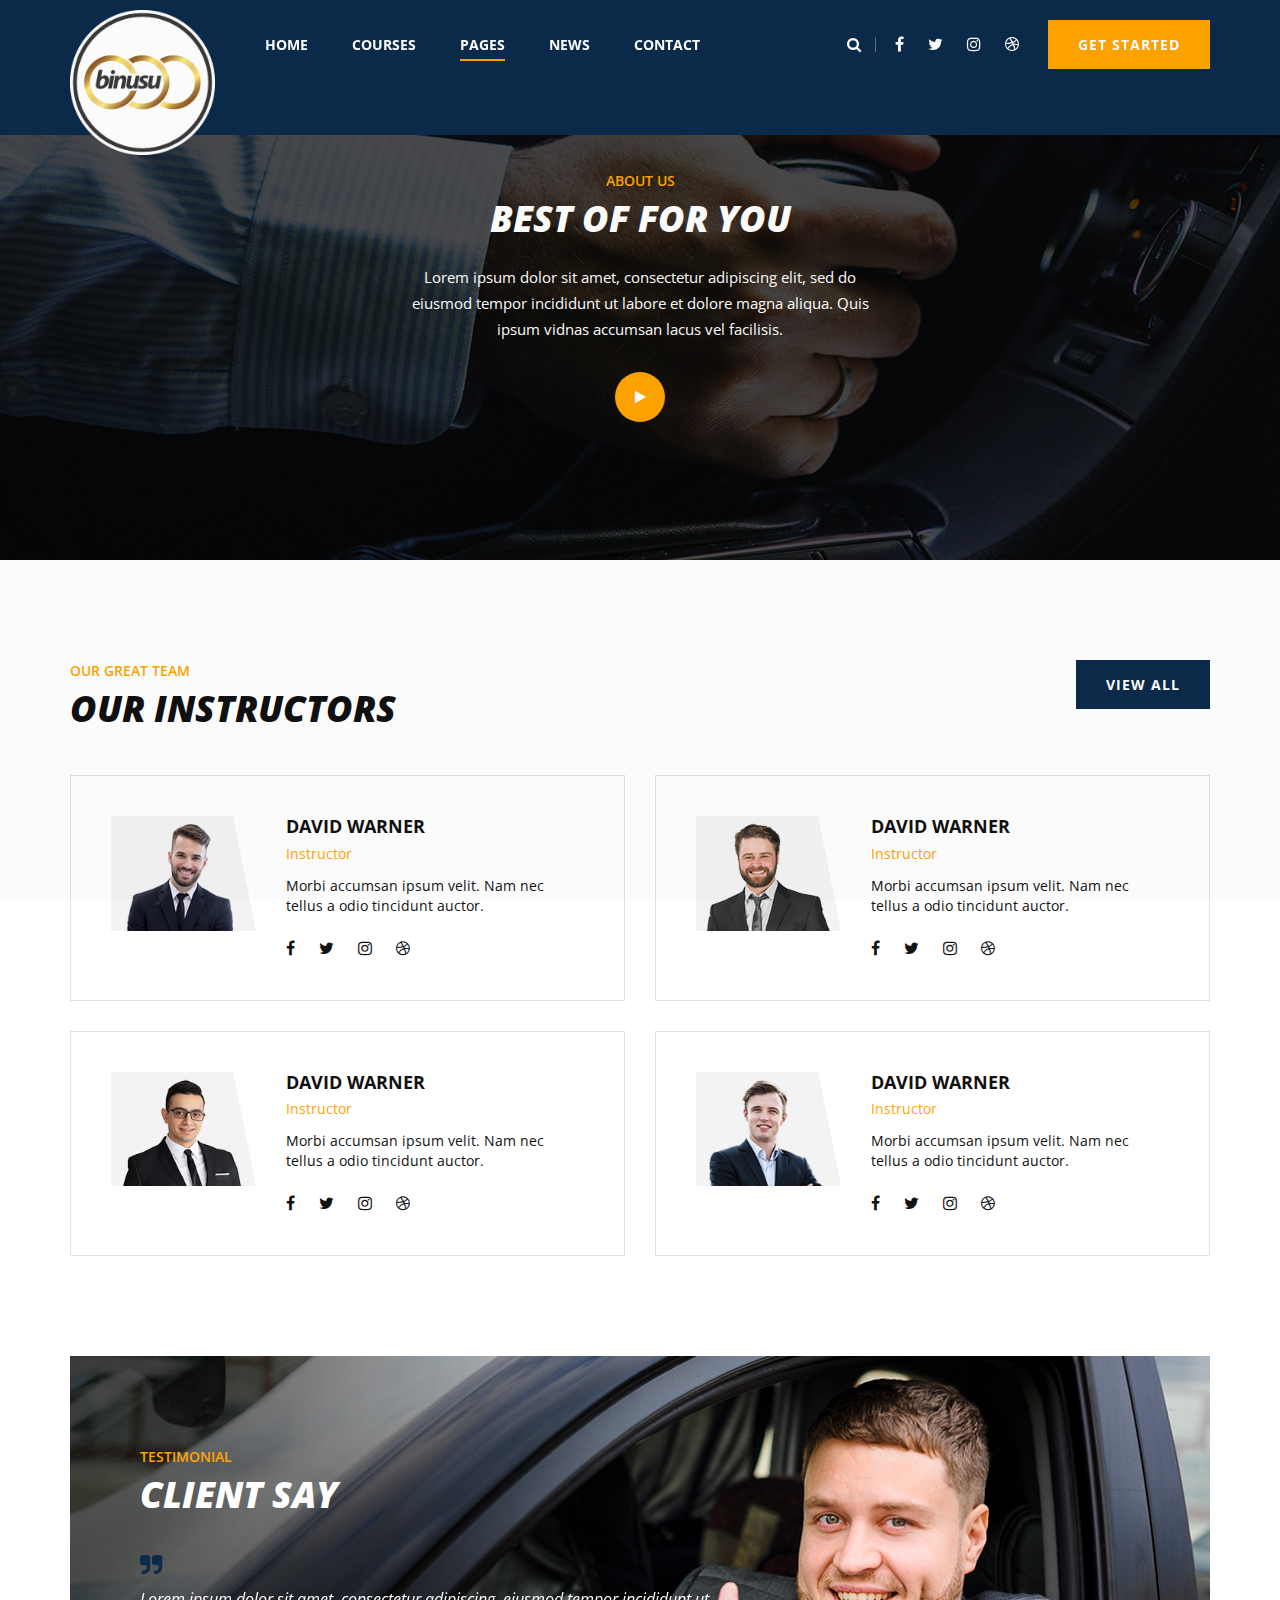
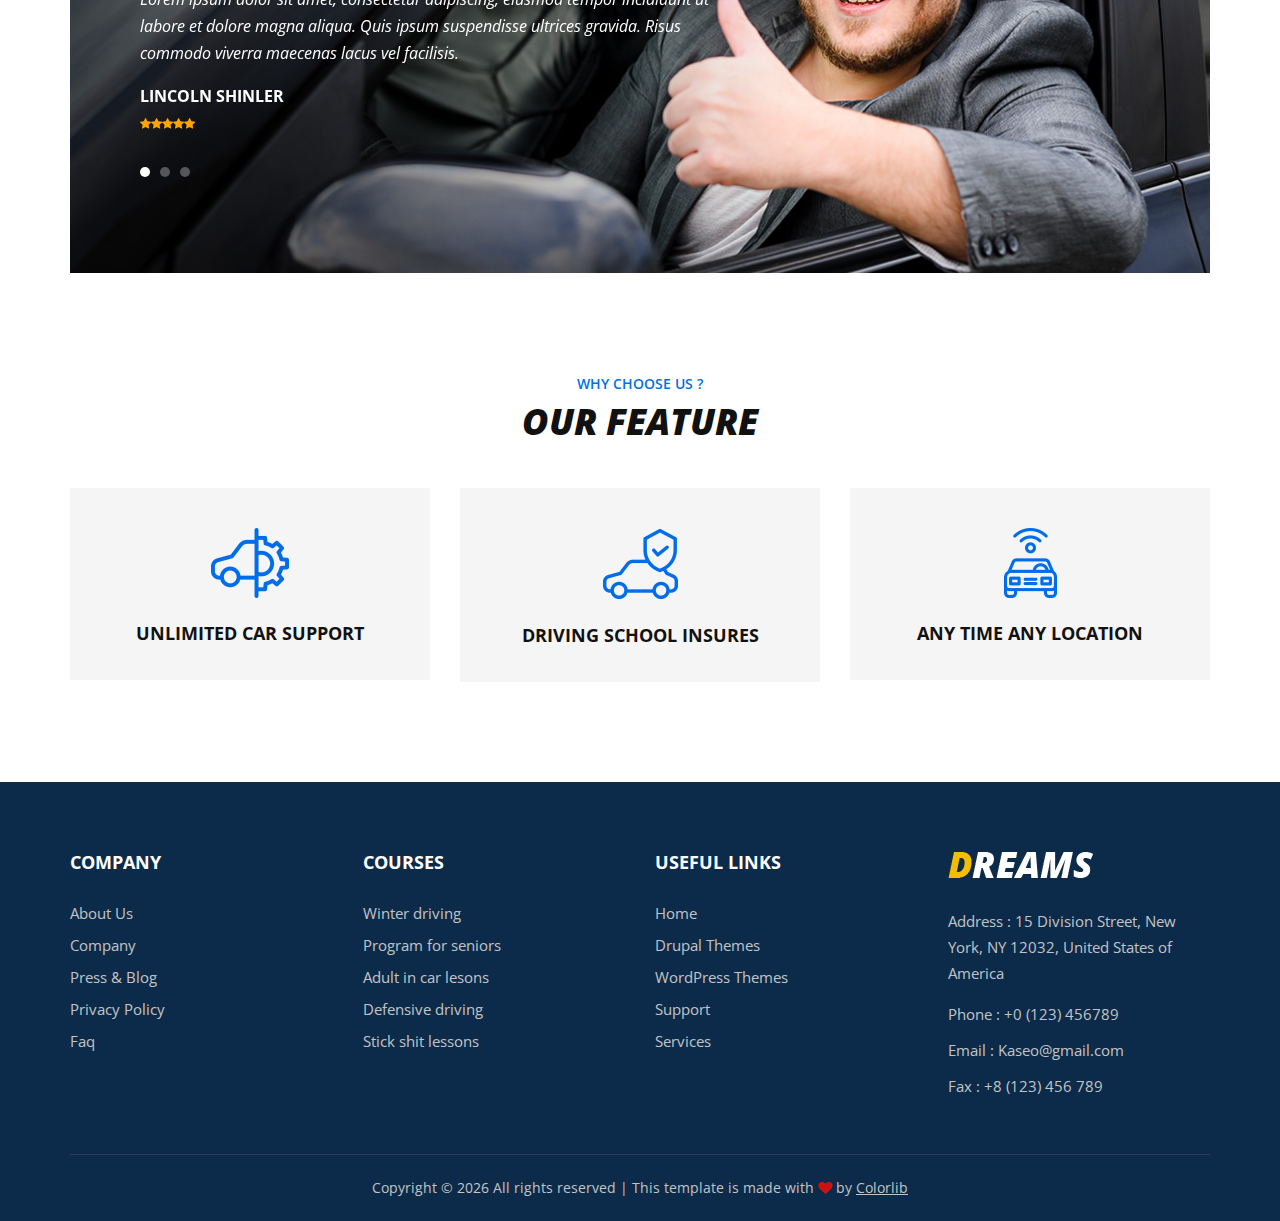
<file: about.html>
<!DOCTYPE html>
<html lang="zxx">

<head>
    <meta charset="UTF-8">
    <meta name="description" content="Dreams Template">
    <meta name="keywords" content="Dreams, unica, creative, html">
    <meta name="viewport" content="width=device-width, initial-scale=1.0">
    <meta http-equiv="X-UA-Compatible" content="ie=edge">
    <title>Dreams | Template</title>

    <!-- Google Font -->
    <link href="https://fonts.googleapis.com/css2?family=Open+Sans:wght@400;600;700;800&display=swap" rel="stylesheet">

    <!-- Css Styles -->
    <link rel="stylesheet" href="css/bootstrap.min.css" type="text/css">
    <link rel="stylesheet" href="css/font-awesome.min.css" type="text/css">
    <link rel="stylesheet" href="css/nice-select.css" type="text/css">
    <link rel="stylesheet" href="css/magnific-popup.css" type="text/css">
    <link rel="stylesheet" href="css/jquery-ui.min.css" type="text/css">
    <link rel="stylesheet" href="css/owl.carousel.min.css" type="text/css">
    <link rel="stylesheet" href="css/slicknav.min.css" type="text/css">
    <link rel="stylesheet" href="css/style.css" type="text/css">
</head>

<body>
    <!-- Page Preloder -->
    <div id="preloder">
        <div class="loader"></div>
    </div>

    <!-- Offcanvas Menu Begin -->
    <div class="offcanvas-menu-overlay"></div>
    <div class="offcanvas-menu-wrapper">
        <div class="offcanvas__search">
            <i class="fa fa-search search-switch"></i>
        </div>
        <div class="offcanvas__logo">
            <a href="./index.html"><img src="img/logo.png" alt=""></a>
        </div>
        <nav class="offcanvas__menu mobile-menu">
            <ul>
                <li><a href="./index.html">Home</a></li>
                <li><a href="./courses.html">Courses</a></li>
                <li class="active"><a href="#">Pages</a>
                    <ul class="dropdown">
                        <li><a href="./about.html">About</a></li>
                        <li><a href="./instructor.html">Instructor</a></li>
                        <li><a href="./pricing.html">Pricing</a></li>
                        <li><a href="./faq.html">FAQ</a></li>
                        <li><a href="./course-details.html">Course Details</a></li>
                        <li><a href="./blog-details.html">Blog Details</a></li>
                    </ul>
                </li>
                <li><a href="./blog.html">News</a></li>
                <li><a href="./contact.html">Contact</a></li>
            </ul>
        </nav>
        <div id="mobile-menu-wrap"></div>
        <div class="offcanvas__social">
            <a href="#"><i class="fa fa-facebook"></i></a>
            <a href="#"><i class="fa fa-twitter"></i></a>
            <a href="#"><i class="fa fa-instagram"></i></a>
            <a href="#"><i class="fa fa-dribbble"></i></a>
        </div>
        <div class="offcanvas__btn">
            <a href="#" class="primary-btn">Get Started</a>
        </div>
    </div>
    <!-- Offcanvas Menu End -->

    <!-- Header Section Begin -->
    <header class="header header--normal">
        <div class="container">
            <div class="row">
                <div class="col-lg-2">
                    <div class="header__logo">
                        <a href="./index.html"><img src="img/logo.png" alt=""></a>
                    </div>
                </div>
                <div class="col-lg-5">
                    <nav class="header__menu">
                        <ul>
                            <li><a href="./index.html">Home</a></li>
                            <li><a href="./courses.html">Courses</a></li>
                            <li class="active"><a href="#">Pages</a>
                                <ul class="dropdown">
                                    <li><a href="./about.html">About</a></li>
                                    <li><a href="./instructor.html">Instructor</a></li>
                                    <li><a href="./pricing.html">Pricing</a></li>
                                    <li><a href="./faq.html">FAQ</a></li>
                                    <li><a href="./course-details.html">Course Details</a></li>
                                    <li><a href="./blog-details.html">Blog Details</a></li>
                                </ul>
                            </li>
                            <li><a href="./blog.html">News</a></li>
                            <li><a href="./contact.html">Contact</a></li>
                        </ul>
                    </nav>
                </div>
                <div class="col-lg-5">
                    <div class="header__right">
                        <div class="header__right__search">
                            <i class="fa fa-search search-switch"></i>
                        </div>
                        <div class="header__right__social">
                            <a href="#"><i class="fa fa-facebook"></i></a>
                            <a href="#"><i class="fa fa-twitter"></i></a>
                            <a href="#"><i class="fa fa-instagram"></i></a>
                            <a href="#"><i class="fa fa-dribbble"></i></a>
                        </div>
                        <div class="header__right__btn">
                            <a href="#" class="primary-btn">Get Started</a>
                        </div>
                    </div>
                </div>
            </div>
            <div class="canvas__open">
                <span class="fa fa-bars"></span>
            </div>
        </div>
    </header>
    <!-- Header Section End -->

    <!-- Breadcrumb Begin -->
    <div class="breadcrumb-option breadcrumb--about">
        <div class="container">
            <div class="row">
                <div class="col-lg-12">
                    <div class="breadcrumb__links">
                        <a href="./index.html"><i class="fa fa-home"></i> Home</a>
                        <a href="#">Courses</a>
                        <span>Teen driver education</span>
                    </div>
                </div>
            </div>
        </div>
    </div>
    <!-- Breadcrumb End -->

    <!-- About Hero Section Begin -->
    <section class="about-hero spad set-bg" data-setbg="img/about/about-hero-bg.jpg">
        <div class="container">
            <div class="row">
                <div class="col-md-7 col-lg-5 m-auto text-center">
                    <div class="about__hero__text">
                        <div class="section-title">
                            <span>About us</span>
                            <h2>Best of for you</h2>
                        </div>
                        <p>Lorem ipsum dolor sit amet, consectetur adipiscing elit, sed do eiusmod tempor
                            incididunt ut labore et dolore magna aliqua. Quis ipsum vidnas accumsan lacus vel
                            facilisis.</p>
                        <a href="https://www.youtube.com/watch?v=JGwWNGJdvx8" class="play-btn video-popup"><i
                                class="fa fa-play"></i></a>
                    </div>
                </div>
            </div>
        </div>
    </section>
    <!-- About Hero Section End -->

    <!-- Team Section Begin -->
    <section class="team spad">
        <div class="container">
            <div class="row">
                <div class="col-lg-7 col-md-7 col-sm-7">
                    <div class="section-title">
                        <span>Our Great Team</span>
                        <h2>Our Instructors</h2>
                    </div>
                </div>
                <div class="col-lg-5 col-md-5 col-sm-5">
                    <div class="team__all">
                        <a href="#" class="primary-btn second-bg">View all</a>
                    </div>
                </div>
            </div>
            <div class="row">
                <div class="col-lg-6">
                    <div class="team__item">
                        <div class="team__item__img">
                            <img src="img/team/team-1.png" alt="">
                        </div>
                        <div class="team__item__text">
                            <h5>DAVID WARNER</h5>
                            <span>Instructor</span>
                            <p>Morbi accumsan ipsum velit. Nam nec tellus a odio tincidunt auctor.</p>
                            <div class="team__item__social">
                                <a href="#"><i class="fa fa-facebook"></i></a>
                                <a href="#"><i class="fa fa-twitter"></i></a>
                                <a href="#"><i class="fa fa-instagram"></i></a>
                                <a href="#"><i class="fa fa-dribbble"></i></a>
                            </div>
                        </div>
                    </div>
                </div>
                <div class="col-lg-6">
                    <div class="team__item">
                        <div class="team__item__img">
                            <img src="img/team/team-2.png" alt="">
                        </div>
                        <div class="team__item__text">
                            <h5>DAVID WARNER</h5>
                            <span>Instructor</span>
                            <p>Morbi accumsan ipsum velit. Nam nec tellus a odio tincidunt auctor.</p>
                            <div class="team__item__social">
                                <a href="#"><i class="fa fa-facebook"></i></a>
                                <a href="#"><i class="fa fa-twitter"></i></a>
                                <a href="#"><i class="fa fa-instagram"></i></a>
                                <a href="#"><i class="fa fa-dribbble"></i></a>
                            </div>
                        </div>
                    </div>
                </div>
                <div class="col-lg-6">
                    <div class="team__item">
                        <div class="team__item__img">
                            <img src="img/team/team-3.png" alt="">
                        </div>
                        <div class="team__item__text">
                            <h5>DAVID WARNER</h5>
                            <span>Instructor</span>
                            <p>Morbi accumsan ipsum velit. Nam nec tellus a odio tincidunt auctor.</p>
                            <div class="team__item__social">
                                <a href="#"><i class="fa fa-facebook"></i></a>
                                <a href="#"><i class="fa fa-twitter"></i></a>
                                <a href="#"><i class="fa fa-instagram"></i></a>
                                <a href="#"><i class="fa fa-dribbble"></i></a>
                            </div>
                        </div>
                    </div>
                </div>
                <div class="col-lg-6">
                    <div class="team__item">
                        <div class="team__item__img">
                            <img src="img/team/team-4.png" alt="">
                        </div>
                        <div class="team__item__text">
                            <h5>DAVID WARNER</h5>
                            <span>Instructor</span>
                            <p>Morbi accumsan ipsum velit. Nam nec tellus a odio tincidunt auctor.</p>
                            <div class="team__item__social">
                                <a href="#"><i class="fa fa-facebook"></i></a>
                                <a href="#"><i class="fa fa-twitter"></i></a>
                                <a href="#"><i class="fa fa-instagram"></i></a>
                                <a href="#"><i class="fa fa-dribbble"></i></a>
                            </div>
                        </div>
                    </div>
                </div>
            </div>
        </div>
    </section>
    <!-- Team Section End -->

    <!-- Testimonial Section Begin -->
    <section class="testimonial">
        <div class="container">
            <div class="testimonial__content set-bg" data-setbg="img/testimonial-bg.jpg">
                <div class="row">
                    <div class="col-lg-12">
                        <div class="section-title">
                            <span>Testimonial</span>
                            <h2>Client say</h2>
                        </div>
                        <div class="testimonial__slider owl-carousel">
                            <div class="testimonial__item">
                                <div class="quote-icon">
                                    <i class="fa fa-quote-right"></i>
                                </div>
                                <p>Lorem ipsum dolor sit amet, consectetur adipiscing, eiusmod tempor incididunt
                                    ut labore et dolore magna aliqua. Quis ipsum suspendisse ultrices gravida.
                                    Risus commodo viverra maecenas lacus vel facilisis.</p>
                                <h6>Lincoln Shinler</h6>
                                <div class="rating">
                                    <i class="fa fa-star"></i>
                                    <i class="fa fa-star"></i>
                                    <i class="fa fa-star"></i>
                                    <i class="fa fa-star"></i>
                                    <i class="fa fa-star"></i>
                                </div>
                            </div>
                            <div class="testimonial__item">
                                <div class="quote-icon">
                                    <i class="fa fa-quote-right"></i>
                                </div>
                                <p>Lorem ipsum dolor sit amet, consectetur adipiscing, eiusmod tempor incididunt
                                    ut labore et dolore magna aliqua. Quis ipsum suspendisse ultrices gravida.
                                    Risus commodo viverra maecenas lacus vel facilisis.</p>
                                <h6>David Warner</h6>
                                <div class="rating">
                                    <i class="fa fa-star"></i>
                                    <i class="fa fa-star"></i>
                                    <i class="fa fa-star"></i>
                                    <i class="fa fa-star"></i>
                                    <i class="fa fa-star"></i>
                                </div>
                            </div>
                            <div class="testimonial__item">
                                <div class="quote-icon">
                                    <i class="fa fa-quote-right"></i>
                                </div>
                                <p>Lorem ipsum dolor sit amet, consectetur adipiscing, eiusmod tempor incididunt
                                    ut labore et dolore magna aliqua. Quis ipsum suspendisse ultrices gravida.
                                    Risus commodo viverra maecenas lacus vel facilisis.</p>
                                <h6>Mike Hussy</h6>
                                <div class="rating">
                                    <i class="fa fa-star"></i>
                                    <i class="fa fa-star"></i>
                                    <i class="fa fa-star"></i>
                                    <i class="fa fa-star"></i>
                                    <i class="fa fa-star"></i>
                                </div>
                            </div>
                        </div>
                    </div>
                </div>
            </div>
        </div>
    </section>
    <!-- Testimonial Section End -->

    <!-- Feature Section Begin -->
    <section class="feature feature--about spad">
        <div class="container">
            <div class="row">
                <div class="col-lg-12">
                    <div class="section-title center-title">
                        <span>Why choose us ?</span>
                        <h2>Our feature</h2>
                    </div>
                </div>
            </div>
            <div class="row">
                <div class="col-lg-4 col-md-4 col-sm-6">
                    <div class="feature__item">
                        <img src="img/feature/fa-1.png" alt="">
                        <h5>Unlimited Car Support</h5>
                    </div>
                </div>
                <div class="col-lg-4 col-md-4 col-sm-6">
                    <div class="feature__item">
                        <img src="img/feature/fa-2.png" alt="">
                        <h5>Driving School Insures</h5>
                    </div>
                </div>
                <div class="col-lg-4 col-md-4 col-sm-6">
                    <div class="feature__item">
                        <img src="img/feature/fa-3.png" alt="">
                        <h5>Any Time Any Location</h5>
                    </div>
                </div>
            </div>
        </div>
    </section>
    <!-- Feature Section End -->

    <!-- Footer Section Begin -->
    <footer class="footer">
        <div class="container">
            <div class="row">
                <div class="col-lg-3 col-md-2 col-sm-6">
                    <div class="footer__widget">
                        <h5>COMPANY</h5>
                        <ul>
                            <li><a href="#">About Us</a></li>
                            <li><a href="#">Company</a></li>
                            <li><a href="#">Press & Blog</a></li>
                            <li><a href="#">Privacy Policy</a></li>
                            <li><a href="#">Faq</a></li>
                        </ul>
                    </div>
                </div>
                <div class="col-lg-3 col-md-3 col-sm-6">
                    <div class="footer__widget">
                        <h5>Courses</h5>
                        <ul>
                            <li><a href="#">Winter driving</a></li>
                            <li><a href="#">Program for seniors</a></li>
                            <li><a href="#">Adult in car lesons</a></li>
                            <li><a href="#">Defensive driving</a></li>
                            <li><a href="#">Stick shit lessons</a></li>
                        </ul>
                    </div>
                </div>
                <div class="col-lg-3 col-md-3 col-sm-6">
                    <div class="footer__widget">
                        <h5>USEFUL LINKS</h5>
                        <ul>
                            <li><a href="#">Home</a></li>
                            <li><a href="#">Drupal Themes</a></li>
                            <li><a href="#">WordPress Themes</a></li>
                            <li><a href="#">Support</a></li>
                            <li><a href="#">Services</a></li>
                        </ul>
                    </div>
                </div>
                <div class="col-lg-3 col-md-4 col-sm-6">
                    <div class="footer__about">
                        <div class="footer__logo">
                            <a href="#"><img src="img/footer-logo.png" alt=""></a>
                        </div>
                        <p>Address : 15 Division Street, New York, NY 12032, United States of America</p>
                        <ul>
                            <li>Phone : +0 (123) 456789</li>
                            <li>Email : Kaseo@gmail.com</li>
                            <li>Fax : +8 (123) 456 789</li>
                        </ul>
                    </div>
                </div>
            </div>
            <div class="row">
                <div class="col-lg-12 text-center">
                    <!-- Link back to Colorlib can't be removed. Template is licensed under CC BY 3.0. -->
                    <div class="footer__copyright__text">
                        <p>Copyright &copy; <script>document.write(new Date().getFullYear());</script> All rights reserved | This template is made with <i class="fa fa-heart" aria-hidden="true"></i> by <a href="https://colorlib.com" target="_blank">Colorlib</a></p>
                    </div>
                    <!-- Link back to Colorlib can't be removed. Template is licensed under CC BY 3.0. -->
                </div>
            </div>
        </div>
    </footer>
    <!-- Footer Section End -->

    <!-- Search Begin -->
    <div class="search-model">
        <div class="h-100 d-flex align-items-center justify-content-center">
            <div class="search-close-switch">+</div>
            <form class="search-model-form">
                <input type="text" id="search-input" placeholder="Search here.....">
            </form>
        </div>
    </div>
    <!-- Search End -->

    <!-- Js Plugins -->
    <script src="js/jquery-3.3.1.min.js"></script>
    <script src="js/bootstrap.min.js"></script>
    <script src="js/jquery.nice-select.min.js"></script>
    <script src="js/jquery.magnific-popup.min.js"></script>
    <script src="js/jquery-ui.min.js"></script>
    <script src="js/jquery.slicknav.js"></script>
    <script src="js/owl.carousel.min.js"></script>
    <script src="js/main.js"></script>
</body>

</html>
</file>
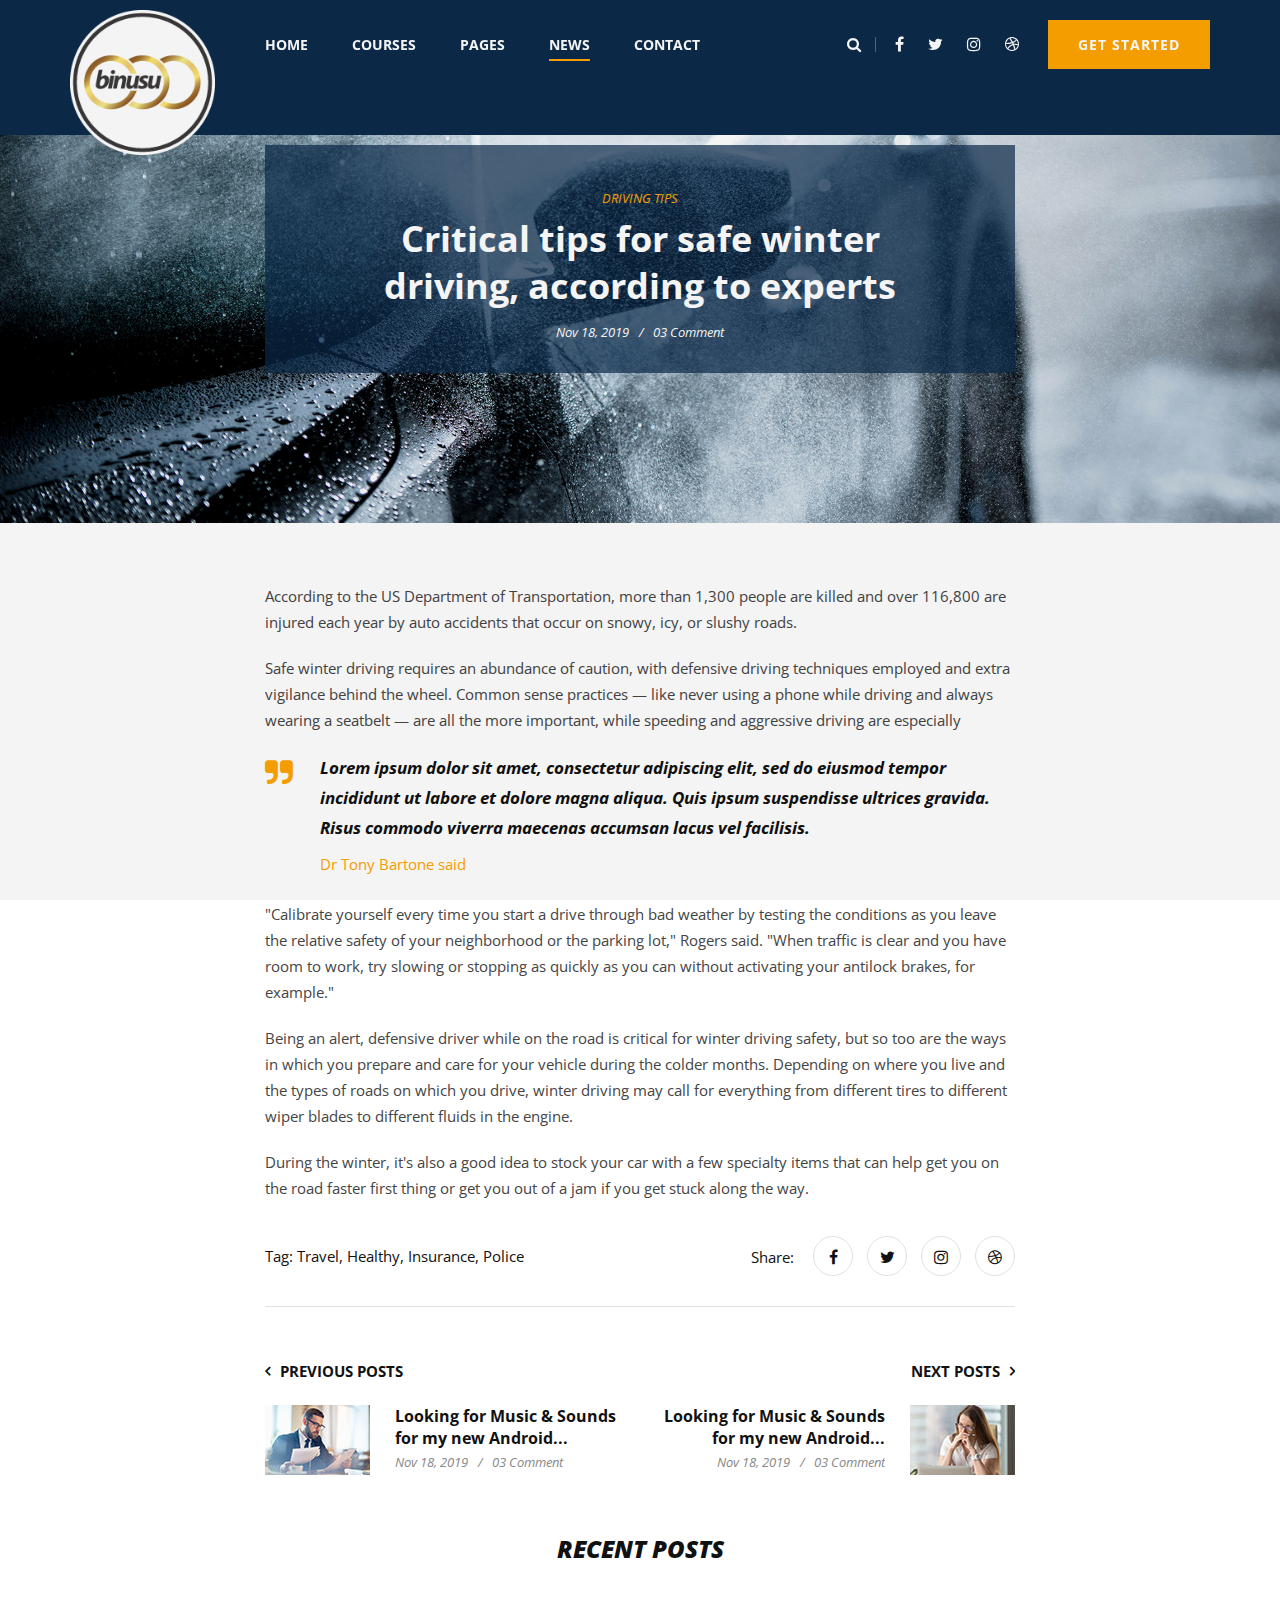
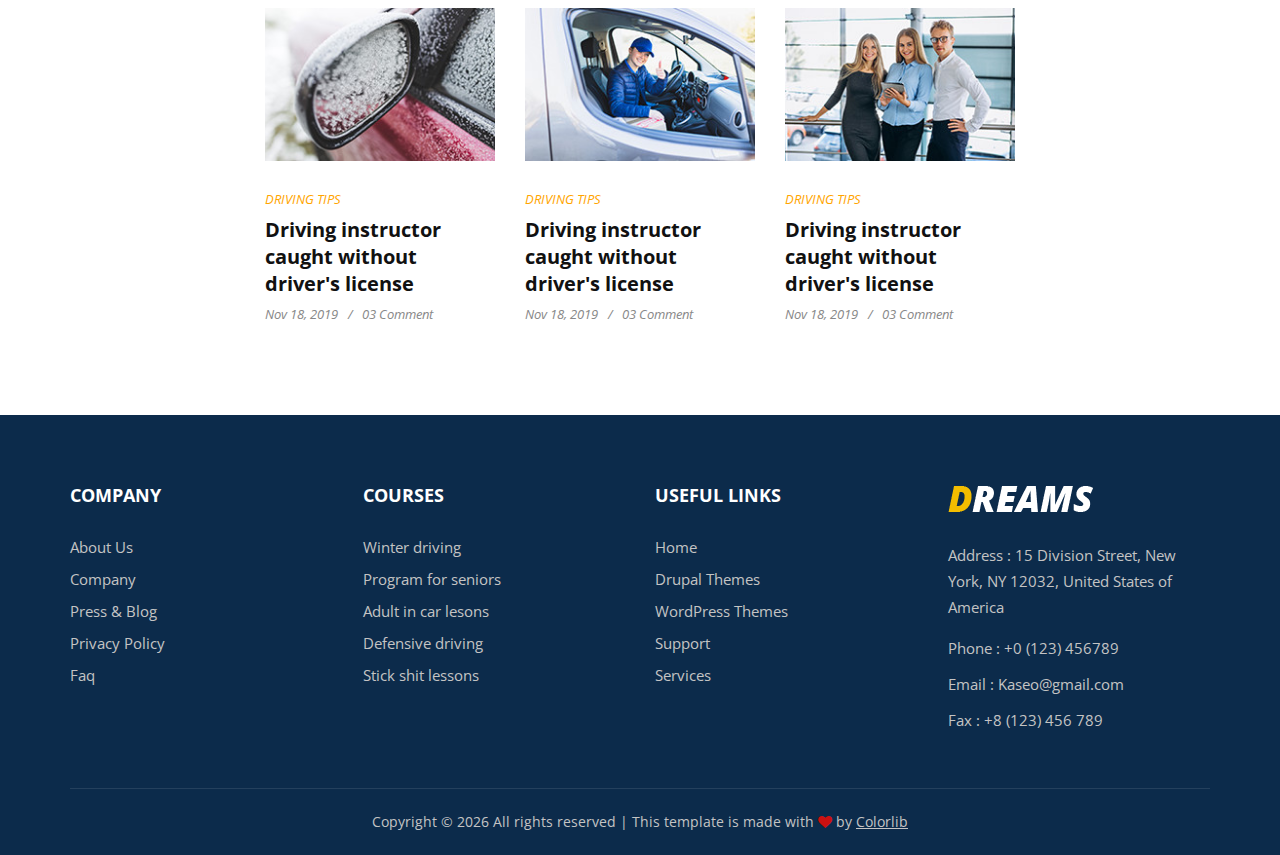
<file: blog-details.html>
<!DOCTYPE html>
<html lang="zxx">

<head>
    <meta charset="UTF-8">
    <meta name="description" content="Dreams Template">
    <meta name="keywords" content="Dreams, unica, creative, html">
    <meta name="viewport" content="width=device-width, initial-scale=1.0">
    <meta http-equiv="X-UA-Compatible" content="ie=edge">
    <title>Dreams | Template</title>

    <!-- Google Font -->
    <link href="https://fonts.googleapis.com/css2?family=Open+Sans:wght@400;600;700;800&display=swap" rel="stylesheet">

    <!-- Css Styles -->
    <link rel="stylesheet" href="css/bootstrap.min.css" type="text/css">
    <link rel="stylesheet" href="css/font-awesome.min.css" type="text/css">
    <link rel="stylesheet" href="css/nice-select.css" type="text/css">
    <link rel="stylesheet" href="css/magnific-popup.css" type="text/css">
    <link rel="stylesheet" href="css/jquery-ui.min.css" type="text/css">
    <link rel="stylesheet" href="css/owl.carousel.min.css" type="text/css">
    <link rel="stylesheet" href="css/slicknav.min.css" type="text/css">
    <link rel="stylesheet" href="css/style.css" type="text/css">
</head>

<body>
    <!-- Page Preloder -->
    <div id="preloder">
        <div class="loader"></div>
    </div>

    <!-- Offcanvas Menu Begin -->
    <div class="offcanvas-menu-overlay"></div>
    <div class="offcanvas-menu-wrapper">
        <div class="offcanvas__search">
            <i class="fa fa-search search-switch"></i>
        </div>
        <div class="offcanvas__logo">
            <a href="./index.html"><img src="img/logo.png" alt=""></a>
        </div>
        <nav class="offcanvas__menu mobile-menu">
            <ul>
                <li><a href="./index.html">Home</a></li>
                <li><a href="./courses.html">Courses</a></li>
                <li class="active"><a href="#">Pages</a>
                    <ul class="dropdown">
                        <li><a href="./about.html">About</a></li>
                        <li><a href="./instructor.html">Instructor</a></li>
                        <li><a href="./pricing.html">Pricing</a></li>
                        <li><a href="./faq.html">FAQ</a></li>
                        <li><a href="./course-details.html">Course Details</a></li>
                        <li><a href="./blog-details.html">Blog Details</a></li>
                    </ul>
                </li>
                <li><a href="./blog.html">News</a></li>
                <li><a href="./contact.html">Contact</a></li>
            </ul>
        </nav>
        <div id="mobile-menu-wrap"></div>
        <div class="offcanvas__social">
            <a href="#"><i class="fa fa-facebook"></i></a>
            <a href="#"><i class="fa fa-twitter"></i></a>
            <a href="#"><i class="fa fa-instagram"></i></a>
            <a href="#"><i class="fa fa-dribbble"></i></a>
        </div>
        <div class="offcanvas__btn">
            <a href="#" class="primary-btn">Get Started</a>
        </div>
    </div>
    <!-- Offcanvas Menu End -->

    <!-- Header Section Begin -->
    <header class="header header--normal">
        <div class="container">
            <div class="row">
                <div class="col-lg-2">
                    <div class="header__logo">
                        <a href="./index.html"><img src="img/logo.png" alt=""></a>
                    </div>
                </div>
                <div class="col-lg-5">
                    <nav class="header__menu">
                        <ul>
                            <li><a href="./index.html">Home</a></li>
                            <li><a href="./courses.html">Courses</a></li>
                            <li><a href="#">Pages</a>
                                <ul class="dropdown">
                                    <li><a href="./about.html">About</a></li>
                                    <li><a href="./instructor.html">Instructor</a></li>
                                    <li><a href="./pricing.html">Pricing</a></li>
                                    <li><a href="./faq.html">FAQ</a></li>
                                    <li><a href="./course-details.html">Course Details</a></li>
                                    <li><a href="./blog-details.html">Blog Details</a></li>
                                </ul>
                            </li>
                            <li class="active"><a href="./blog.html">News</a></li>
                            <li><a href="./contact.html">Contact</a></li>
                        </ul>
                    </nav>
                </div>
                <div class="col-lg-5">
                    <div class="header__right">
                        <div class="header__right__search">
                            <i class="fa fa-search search-switch"></i>
                        </div>
                        <div class="header__right__social">
                            <a href="#"><i class="fa fa-facebook"></i></a>
                            <a href="#"><i class="fa fa-twitter"></i></a>
                            <a href="#"><i class="fa fa-instagram"></i></a>
                            <a href="#"><i class="fa fa-dribbble"></i></a>
                        </div>
                        <div class="header__right__btn">
                            <a href="#" class="primary-btn">Get Started</a>
                        </div>
                    </div>
                </div>
            </div>
            <div class="canvas__open">
                <span class="fa fa-bars"></span>
            </div>
        </div>
    </header>
    <!-- Header Section End -->

    <!-- Blog Hero Section Begin -->
    <section class="blog-hero set-bg" data-setbg="img/blog/details/blog-hero.jpg">
        <div class="container">
            <div class="row d-flex justify-content-center">
                <div class="col-lg-8">
                    <div class="blog__hero__text">
                        <span>Driving tips</span>
                        <h2>Critical tips for safe winter driving, according to experts</h2>
                        <ul>
                            <li>Nov 18, 2019</li>
                            <li>03 Comment</li>
                        </ul>
                    </div>
                </div>
            </div>
        </div>
    </section>
    <!-- Blog Hero Section End -->

    <!-- Blog Details Section Begin -->
    <div class="blog-details">
        <div class="container">
            <div class="row d-flex justify-content-center">
                <div class="col-lg-8">
                    <div class="blog__details__content">
                        <div class="blog__details__text">
                            <p>According to the US Department of Transportation, more than 1,300 people are killed and
                                over 116,800 are injured each year by auto accidents that occur on snowy, icy, or slushy
                                roads.</p>
                            <p>Safe winter driving requires an abundance of caution, with defensive driving techniques
                                employed and extra vigilance behind the wheel. Common sense practices — like never using
                                a phone while driving and always wearing a seatbelt — are all the more important, while
                                speeding and aggressive driving are especially</p>
                        </div>
                        <div class="blog__details__quote">
                            <i class="fa fa-quote-right"></i>
                            <p>Lorem ipsum dolor sit amet, consectetur adipiscing elit, sed do eiusmod tempor incididunt
                                ut labore et dolore magna aliqua. Quis ipsum suspendisse ultrices gravida. Risus commodo
                                viverra maecenas accumsan lacus vel facilisis.</p>
                            <span>Dr Tony Bartone said</span>
                        </div>
                        <div class="blog__details__desc">
                            <p>"Calibrate yourself every time you start a drive through bad weather by testing the
                                conditions as you leave the relative safety of your neighborhood or the parking lot,"
                                Rogers said. "When traffic is clear and you have room to work, try slowing or stopping
                                as quickly as you can without activating your antilock brakes, for example."</p>
                            <p>Being an alert, defensive driver while on the road is critical for winter driving safety,
                                but so too are the ways in which you prepare and care for your vehicle during the colder
                                months. Depending on where you live and the types of roads on which you drive, winter
                                driving may call for everything from different tires to different wiper blades to
                                different fluids in the engine.</p>
                            <p>During the winter, it's also a good idea to stock your car with a few specialty items
                                that can help get you on the road faster first thing or get you out of a jam if you get
                                stuck along the way.</p>
                        </div>
                        <div class="blog__details__widget">
                            <div class="row">
                                <div class="col-lg-6 col-md-6">
                                    <p>Tag: Travel, Healthy, Insurance, Police</p>
                                </div>
                                <div class="col-lg-6 col-md-6">
                                    <div class="blog__details__widget__social">
                                        <span>Share:</span>
                                        <a href="#"><i class="fa fa-facebook"></i></a>
                                        <a href="#"><i class="fa fa-twitter"></i></a>
                                        <a href="#"><i class="fa fa-instagram"></i></a>
                                        <a href="#"><i class="fa fa-dribbble"></i></a>
                                    </div>
                                </div>
                            </div>
                        </div>
                        <div class="blog__details__option">
                            <div class="row">
                                <div class="col-lg-6 col-md-6 col-sm-6">
                                    <a href="#" class="blog__option__btn__prev">
                                        <h6 class="option__btn__name"><i class="fa fa-angle-left"></i> Previous posts
                                        </h6>
                                        <div class="blog__option__btn__item">
                                            <div class="blog__option__btn__pic">
                                                <img src="img/blog/details/prev.jpg" alt="">
                                            </div>
                                            <div class="blog__option__btn__text">
                                                <h6>Looking for Music & Sounds for my new Android...</h6>
                                                <ul>
                                                    <li>Nov 18, 2019</li>
                                                    <li>03 Comment</li>
                                                </ul>
                                            </div>
                                        </div>
                                    </a>
                                </div>
                                <div class="col-lg-6 col-md-6 col-sm-6">
                                    <a href="#" class="blog__option__btn__next">
                                        <h6 class="option__btn__name">Next posts <i class="fa fa-angle-right"></i></h6>
                                        <div class="blog__option__btn__item">
                                            <div class="blog__option__btn__pic">
                                                <img src="img/blog/details/next.jpg" alt="">
                                            </div>
                                            <div class="blog__option__btn__text">
                                                <h6>Looking for Music & Sounds for my new Android...</h6>
                                                <ul>
                                                    <li>Nov 18, 2019</li>
                                                    <li>03 Comment</li>
                                                </ul>
                                            </div>
                                        </div>
                                    </a>
                                </div>
                            </div>
                        </div>
                    </div>
                </div>
            </div>
        </div>
    </div>
    <!-- Blog Details Section End -->

    <!-- Recent Blog Section Begin -->
    <section class="recent-blog">
        <div class="container">
            <div class="row d-flex justify-content-center">
                <div class="col-lg-8">
                    <div class="section-title center-title">
                        <h2>Recent posts</h2>
                    </div>
                </div>
            </div>
            <div class="row d-flex justify-content-center">
                <div class="col-lg-8">
                    <div class="row">
                        <div class="col-lg-4 col-md-4 col-sm-6">
                            <div class="blog__item">
                                <div class="blog__item__pic">
                                    <img src="img/blog/details/rb-1.jpg" alt="">
                                </div>
                                <div class="blog__item__text">
                                    <span>Driving tips</span>
                                    <h5><a href="#">Driving instructor caught without driver's license</a></h5>
                                    <ul>
                                        <li>Nov 18, 2019</li>
                                        <li>03 Comment</li>
                                    </ul>
                                </div>
                            </div>
                        </div>
                        <div class="col-lg-4 col-md-4 col-sm-6">
                            <div class="blog__item">
                                <div class="blog__item__pic">
                                    <img src="img/blog/details/rb-2.jpg" alt="">
                                </div>
                                <div class="blog__item__text">
                                    <span>Driving tips</span>
                                    <h5><a href="#">Driving instructor caught without driver's license</a></h5>
                                    <ul>
                                        <li>Nov 18, 2019</li>
                                        <li>03 Comment</li>
                                    </ul>
                                </div>
                            </div>
                        </div>
                        <div class="col-lg-4 col-md-4 col-sm-6">
                            <div class="blog__item">
                                <div class="blog__item__pic">
                                    <img src="img/blog/details/rb-3.jpg" alt="">
                                </div>
                                <div class="blog__item__text">
                                    <span>Driving tips</span>
                                    <h5><a href="#">Driving instructor caught without driver's license</a></h5>
                                    <ul>
                                        <li>Nov 18, 2019</li>
                                        <li>03 Comment</li>
                                    </ul>
                                </div>
                            </div>
                        </div>
                    </div>
                </div>
            </div>
        </div>
    </section>
    <!-- Recent Blog Section End -->

    <!-- Footer Section Begin -->
    <footer class="footer">
        <div class="container">
            <div class="row">
                <div class="col-lg-3 col-md-2 col-sm-6">
                    <div class="footer__widget">
                        <h5>COMPANY</h5>
                        <ul>
                            <li><a href="#">About Us</a></li>
                            <li><a href="#">Company</a></li>
                            <li><a href="#">Press & Blog</a></li>
                            <li><a href="#">Privacy Policy</a></li>
                            <li><a href="#">Faq</a></li>
                        </ul>
                    </div>
                </div>
                <div class="col-lg-3 col-md-3 col-sm-6">
                    <div class="footer__widget">
                        <h5>Courses</h5>
                        <ul>
                            <li><a href="#">Winter driving</a></li>
                            <li><a href="#">Program for seniors</a></li>
                            <li><a href="#">Adult in car lesons</a></li>
                            <li><a href="#">Defensive driving</a></li>
                            <li><a href="#">Stick shit lessons</a></li>
                        </ul>
                    </div>
                </div>
                <div class="col-lg-3 col-md-3 col-sm-6">
                    <div class="footer__widget">
                        <h5>USEFUL LINKS</h5>
                        <ul>
                            <li><a href="#">Home</a></li>
                            <li><a href="#">Drupal Themes</a></li>
                            <li><a href="#">WordPress Themes</a></li>
                            <li><a href="#">Support</a></li>
                            <li><a href="#">Services</a></li>
                        </ul>
                    </div>
                </div>
                <div class="col-lg-3 col-md-4 col-sm-6">
                    <div class="footer__about">
                        <div class="footer__logo">
                            <a href="#"><img src="img/footer-logo.png" alt=""></a>
                        </div>
                        <p>Address : 15 Division Street, New York, NY 12032, United States of America</p>
                        <ul>
                            <li>Phone : +0 (123) 456789</li>
                            <li>Email : Kaseo@gmail.com</li>
                            <li>Fax : +8 (123) 456 789</li>
                        </ul>
                    </div>
                </div>
            </div>
            <div class="row">
                <div class="col-lg-12 text-center">
                    <!-- Link back to Colorlib can't be removed. Template is licensed under CC BY 3.0. -->
                    <div class="footer__copyright__text">
                        <p>Copyright &copy; <script>document.write(new Date().getFullYear());</script> All rights reserved | This template is made with <i class="fa fa-heart" aria-hidden="true"></i> by <a href="https://colorlib.com" target="_blank">Colorlib</a></p>
                    </div>
                    <!-- Link back to Colorlib can't be removed. Template is licensed under CC BY 3.0. -->
                </div>
            </div>
        </div>
    </footer>
    <!-- Footer Section End -->

    <!-- Search Begin -->
    <div class="search-model">
        <div class="h-100 d-flex align-items-center justify-content-center">
            <div class="search-close-switch">+</div>
            <form class="search-model-form">
                <input type="text" id="search-input" placeholder="Search here.....">
            </form>
        </div>
    </div>
    <!-- Search End -->

    <!-- Js Plugins -->
    <script src="js/jquery-3.3.1.min.js"></script>
    <script src="js/bootstrap.min.js"></script>
    <script src="js/jquery.nice-select.min.js"></script>
    <script src="js/jquery.magnific-popup.min.js"></script>
    <script src="js/jquery-ui.min.js"></script>
    <script src="js/jquery.slicknav.js"></script>
    <script src="js/owl.carousel.min.js"></script>
    <script src="js/main.js"></script>
</body>

</html>
</file>
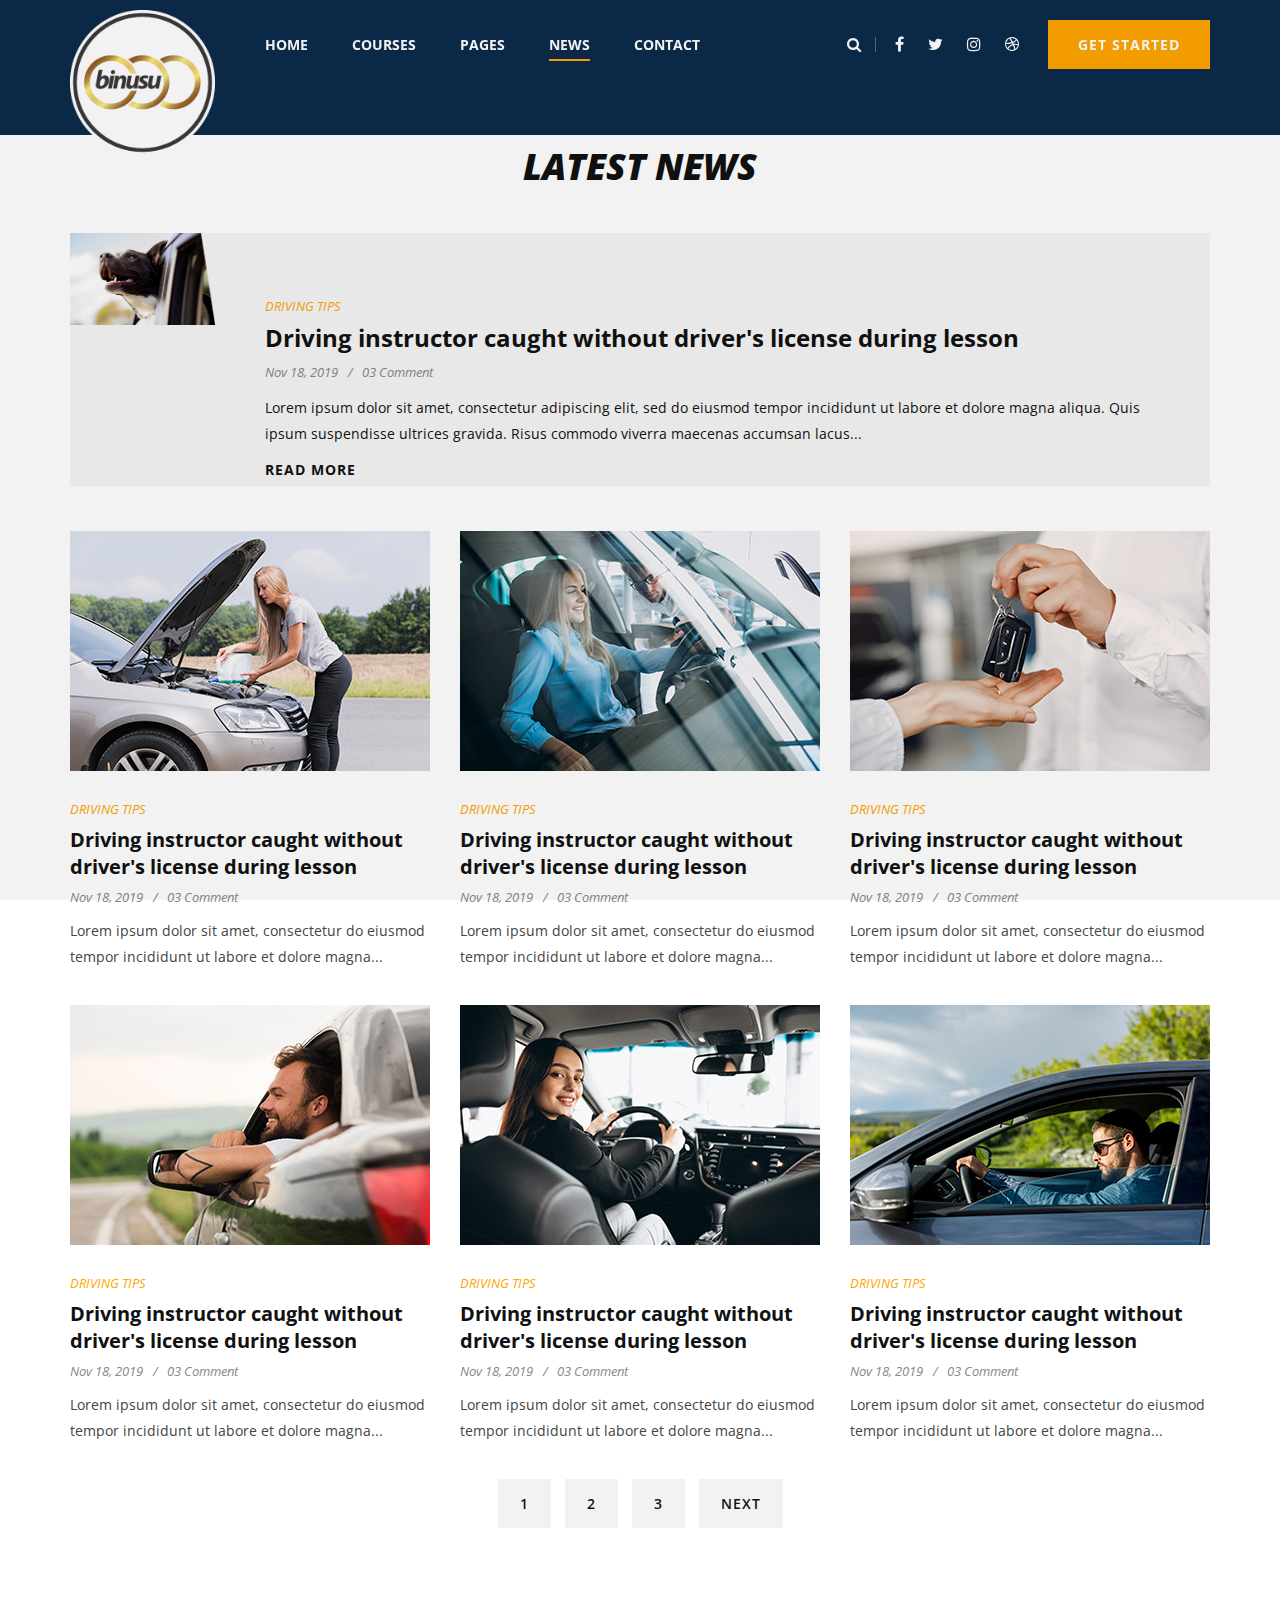
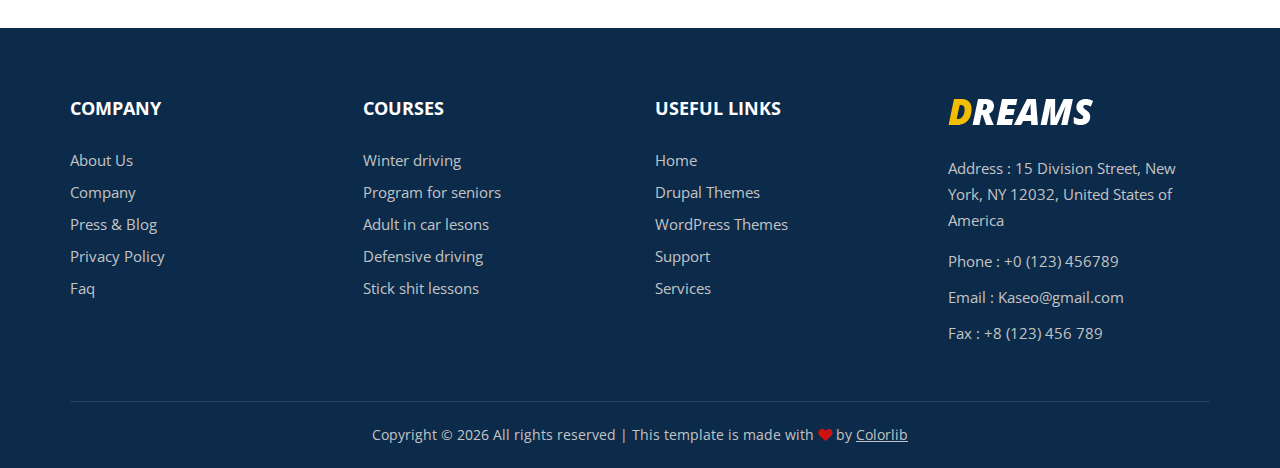
<file: blog.html>
<!DOCTYPE html>
<html lang="zxx">

<head>
    <meta charset="UTF-8">
    <meta name="description" content="Dreams Template">
    <meta name="keywords" content="Dreams, unica, creative, html">
    <meta name="viewport" content="width=device-width, initial-scale=1.0">
    <meta http-equiv="X-UA-Compatible" content="ie=edge">
    <title>Dreams | Template</title>

    <!-- Google Font -->
    <link href="https://fonts.googleapis.com/css2?family=Open+Sans:wght@400;600;700;800&display=swap" rel="stylesheet">

    <!-- Css Styles -->
    <link rel="stylesheet" href="css/bootstrap.min.css" type="text/css">
    <link rel="stylesheet" href="css/font-awesome.min.css" type="text/css">
    <link rel="stylesheet" href="css/nice-select.css" type="text/css">
    <link rel="stylesheet" href="css/magnific-popup.css" type="text/css">
    <link rel="stylesheet" href="css/jquery-ui.min.css" type="text/css">
    <link rel="stylesheet" href="css/owl.carousel.min.css" type="text/css">
    <link rel="stylesheet" href="css/slicknav.min.css" type="text/css">
    <link rel="stylesheet" href="css/style.css" type="text/css">
</head>

<body>
    <!-- Page Preloder -->
    <div id="preloder">
        <div class="loader"></div>
    </div>

    <!-- Offcanvas Menu Begin -->
    <div class="offcanvas-menu-overlay"></div>
    <div class="offcanvas-menu-wrapper">
        <div class="offcanvas__search">
            <i class="fa fa-search search-switch"></i>
        </div>
        <div class="offcanvas__logo">
            <a href="./index.html"><img src="img/logo.png" alt=""></a>
        </div>
        <nav class="offcanvas__menu mobile-menu">
            <ul>
                <li><a href="./index.html">Home</a></li>
                <li><a href="./courses.html">Courses</a></li>
                <li class="active"><a href="#">Pages</a>
                    <ul class="dropdown">
                        <li><a href="./about.html">About</a></li>
                        <li><a href="./instructor.html">Instructor</a></li>
                        <li><a href="./pricing.html">Pricing</a></li>
                        <li><a href="./faq.html">FAQ</a></li>
                        <li><a href="./course-details.html">Course Details</a></li>
                        <li><a href="./blog-details.html">Blog Details</a></li>
                    </ul>
                </li>
                <li><a href="./blog.html">News</a></li>
                <li><a href="./contact.html">Contact</a></li>
            </ul>
        </nav>
        <div id="mobile-menu-wrap"></div>
        <div class="offcanvas__social">
            <a href="#"><i class="fa fa-facebook"></i></a>
            <a href="#"><i class="fa fa-twitter"></i></a>
            <a href="#"><i class="fa fa-instagram"></i></a>
            <a href="#"><i class="fa fa-dribbble"></i></a>
        </div>
        <div class="offcanvas__btn">
            <a href="#" class="primary-btn">Get Started</a>
        </div>
    </div>
    <!-- Offcanvas Menu End -->

    <!-- Header Section Begin -->
    <header class="header header--normal">
        <div class="container">
            <div class="row">
                <div class="col-lg-2">
                    <div class="header__logo">
                        <a href="./index.html"><img src="img/logo.png" alt=""></a>
                    </div>
                </div>
                <div class="col-lg-5">
                    <nav class="header__menu">
                        <ul>
                            <li><a href="./index.html">Home</a></li>
                            <li><a href="./courses.html">Courses</a></li>
                            <li><a href="#">Pages</a>
                                <ul class="dropdown">
                                    <li><a href="./about.html">About</a></li>
                                    <li><a href="./instructor.html">Instructor</a></li>
                                    <li><a href="./pricing.html">Pricing</a></li>
                                    <li><a href="./faq.html">FAQ</a></li>
                                    <li><a href="./course-details.html">Course Details</a></li>
                                    <li><a href="./blog-details.html">Blog Details</a></li>
                                </ul>
                            </li>
                            <li class="active"><a href="./blog.html">News</a></li>
                            <li><a href="./contact.html">Contact</a></li>
                        </ul>
                    </nav>
                </div>
                <div class="col-lg-5">
                    <div class="header__right">
                        <div class="header__right__search">
                            <i class="fa fa-search search-switch"></i>
                        </div>
                        <div class="header__right__social">
                            <a href="#"><i class="fa fa-facebook"></i></a>
                            <a href="#"><i class="fa fa-twitter"></i></a>
                            <a href="#"><i class="fa fa-instagram"></i></a>
                            <a href="#"><i class="fa fa-dribbble"></i></a>
                        </div>
                        <div class="header__right__btn">
                            <a href="#" class="primary-btn">Get Started</a>
                        </div>
                    </div>
                </div>
            </div>
            <div class="canvas__open">
                <span class="fa fa-bars"></span>
            </div>
        </div>
    </header>
    <!-- Header Section End -->

    <!-- Breadcrumb Begin -->
    <div class="breadcrumb-option">
        <div class="container">
            <div class="row">
                <div class="col-lg-12">
                    <div class="breadcrumb__links">
                        <a href="./index.html"><i class="fa fa-home"></i> Home</a>
                        <span>News</span>
                    </div>
                </div>
            </div>
        </div>
    </div>
    <!-- Breadcrumb End -->

    <!-- Blog Section Begin -->
    <section class="blog spad">
        <div class="container">
            <div class="row">
                <div class="col-lg-12">
                    <div class="section-title center-title">
                        <span>Latest update</span>
                        <h2>Latest news</h2>
                    </div>
                    <div class="blog__large">
                        <div class="blog__large__pic">
                            <img src="img/blog/blog-large.png" alt="">
                        </div>
                        <div class="blog__large__text">
                            <span>Driving tips</span>
                            <h4>Driving instructor caught without driver's license during lesson</h4>
                            <ul>
                                <li>Nov 18, 2019</li>
                                <li>03 Comment</li>
                            </ul>
                            <p>Lorem ipsum dolor sit amet, consectetur adipiscing elit, sed do eiusmod tempor incididunt
                                ut labore et dolore magna aliqua. Quis ipsum suspendisse ultrices gravida. Risus commodo
                                viverra maecenas accumsan lacus...</p>
                            <a href="#">Read more</a>
                        </div>
                    </div>
                </div>
            </div>
            <div class="row">
                <div class="col-lg-4 col-md-4 col-sm-6">
                    <div class="blog__item">
                        <div class="blog__item__pic">
                            <img src="img/blog/blog-1.jpg" alt="">
                        </div>
                        <div class="blog__item__text">
                            <span>Driving tips</span>
                            <h5><a href="#">Driving instructor caught without driver's license during lesson</a></h5>
                            <ul>
                                <li>Nov 18, 2019</li>
                                <li>03 Comment</li>
                            </ul>
                            <p>Lorem ipsum dolor sit amet, consectetur do eiusmod tempor incididunt ut labore et dolore
                                magna...</p>
                        </div>
                    </div>
                </div>
                <div class="col-lg-4 col-md-4 col-sm-6">
                    <div class="blog__item">
                        <div class="blog__item__pic">
                            <img src="img/blog/blog-2.jpg" alt="">
                        </div>
                        <div class="blog__item__text">
                            <span>Driving tips</span>
                            <h5><a href="#">Driving instructor caught without driver's license during lesson</a></h5>
                            <ul>
                                <li>Nov 18, 2019</li>
                                <li>03 Comment</li>
                            </ul>
                            <p>Lorem ipsum dolor sit amet, consectetur do eiusmod tempor incididunt ut labore et dolore
                                magna...</p>
                        </div>
                    </div>
                </div>
                <div class="col-lg-4 col-md-4 col-sm-6">
                    <div class="blog__item">
                        <div class="blog__item__pic">
                            <img src="img/blog/blog-3.jpg" alt="">
                        </div>
                        <div class="blog__item__text">
                            <span>Driving tips</span>
                            <h5><a href="#">Driving instructor caught without driver's license during lesson</a></h5>
                            <ul>
                                <li>Nov 18, 2019</li>
                                <li>03 Comment</li>
                            </ul>
                            <p>Lorem ipsum dolor sit amet, consectetur do eiusmod tempor incididunt ut labore et dolore
                                magna...</p>
                        </div>
                    </div>
                </div>
                <div class="col-lg-4 col-md-4 col-sm-6">
                    <div class="blog__item">
                        <div class="blog__item__pic">
                            <img src="img/blog/blog-4.jpg" alt="">
                        </div>
                        <div class="blog__item__text">
                            <span>Driving tips</span>
                            <h5><a href="#">Driving instructor caught without driver's license during lesson</a></h5>
                            <ul>
                                <li>Nov 18, 2019</li>
                                <li>03 Comment</li>
                            </ul>
                            <p>Lorem ipsum dolor sit amet, consectetur do eiusmod tempor incididunt ut labore et dolore
                                magna...</p>
                        </div>
                    </div>
                </div>
                <div class="col-lg-4 col-md-4 col-sm-6">
                    <div class="blog__item">
                        <div class="blog__item__pic">
                            <img src="img/blog/blog-5.jpg" alt="">
                        </div>
                        <div class="blog__item__text">
                            <span>Driving tips</span>
                            <h5><a href="#">Driving instructor caught without driver's license during lesson</a></h5>
                            <ul>
                                <li>Nov 18, 2019</li>
                                <li>03 Comment</li>
                            </ul>
                            <p>Lorem ipsum dolor sit amet, consectetur do eiusmod tempor incididunt ut labore et dolore
                                magna...</p>
                        </div>
                    </div>
                </div>
                <div class="col-lg-4 col-md-4 col-sm-6">
                    <div class="blog__item">
                        <div class="blog__item__pic">
                            <img src="img/blog/blog-6.jpg" alt="">
                        </div>
                        <div class="blog__item__text">
                            <span>Driving tips</span>
                            <h5><a href="#">Driving instructor caught without driver's license during lesson</a></h5>
                            <ul>
                                <li>Nov 18, 2019</li>
                                <li>03 Comment</li>
                            </ul>
                            <p>Lorem ipsum dolor sit amet, consectetur do eiusmod tempor incididunt ut labore et dolore
                                magna...</p>
                        </div>
                    </div>
                </div>
                <div class="col-lg-12">
                    <div class="pagination__option">
                        <a href="#">1</a>
                        <a href="#">2</a>
                        <a href="#">3</a>
                        <a href="#">Next</a>
                    </div>
                </div>
            </div>
        </div>
    </section>
    <!-- Blog Section End -->

    <!-- Footer Section Begin -->
    <footer class="footer">
        <div class="container">
            <div class="row">
                <div class="col-lg-3 col-md-2 col-sm-6">
                    <div class="footer__widget">
                        <h5>COMPANY</h5>
                        <ul>
                            <li><a href="#">About Us</a></li>
                            <li><a href="#">Company</a></li>
                            <li><a href="#">Press & Blog</a></li>
                            <li><a href="#">Privacy Policy</a></li>
                            <li><a href="#">Faq</a></li>
                        </ul>
                    </div>
                </div>
                <div class="col-lg-3 col-md-3 col-sm-6">
                    <div class="footer__widget">
                        <h5>Courses</h5>
                        <ul>
                            <li><a href="#">Winter driving</a></li>
                            <li><a href="#">Program for seniors</a></li>
                            <li><a href="#">Adult in car lesons</a></li>
                            <li><a href="#">Defensive driving</a></li>
                            <li><a href="#">Stick shit lessons</a></li>
                        </ul>
                    </div>
                </div>
                <div class="col-lg-3 col-md-3 col-sm-6">
                    <div class="footer__widget">
                        <h5>USEFUL LINKS</h5>
                        <ul>
                            <li><a href="#">Home</a></li>
                            <li><a href="#">Drupal Themes</a></li>
                            <li><a href="#">WordPress Themes</a></li>
                            <li><a href="#">Support</a></li>
                            <li><a href="#">Services</a></li>
                        </ul>
                    </div>
                </div>
                <div class="col-lg-3 col-md-4 col-sm-6">
                    <div class="footer__about">
                        <div class="footer__logo">
                            <a href="#"><img src="img/footer-logo.png" alt=""></a>
                        </div>
                        <p>Address : 15 Division Street, New York, NY 12032, United States of America</p>
                        <ul>
                            <li>Phone : +0 (123) 456789</li>
                            <li>Email : Kaseo@gmail.com</li>
                            <li>Fax : +8 (123) 456 789</li>
                        </ul>
                    </div>
                </div>
            </div>
            <div class="row">
                <div class="col-lg-12 text-center">
                   <!-- Link back to Colorlib can't be removed. Template is licensed under CC BY 3.0. -->
                    <div class="footer__copyright__text">
                        <p>Copyright &copy; <script>document.write(new Date().getFullYear());</script> All rights reserved | This template is made with <i class="fa fa-heart" aria-hidden="true"></i> by <a href="https://colorlib.com" target="_blank">Colorlib</a></p>
                    </div>
                    <!-- Link back to Colorlib can't be removed. Template is licensed under CC BY 3.0. -->
                </div>
            </div>
        </div>
    </footer>
    <!-- Footer Section End -->

    <!-- Search Begin -->
    <div class="search-model">
        <div class="h-100 d-flex align-items-center justify-content-center">
            <div class="search-close-switch">+</div>
            <form class="search-model-form">
                <input type="text" id="search-input" placeholder="Search here.....">
            </form>
        </div>
    </div>
    <!-- Search End -->

    <!-- Js Plugins -->
    <script src="js/jquery-3.3.1.min.js"></script>
    <script src="js/bootstrap.min.js"></script>
    <script src="js/jquery.nice-select.min.js"></script>
    <script src="js/jquery.magnific-popup.min.js"></script>
    <script src="js/jquery-ui.min.js"></script>
    <script src="js/jquery.slicknav.js"></script>
    <script src="js/owl.carousel.min.js"></script>
    <script src="js/main.js"></script>
</body>

</html>
</file>
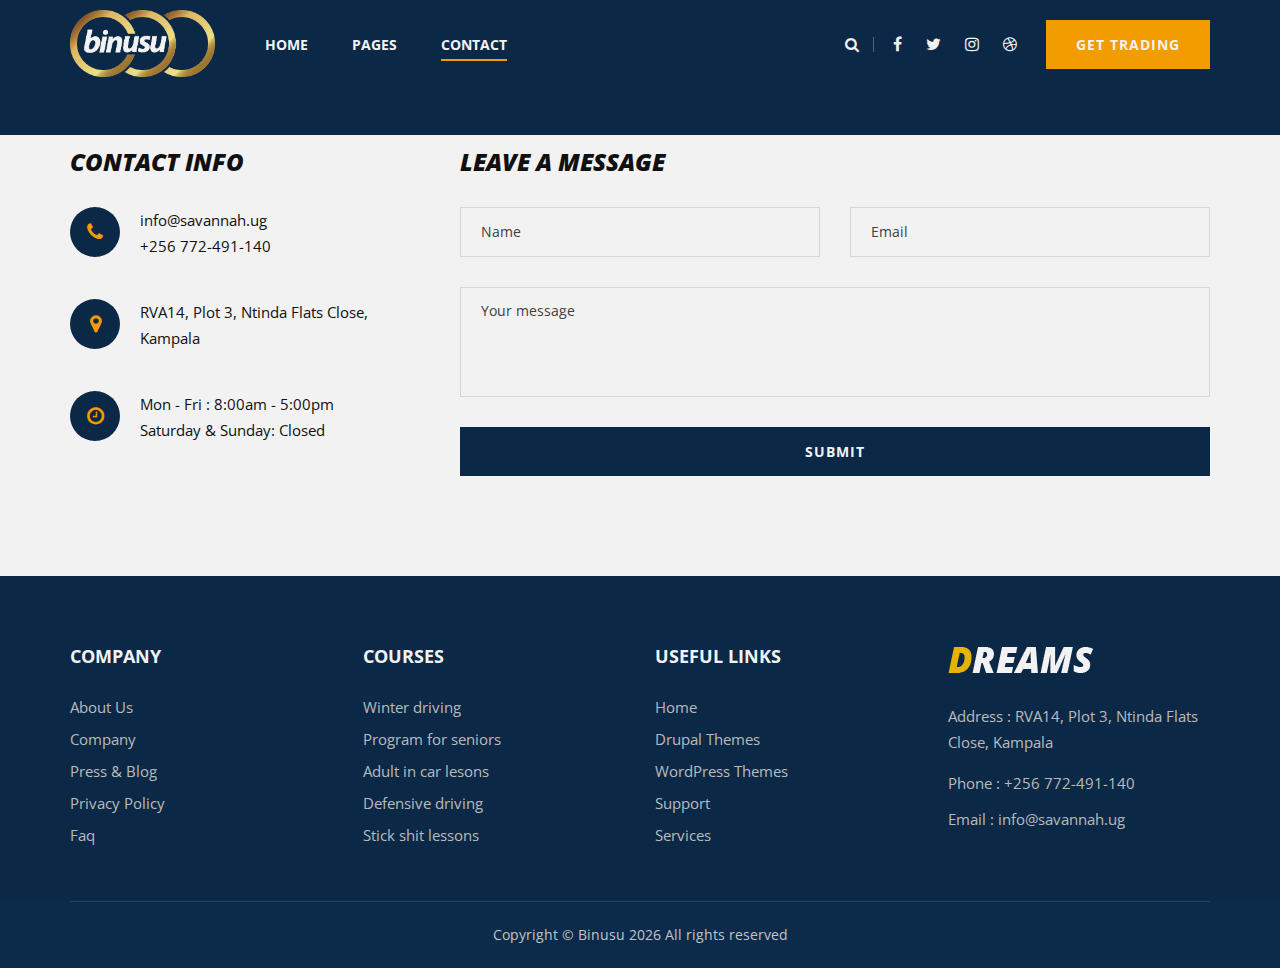
<file: contact.html>
<!DOCTYPE html>
<html lang="zxx">

<head>
    <meta charset="UTF-8">
    <meta name="description" content="Dreams Template">
    <meta name="keywords" content="Dreams, unica, creative, html">
    <meta name="viewport" content="width=device-width, initial-scale=1.0">
    <meta http-equiv="X-UA-Compatible" content="ie=edge">
    <title>Dreams | Template</title>

    <!-- Google Font -->
    <link href="https://fonts.googleapis.com/css2?family=Open+Sans:wght@400;600;700;800&display=swap" rel="stylesheet">

    <!-- Css Styles -->
    <link rel="stylesheet" href="css/bootstrap.min.css" type="text/css">
    <link rel="stylesheet" href="css/font-awesome.min.css" type="text/css">
    <link rel="stylesheet" href="css/nice-select.css" type="text/css">
    <link rel="stylesheet" href="css/magnific-popup.css" type="text/css">
    <link rel="stylesheet" href="css/jquery-ui.min.css" type="text/css">
    <link rel="stylesheet" href="css/owl.carousel.min.css" type="text/css">
    <link rel="stylesheet" href="css/slicknav.min.css" type="text/css">
    <link rel="stylesheet" href="css/style.css" type="text/css">
</head>

<body>
    <!-- Page Preloder -->
    <div id="preloder">
        <div class="loader"></div>
    </div>

    <!-- Offcanvas Menu Begin -->
    <div class="offcanvas-menu-overlay"></div>
    <div class="offcanvas-menu-wrapper">
        <div class="offcanvas__search">
            <i class="fa fa-search search-switch"></i>
        </div>
        <div class="offcanvas__logo">
            <a href="./index.html"><img src="img/binusulogo.png" alt=""></a>
        </div>
        <nav class="offcanvas__menu mobile-menu">
            <ul>
                <li><a href="./index.html">Home</a></li>
                <li><a href="./courses.html">Courses</a></li>
                <li class="active"><a href="#">Pages</a>
                    <ul class="dropdown">
                        <li><a href="./about.html">About</a></li>
                        <!-- <li><a href="./instructor.html">Instructor</a></li> -->
                        <!-- <li><a href="./pricing.html">Pricing</a></li> -->
                        <li><a href="./faq.html">FAQ</a></li>
                        <!-- <li><a href="./course-details.html">Course Details</a></li> -->
                        <li><a href="./contact.html">Contact Us</a></li>
                    </ul>
                </li>
                <li><a href="./blog.html">News</a></li>
                <li><a href="./contact.html">Contact</a></li>
            </ul>
        </nav>
        <div id="mobile-menu-wrap"></div>
        <div class="offcanvas__social">
            <a href="#"><i class="fa fa-facebook"></i></a>
            <a href="#"><i class="fa fa-twitter"></i></a>
            <a href="#"><i class="fa fa-instagram"></i></a>
            <a href="#"><i class="fa fa-dribbble"></i></a>
        </div>
        <div class="offcanvas__btn">
            <a href="#" class="primary-btn">Get Started</a>
        </div>
    </div>
    <!-- Offcanvas Menu End -->

    <!-- Header Section Begin -->
    <header class="header header--normal">
        <div class="container">
            <div class="row">
                <div class="col-lg-2">
                    <div class="header__logo">
                        <a href="./index.html"><img src="img/binusulogo.png" alt=""></a>
                    </div>
                </div>
                <div class="col-lg-5">
                    <nav class="header__menu">
                        <ul>
                            <li><a href="./index.html">Home</a></li>
                            <!-- <li><a href="./courses.html">Courses</a></li> -->
                            <li><a href="#">Pages</a>
                                <ul class="dropdown">
                                    <li><a href="./about.html">About</a></li>
                                    <!-- <li><a href="./instructor.html">Instructor</a></li> -->
                                    <!-- <li><a href="./pricing.html">Pricing</a></li> -->
                                    <li><a href="./faq.html">FAQ</a></li>
                                    <!-- <li><a href="./course-details.html">Course Details</a></li> -->
                                    <!-- <li><a href="./blog-details.html">Blog Details</a></li> -->
                                </ul>
                            </li>
                            <!-- <li><a href="./blog.html">News</a></li> -->
                            <li class="active"><a href="./contact.html">Contact</a></li>
                        </ul>
                    </nav>
                </div>
                <div class="col-lg-5">
                    <div class="header__right">
                        <div class="header__right__search">
                            <i class="fa fa-search search-switch"></i>
                        </div>
                        <div class="header__right__social">
                            <a href="#"><i class="fa fa-facebook"></i></a>
                            <a href="#"><i class="fa fa-twitter"></i></a>
                            <a href="#"><i class="fa fa-instagram"></i></a>
                            <a href="#"><i class="fa fa-dribbble"></i></a>
                        </div>
                        <div class="header__right__btn">
                            <a href="#" class="primary-btn">Get Trading</a>
                        </div>
                    </div>
                </div>
            </div>
            <div class="canvas__open">
                <span class="fa fa-bars"></span>
            </div>
        </div>
    </header>
    <!-- Header Section End -->

    <!-- Breadcrumb Begin -->
    <div class="breadcrumb-option">
        <div class="container">
            <div class="row">
                <div class="col-lg-12">
                    <div class="breadcrumb__links">
                        <a href="./index.html"><i class="fa fa-home"></i> Home</a>
                        <span>Contact</span>
                    </div>
                </div>
            </div>
        </div>
    </div>
    <!-- Breadcrumb End -->

    <!-- Map Section Begin -->
    <!-- <div class="map">
        <iframe
            src="https://www.google.com/maps/embed?pb=!1m18!1m12!1m3!1d2942.5524090066037!2d-71.10245469994108!3d42.47980730490846!2m3!1f0!2f0!3f0!3m2!1i1024!2i768!4f13.1!3m3!1m2!1s0x89e3748250c43a43%3A0xe1b9879a5e9b6657!2sWinter%20Street%20Public%20Parking%20Lot!5e0!3m2!1sen!2sbd!4v1577299251173!5m2!1sen!2sbd"
            height="400" style="border:0;" allowfullscreen=""></iframe>
    </div> -->
    <!-- Map Section End -->

    <!-- Contact Section Begin -->
    <section class="contact spad">
        <div class="container">
            <div class="row">
                <div class="col-lg-4 col-md-4">
                    <div class="contact__address">
                        <h4>Contact info</h4>
                        <ul>
                            <li>
                                <div class="icon">
                                    <i class="fa fa-phone"></i>
                                </div>
                                <p><span>info@savannah.ug</span><span>+256 772-491-140</span></p>
                            </li>
                            <li>
                                <div class="icon">
                                    <i class="fa fa-map-marker"></i>
                                </div>
                                <p>RVA14, Plot 3, Ntinda Flats Close, Kampala</p>
                            </li>
                            <li>
                                <div class="icon">
                                    <i class="fa fa-clock-o"></i>
                                </div>
                                <p><span>Mon - Fri : 8:00am - 5:00pm</span><span>Saturday & Sunday: Closed</span></p>
                            </li>
                        </ul>
                    </div>
                </div>
                <div class="col-lg-8 col-md-8">
                    <div class="contact__form">
                        <h4>Leave a message</h4>
                        <form action="#">
                            <div class="row">
                                <div class="col-lg-6">
                                    <input type="text" placeholder="Name">
                                </div>
                                <div class="col-lg-6">
                                    <input type="text" placeholder="Email">
                                </div>
                            </div>
                            <textarea placeholder="Your message"></textarea>
                            <button type="submit" class="site-btn">Submit</button>
                        </form>
                    </div>
                </div>
            </div>
        </div>
    </section>
    <!-- Contact Section End -->

    <!-- Footer Section Begin -->
    <footer class="footer">
        <div class="container">
            <div class="row">
                <div class="col-lg-3 col-md-2 col-sm-6">
                    <div class="footer__widget">
                        <h5>COMPANY</h5>
                        <ul>
                            <li><a href="#">About Us</a></li>
                            <li><a href="#">Company</a></li>
                            <li><a href="#">Press & Blog</a></li>
                            <li><a href="#">Privacy Policy</a></li>
                            <li><a href="#">Faq</a></li>
                        </ul>
                    </div>
                </div>
                <div class="col-lg-3 col-md-3 col-sm-6">
                    <div class="footer__widget">
                        <h5>Courses</h5>
                        <ul>
                            <li><a href="#">Winter driving</a></li>
                            <li><a href="#">Program for seniors</a></li>
                            <li><a href="#">Adult in car lesons</a></li>
                            <li><a href="#">Defensive driving</a></li>
                            <li><a href="#">Stick shit lessons</a></li>
                        </ul>
                    </div>
                </div>
                <div class="col-lg-3 col-md-3 col-sm-6">
                    <div class="footer__widget">
                        <h5>USEFUL LINKS</h5>
                        <ul>
                            <li><a href="#">Home</a></li>
                            <li><a href="#">Drupal Themes</a></li>
                            <li><a href="#">WordPress Themes</a></li>
                            <li><a href="#">Support</a></li>
                            <li><a href="#">Services</a></li>
                        </ul>
                    </div>
                </div>
                <div class="col-lg-3 col-md-4 col-sm-6">
                    <div class="footer__about">
                        <div class="footer__logo">
                            <a href="#"><img src="img/footer-logo.png" alt=""></a>
                        </div>
                        <p>Address : RVA14, Plot 3, Ntinda Flats Close, Kampala</p>
                        <ul>
                            <li>Phone : +256 772-491-140</li>
                            <li>Email : info@savannah.ug</li>
                        
                        </ul>
                    </div>
                </div>
            </div>
            <div class="row">
                <div class="col-lg-12 text-center">
                    <!-- Link back to Colorlib can't be removed. Template is licensed under CC BY 3.0. -->
                    <div class="footer__copyright__text">
                        <p>Copyright &copy; Binusu
                            <script>document.write(new Date().getFullYear());</script> All rights reserved </p>
                    </div>
                    <!-- Link back to Colorlib can't be removed. Template is licensed under CC BY 3.0. -->
                </div>
            </div>
        </div>
    </footer>
    <!-- Footer Section End -->

    <!-- Search Begin -->
    <div class="search-model">
        <div class="h-100 d-flex align-items-center justify-content-center">
            <div class="search-close-switch">+</div>
            <form class="search-model-form">
                <input type="text" id="search-input" placeholder="Search here.....">
            </form>
        </div>
    </div>
    <!-- Search End -->

    <!-- Js Plugins -->
    <script src="js/jquery-3.3.1.min.js"></script>
    <script src="js/bootstrap.min.js"></script>
    <script src="js/jquery.nice-select.min.js"></script>
    <script src="js/jquery.magnific-popup.min.js"></script>
    <script src="js/jquery-ui.min.js"></script>
    <script src="js/jquery.slicknav.js"></script>
    <script src="js/owl.carousel.min.js"></script>
    <script src="js/main.js"></script>
</body>

</html>
</file>
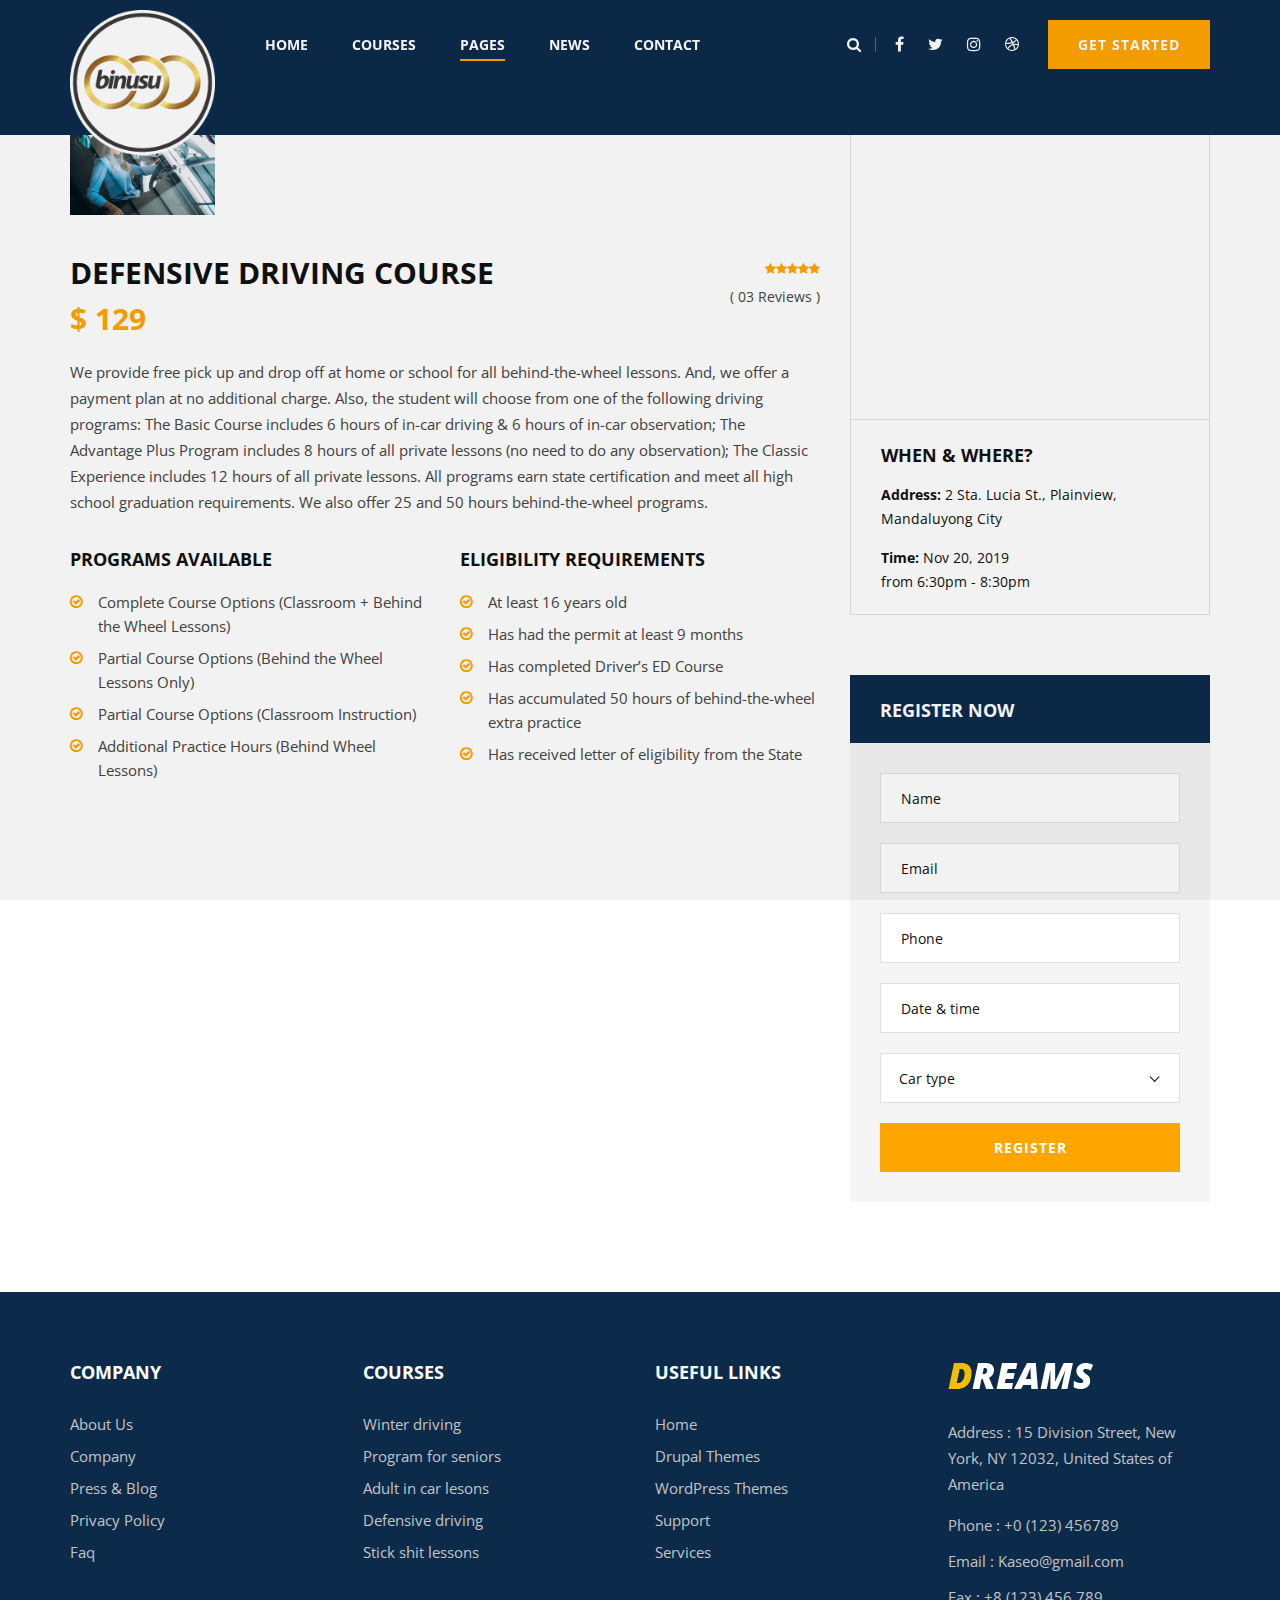
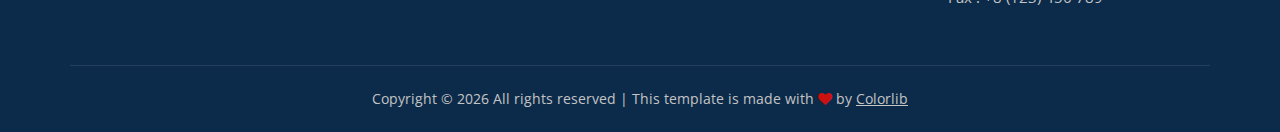
<file: course-details.html>
<!DOCTYPE html>
<html lang="zxx">

<head>
    <meta charset="UTF-8">
    <meta name="description" content="Dreams Template">
    <meta name="keywords" content="Dreams, unica, creative, html">
    <meta name="viewport" content="width=device-width, initial-scale=1.0">
    <meta http-equiv="X-UA-Compatible" content="ie=edge">
    <title>Dreams | Template</title>

    <!-- Google Font -->
    <link href="https://fonts.googleapis.com/css2?family=Open+Sans:wght@400;600;700;800&display=swap" rel="stylesheet">

    <!-- Css Styles -->
    <link rel="stylesheet" href="css/bootstrap.min.css" type="text/css">
    <link rel="stylesheet" href="css/font-awesome.min.css" type="text/css">
    <link rel="stylesheet" href="css/nice-select.css" type="text/css">
    <link rel="stylesheet" href="css/magnific-popup.css" type="text/css">
    <link rel="stylesheet" href="css/jquery-ui.min.css" type="text/css">
    <link rel="stylesheet" href="css/owl.carousel.min.css" type="text/css">
    <link rel="stylesheet" href="css/slicknav.min.css" type="text/css">
    <link rel="stylesheet" href="css/style.css" type="text/css">
</head>

<body>
    <!-- Page Preloder -->
    <div id="preloder">
        <div class="loader"></div>
    </div>

    <!-- Offcanvas Menu Begin -->
    <div class="offcanvas-menu-overlay"></div>
    <div class="offcanvas-menu-wrapper">
        <div class="offcanvas__search">
            <i class="fa fa-search search-switch"></i>
        </div>
        <div class="offcanvas__logo">
            <a href="./index.html"><img src="img/logo.png" alt=""></a>
        </div>
        <nav class="offcanvas__menu mobile-menu">
            <ul>
                <li><a href="./index.html">Home</a></li>
                <li><a href="./courses.html">Courses</a></li>
                <li class="active"><a href="#">Pages</a>
                    <ul class="dropdown">
                        <li><a href="./about.html">About</a></li>
                        <li><a href="./instructor.html">Instructor</a></li>
                        <li><a href="./pricing.html">Pricing</a></li>
                        <li><a href="./faq.html">FAQ</a></li>
                        <li><a href="./course-details.html">Course Details</a></li>
                        <li><a href="./blog-details.html">Blog Details</a></li>
                    </ul>
                </li>
                <li><a href="./blog.html">News</a></li>
                <li><a href="./contact.html">Contact</a></li>
            </ul>
        </nav>
        <div id="mobile-menu-wrap"></div>
        <div class="offcanvas__social">
            <a href="#"><i class="fa fa-facebook"></i></a>
            <a href="#"><i class="fa fa-twitter"></i></a>
            <a href="#"><i class="fa fa-instagram"></i></a>
            <a href="#"><i class="fa fa-dribbble"></i></a>
        </div>
        <div class="offcanvas__btn">
            <a href="#" class="primary-btn">Get Started</a>
        </div>
    </div>
    <!-- Offcanvas Menu End -->

    <!-- Header Section Begin -->
    <header class="header header--normal">
        <div class="container">
            <div class="row">
                <div class="col-lg-2">
                    <div class="header__logo">
                        <a href="./index.html"><img src="img/logo.png" alt=""></a>
                    </div>
                </div>
                <div class="col-lg-5">
                    <nav class="header__menu">
                        <ul>
                            <li><a href="./index.html">Home</a></li>
                            <li><a href="./courses.html">Courses</a></li>
                            <li class="active"><a href="#">Pages</a>
                                <ul class="dropdown">
                                    <li><a href="./about.html">About</a></li>
                                    <li><a href="./instructor.html">Instructor</a></li>
                                    <li><a href="./pricing.html">Pricing</a></li>
                                    <li><a href="./faq.html">FAQ</a></li>
                                    <li><a href="./course-details.html">Course Details</a></li>
                                    <li><a href="./blog-details.html">Blog Details</a></li>
                                </ul>
                            </li>
                            <li><a href="./blog.html">News</a></li>
                            <li><a href="./contact.html">Contact</a></li>
                        </ul>
                    </nav>
                </div>
                <div class="col-lg-5">
                    <div class="header__right">
                        <div class="header__right__search">
                            <i class="fa fa-search search-switch"></i>
                        </div>
                        <div class="header__right__social">
                            <a href="#"><i class="fa fa-facebook"></i></a>
                            <a href="#"><i class="fa fa-twitter"></i></a>
                            <a href="#"><i class="fa fa-instagram"></i></a>
                            <a href="#"><i class="fa fa-dribbble"></i></a>
                        </div>
                        <div class="header__right__btn">
                            <a href="#" class="primary-btn">Get Started</a>
                        </div>
                    </div>
                </div>
            </div>
            <div class="canvas__open">
                <span class="fa fa-bars"></span>
            </div>
        </div>
    </header>
    <!-- Header Section End -->

    <!-- Breadcrumb Begin -->
    <div class="breadcrumb-option">
        <div class="container">
            <div class="row">
                <div class="col-lg-12">
                    <div class="breadcrumb__links">
                        <a href="./index.html"><i class="fa fa-home"></i> Home</a>
                        <a href="#">Courses</a>
                        <span>Teen driver education</span>
                    </div>
                </div>
            </div>
        </div>
    </div>
    <!-- Breadcrumb End -->

    <!-- Courses Details Section Begin -->
    <section class="course-details spad">
        <div class="container">
            <div class="row">
                <div class="col-lg-8">
                    <div class="course__details__desc">
                        <img src="img/courses/details/course-details.jpg" alt="">
                        <div class="row">
                            <div class="col-lg-8 col-md-8 col-sm-8">
                                <div class="course__details__title">
                                    <h3>Defensive Driving Course</h3>
                                    <div class="price">$ 129</div>
                                </div>
                            </div>
                            <div class="col-lg-4 col-md-4 col-sm-4">
                                <div class="course__details__rating">
                                    <div class="rating">
                                        <i class="fa fa-star"></i>
                                        <i class="fa fa-star"></i>
                                        <i class="fa fa-star"></i>
                                        <i class="fa fa-star"></i>
                                        <i class="fa fa-star"></i>
                                    </div>
                                    <p>( 03 Reviews )</p>
                                </div>
                            </div>
                        </div>
                        <p class="course__details__text">We provide free pick up and drop off at home or school for all
                            behind-the-wheel lessons. And, we offer a payment plan at no additional charge. Also, the
                            student will choose from one of the following driving programs: The Basic Course includes 6
                            hours of in-car driving & 6 hours of in-car observation; The Advantage Plus Program includes
                            8 hours of all private lessons (no need to do any observation); The Classic Experience
                            includes 12 hours of all private lessons. All programs earn state certification and meet all
                            high school graduation requirements. We also offer 25 and 50 hours behind-the-wheel
                            programs.</p>
                        <div class="row">
                            <div class="col-lg-6 col-md-6 col-sm-6 col-md-3 col-sm-6">
                                <div class="course__details__feature">
                                    <h5>Programs Available</h5>
                                    <ul>
                                        <li><i class="fa fa-check-circle-o"></i> <span>Complete Course Options
                                                (Classroom + Behind the Wheel Lessons)</span></li>
                                        <li><i class="fa fa-check-circle-o"></i> <span>Partial Course Options (Behind
                                                the Wheel Lessons Only)</span></li>
                                        <li><i class="fa fa-check-circle-o"></i> <span>Partial Course Options (Classroom
                                                Instruction)</span></li>
                                        <li><i class="fa fa-check-circle-o"></i> <span>Additional Practice Hours (Behind
                                                Wheel Lessons)</span></li>
                                    </ul>
                                </div>
                            </div>
                            <div class="col-lg-6 col-md-6 col-sm-6 col-md-3 col-sm-6">
                                <div class="course__details__feature">
                                    <h5>Eligibility Requirements</h5>
                                    <ul>
                                        <li><i class="fa fa-check-circle-o"></i> <span>At least 16 years old</span></li>
                                        <li><i class="fa fa-check-circle-o"></i> <span>Has had the permit at least 9
                                                months</span></li>
                                        <li><i class="fa fa-check-circle-o"></i> <span>Has completed Driver’s ED
                                                Course</span></li>
                                        <li><i class="fa fa-check-circle-o"></i> <span>Has accumulated 50 hours of
                                                behind-the-wheel extra practice</span></li>
                                        <li><i class="fa fa-check-circle-o"></i> <span>Has received letter of
                                                eligibility from the State</span></li>
                                    </ul>
                                </div>
                            </div>
                        </div>
                    </div>
                </div>
                <div class="col-lg-4">
                    <div class="course__details__sidebar">
                        <div class="course__details__sidebar__location">
                            <div class="course__details__location__map">
                                <iframe
                                    src="https://www.google.com/maps/embed?pb=!1m18!1m12!1m3!1d2942.5524090066037!2d-71.10245469994108!3d42.47980730490846!2m3!1f0!2f0!3f0!3m2!1i1024!2i768!4f13.1!3m3!1m2!1s0x89e3748250c43a43%3A0xe1b9879a5e9b6657!2sWinter%20Street%20Public%20Parking%20Lot!5e0!3m2!1sen!2sbd!4v1577299251173!5m2!1sen!2sbd"
                                    height="300" style="border:0;" allowfullscreen=""></iframe>
                            </div>
                            <div class="course__details__location__address">
                                <h5>When & Where?</h5>
                                <p><span>Address:</span> 2 Sta. Lucia St., Plainview, <br />Mandaluyong City</p>
                                <p><span>Time:</span> Nov 20, 2019 <br />from 6:30pm - 8:30pm</p>
                            </div>
                        </div>
                        <div class="course__details__sidebar__register">
                            <h5>REgister now</h5>
                            <form action="#">
                                <input type="text" placeholder="Name">
                                <input type="text" placeholder="Email">
                                <input type="text" placeholder="Phone">
                                <input type="text" placeholder="Date & time" class="datepicker_pop">
                                <select>
                                    <option value="">Car type</option>
                                    <option value="">Hatchback</option>
                                    <option value="">Sedan</option>
                                    <option value="">Crossover</option>
                                </select>
                                <button type="submit" class="site-btn second-bg">Register</button>
                            </form>
                        </div>
                    </div>
                </div>
            </div>
        </div>
    </section>
    <!-- Courses Details Section End -->

    <!-- Footer Section Begin -->
    <footer class="footer">
        <div class="container">
            <div class="row">
                <div class="col-lg-3 col-md-2 col-sm-6">
                    <div class="footer__widget">
                        <h5>COMPANY</h5>
                        <ul>
                            <li><a href="#">About Us</a></li>
                            <li><a href="#">Company</a></li>
                            <li><a href="#">Press & Blog</a></li>
                            <li><a href="#">Privacy Policy</a></li>
                            <li><a href="#">Faq</a></li>
                        </ul>
                    </div>
                </div>
                <div class="col-lg-3 col-md-3 col-sm-6">
                    <div class="footer__widget">
                        <h5>Courses</h5>
                        <ul>
                            <li><a href="#">Winter driving</a></li>
                            <li><a href="#">Program for seniors</a></li>
                            <li><a href="#">Adult in car lesons</a></li>
                            <li><a href="#">Defensive driving</a></li>
                            <li><a href="#">Stick shit lessons</a></li>
                        </ul>
                    </div>
                </div>
                <div class="col-lg-3 col-md-3 col-sm-6">
                    <div class="footer__widget">
                        <h5>USEFUL LINKS</h5>
                        <ul>
                            <li><a href="#">Home</a></li>
                            <li><a href="#">Drupal Themes</a></li>
                            <li><a href="#">WordPress Themes</a></li>
                            <li><a href="#">Support</a></li>
                            <li><a href="#">Services</a></li>
                        </ul>
                    </div>
                </div>
                <div class="col-lg-3 col-md-4 col-sm-6">
                    <div class="footer__about">
                        <div class="footer__logo">
                            <a href="#"><img src="img/footer-logo.png" alt=""></a>
                        </div>
                        <p>Address : 15 Division Street, New York, NY 12032, United States of America</p>
                        <ul>
                            <li>Phone : +0 (123) 456789</li>
                            <li>Email : Kaseo@gmail.com</li>
                            <li>Fax : +8 (123) 456 789</li>
                        </ul>
                    </div>
                </div>
            </div>
            <div class="row">
                <div class="col-lg-12 text-center">
                    <!-- Link back to Colorlib can't be removed. Template is licensed under CC BY 3.0. -->
                    <div class="footer__copyright__text">
                        <p>Copyright &copy; <script>document.write(new Date().getFullYear());</script> All rights reserved | This template is made with <i class="fa fa-heart" aria-hidden="true"></i> by <a href="https://colorlib.com" target="_blank">Colorlib</a></p>
                    </div>
                    <!-- Link back to Colorlib can't be removed. Template is licensed under CC BY 3.0. -->
                </div>
            </div>
        </div>
    </footer>
    <!-- Footer Section End -->

    <!-- Search Begin -->
    <div class="search-model">
        <div class="h-100 d-flex align-items-center justify-content-center">
            <div class="search-close-switch">+</div>
            <form class="search-model-form">
                <input type="text" id="search-input" placeholder="Search here.....">
            </form>
        </div>
    </div>
    <!-- Search End -->

    <!-- Js Plugins -->
    <script src="js/jquery-3.3.1.min.js"></script>
    <script src="js/bootstrap.min.js"></script>
    <script src="js/jquery.nice-select.min.js"></script>
    <script src="js/jquery.magnific-popup.min.js"></script>
    <script src="js/jquery-ui.min.js"></script>
    <script src="js/jquery.slicknav.js"></script>
    <script src="js/owl.carousel.min.js"></script>
    <script src="js/main.js"></script>
</body>

</html>
</file>
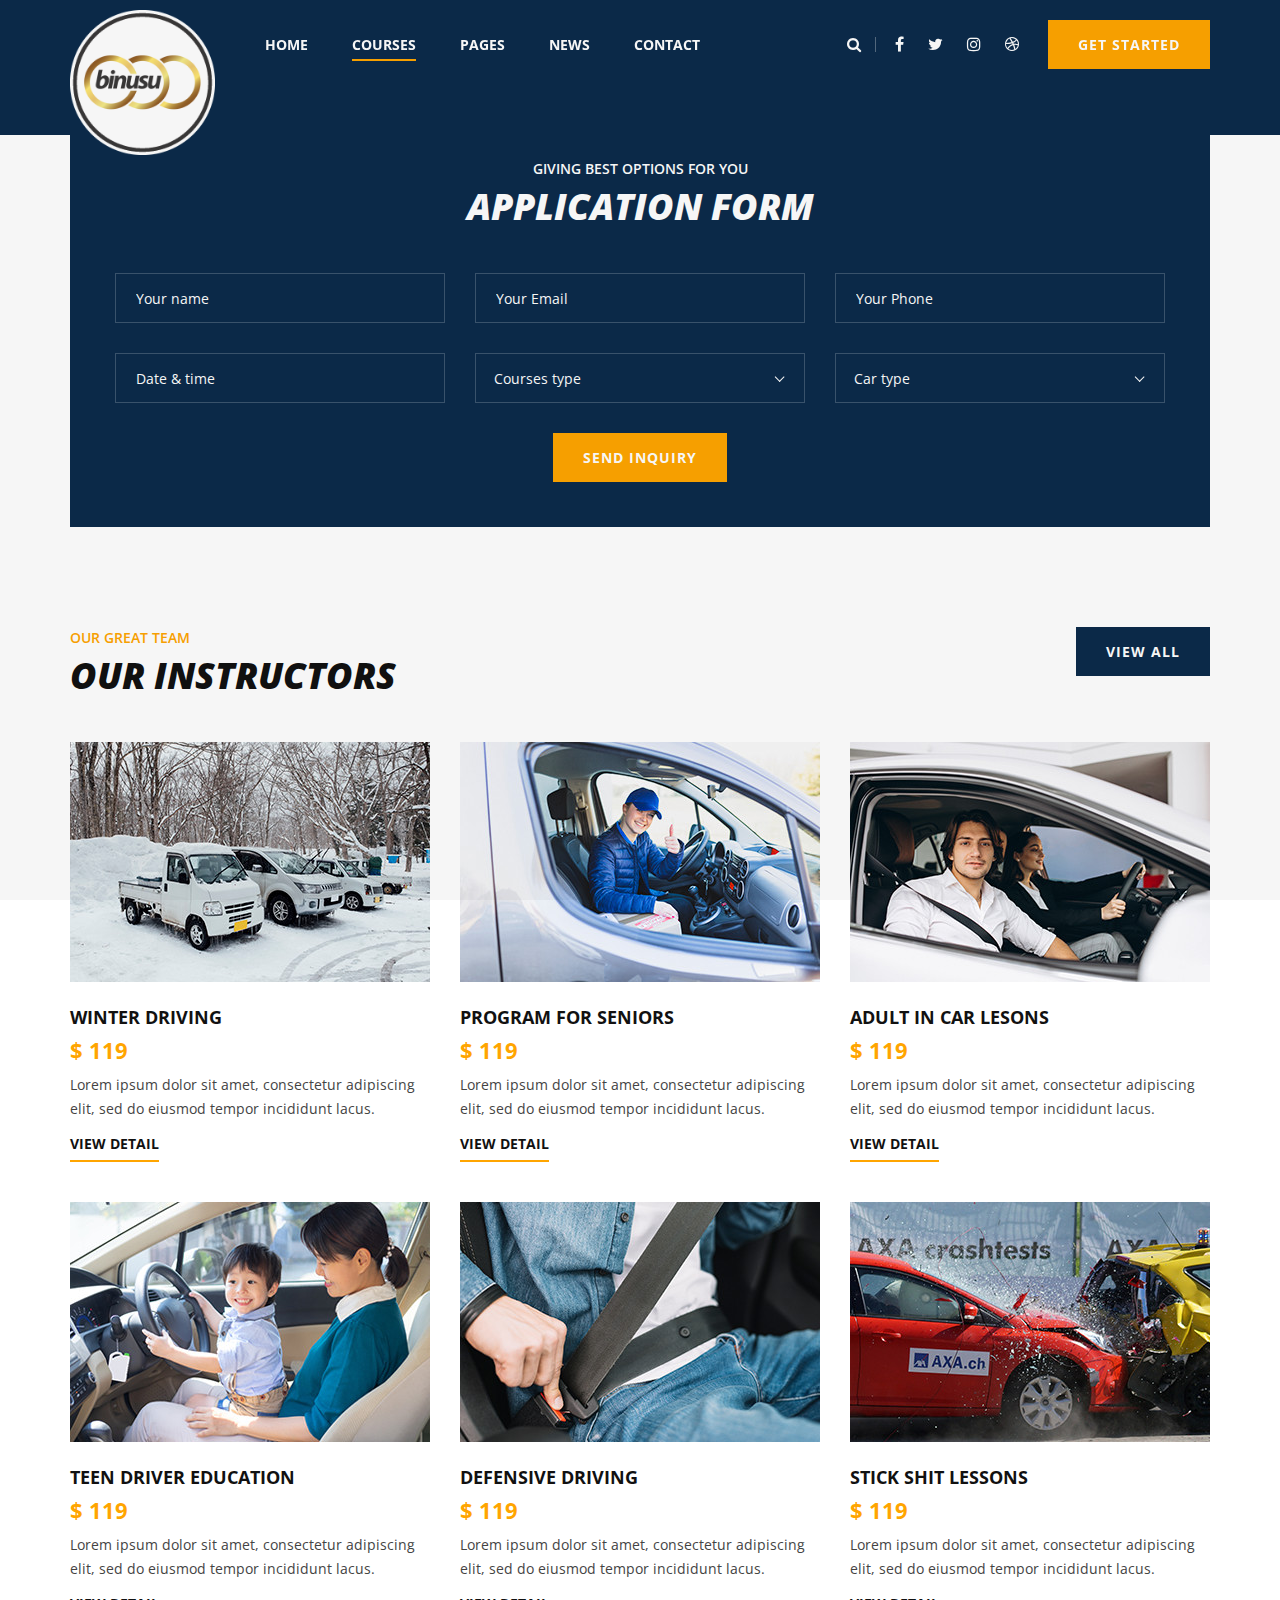
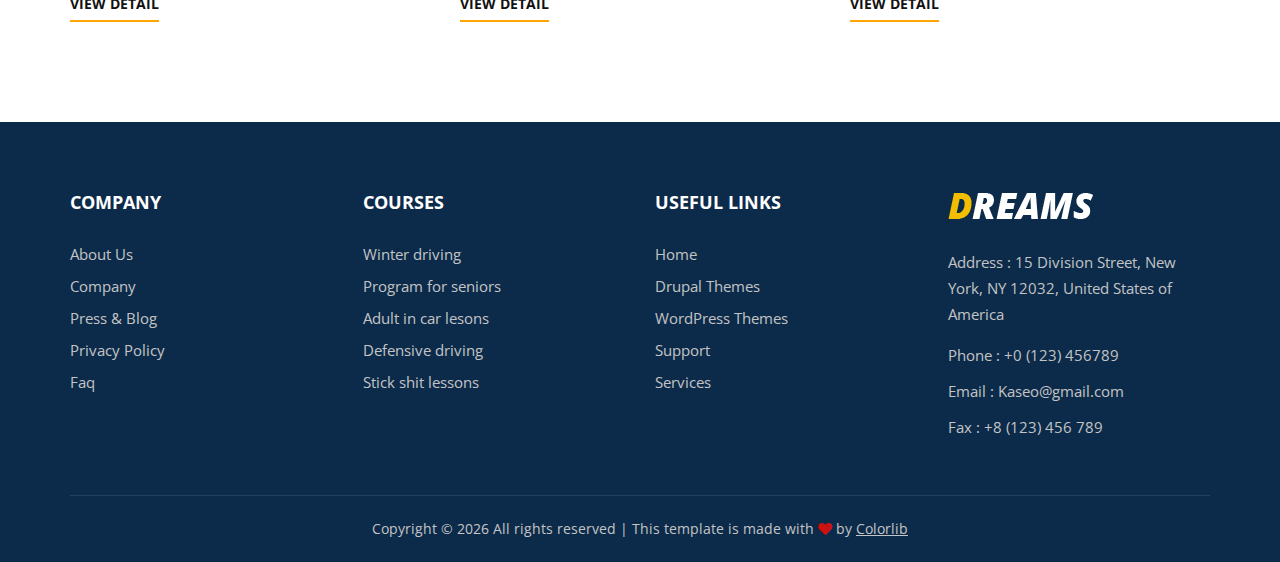
<file: courses.html>
<!DOCTYPE html>
<html lang="zxx">

<head>
    <meta charset="UTF-8">
    <meta name="description" content="Dreams Template">
    <meta name="keywords" content="Dreams, unica, creative, html">
    <meta name="viewport" content="width=device-width, initial-scale=1.0">
    <meta http-equiv="X-UA-Compatible" content="ie=edge">
    <title>Dreams | Template</title>

    <!-- Google Font -->
    <link href="https://fonts.googleapis.com/css2?family=Open+Sans:wght@400;600;700;800&display=swap" rel="stylesheet">

    <!-- Css Styles -->
    <link rel="stylesheet" href="css/bootstrap.min.css" type="text/css">
    <link rel="stylesheet" href="css/font-awesome.min.css" type="text/css">
    <link rel="stylesheet" href="css/nice-select.css" type="text/css">
    <link rel="stylesheet" href="css/magnific-popup.css" type="text/css">
    <link rel="stylesheet" href="css/jquery-ui.min.css" type="text/css">
    <link rel="stylesheet" href="css/owl.carousel.min.css" type="text/css">
    <link rel="stylesheet" href="css/slicknav.min.css" type="text/css">
    <link rel="stylesheet" href="css/style.css" type="text/css">
</head>

<body>
    <!-- Page Preloder -->
    <div id="preloder">
        <div class="loader"></div>
    </div>

    <!-- Offcanvas Menu Begin -->
    <div class="offcanvas-menu-overlay"></div>
    <div class="offcanvas-menu-wrapper">
        <div class="offcanvas__search">
            <i class="fa fa-search search-switch"></i>
        </div>
        <div class="offcanvas__logo">
            <a href="./index.html"><img src="img/logo.png" alt=""></a>
        </div>
        <nav class="offcanvas__menu mobile-menu">
            <ul>
                <li><a href="./index.html">Home</a></li>
                <li><a href="./courses.html">Courses</a></li>
                <li class="active"><a href="#">Pages</a>
                    <ul class="dropdown">
                        <li><a href="./about.html">About</a></li>
                        <li><a href="./instructor.html">Instructor</a></li>
                        <li><a href="./pricing.html">Pricing</a></li>
                        <li><a href="./faq.html">FAQ</a></li>
                        <li><a href="./course-details.html">Course Details</a></li>
                        <li><a href="./blog-details.html">Blog Details</a></li>
                    </ul>
                </li>
                <li><a href="./blog.html">News</a></li>
                <li><a href="./contact.html">Contact</a></li>
            </ul>
        </nav>
        <div id="mobile-menu-wrap"></div>
        <div class="offcanvas__social">
            <a href="#"><i class="fa fa-facebook"></i></a>
            <a href="#"><i class="fa fa-twitter"></i></a>
            <a href="#"><i class="fa fa-instagram"></i></a>
            <a href="#"><i class="fa fa-dribbble"></i></a>
        </div>
        <div class="offcanvas__btn">
            <a href="#" class="primary-btn">Get Started</a>
        </div>
    </div>
    <!-- Offcanvas Menu End -->

    <!-- Header Section Begin -->
    <header class="header header--normal">
        <div class="container">
            <div class="row">
                <div class="col-lg-2">
                    <div class="header__logo">
                        <a href="./index.html"><img src="img/logo.png" alt=""></a>
                    </div>
                </div>
                <div class="col-lg-5">
                    <nav class="header__menu">
                        <ul>
                            <li><a href="./index.html">Home</a></li>
                            <li class="active"><a href="./courses.html">Courses</a></li>
                            <li><a href="#">Pages</a>
                                <ul class="dropdown">
                                    <li><a href="./about.html">About</a></li>
                                    <li><a href="./instructor.html">Instructor</a></li>
                                    <li><a href="./pricing.html">Pricing</a></li>
                                    <li><a href="./faq.html">FAQ</a></li>
                                    <li><a href="./course-details.html">Course Details</a></li>
                                    <li><a href="./blog-details.html">Blog Details</a></li>
                                </ul>
                            </li>
                            <li><a href="./blog.html">News</a></li>
                            <li><a href="./contact.html">Contact</a></li>
                        </ul>
                    </nav>
                </div>
                <div class="col-lg-5">
                    <div class="header__right">
                        <div class="header__right__search">
                            <i class="fa fa-search search-switch"></i>
                        </div>
                        <div class="header__right__social">
                            <a href="#"><i class="fa fa-facebook"></i></a>
                            <a href="#"><i class="fa fa-twitter"></i></a>
                            <a href="#"><i class="fa fa-instagram"></i></a>
                            <a href="#"><i class="fa fa-dribbble"></i></a>
                        </div>
                        <div class="header__right__btn">
                            <a href="#" class="primary-btn">Get Started</a>
                        </div>
                    </div>
                </div>
            </div>
            <div class="canvas__open">
                <span class="fa fa-bars"></span>
            </div>
        </div>
    </header>
    <!-- Header Section End -->

    <!-- Breadcrumb Begin -->
    <div class="breadcrumb-option">
        <div class="container">
            <div class="row">
                <div class="col-lg-12">
                    <div class="breadcrumb__links">
                        <a href="./index.html"><i class="fa fa-home"></i> Home</a>
                        <span>Courses</span>
                    </div>
                </div>
            </div>
        </div>
    </div>
    <!-- Breadcrumb End -->

    <!-- Application Form Section Begin -->
    <section class="application-form courses--page spad">
        <div class="container">
            <div class="application__form__content">
                <div class="row">
                    <div class="col-lg-12">
                        <div class="section-title center-title">
                            <span>Giving Best Options For You</span>
                            <h2>Application Form</h2>
                        </div>
                    </div>
                </div>
                <form action="#">
                    <div class="row">
                        <div class="col-lg-4 col-md-4 col-sm-6">
                            <input type="text" placeholder="Your name">
                        </div>
                        <div class="col-lg-4 col-md-4 col-sm-6">
                            <input type="text" placeholder="Your Email">
                        </div>
                        <div class="col-lg-4 col-md-4 col-sm-6">
                            <input type="text" placeholder="Your Phone">
                        </div>
                        <div class="col-lg-4 col-md-4 col-sm-6">
                            <input type="text" class="datepicker_pop" placeholder="Date & time">
                        </div>
                        <div class="col-lg-4 col-md-4 col-sm-6">
                            <select>
                                <option value="">Courses type</option>
                                <option value="">Safe Driving Courses</option>
                                <option value="">Motorhome Drivers</option>
                            </select>
                        </div>
                        <div class="col-lg-4 col-md-4 col-sm-6">
                            <select>
                                <option value="">Car type</option>
                                <option value="">Hatchback</option>
                                <option value="">Sedan</option>
                                <option value="">Crossover</option>
                            </select>
                        </div>
                        <div class="col-lg-12 text-center">
                            <button type="submit" class="site-btn second-bg">SEND INQUIRY</button>
                        </div>
                    </div>
                </form>
            </div>
        </div>
    </section>
    <!-- Application Form Section End -->

    <!-- Courses Section Begin -->
    <section class="courses spad">
        <div class="container">
            <div class="row">
                <div class="col-lg-7 col-md-7 col-sm-7">
                    <div class="section-title">
                        <span>Our Great Team</span>
                        <h2>Our Instructors</h2>
                    </div>
                </div>
                <div class="col-lg-5 col-md-5 col-sm-5">
                    <div class="courses__all">
                        <a href="#" class="primary-btn second-bg">View all</a>
                    </div>
                </div>
            </div>
            <div class="row">
                <div class="col-lg-4 col-md-4 col-sm-6">
                    <div class="course__item">
                        <img src="img/courses/course-1.jpg" alt="">
                        <h5>Winter driving</h5>
                        <h4>$ 119</h4>
                        <p>Lorem ipsum dolor sit amet, consectetur adipiscing elit, sed do eiusmod tempor incididunt
                            lacus.</p>
                        <a href="#">View detail</a>
                    </div>
                </div>
                <div class="col-lg-4 col-md-4 col-sm-6">
                    <div class="course__item">
                        <img src="img/courses/course-2.jpg" alt="">
                        <h5>Program for seniors</h5>
                        <h4>$ 119</h4>
                        <p>Lorem ipsum dolor sit amet, consectetur adipiscing elit, sed do eiusmod tempor incididunt
                            lacus.</p>
                        <a href="#">View detail</a>
                    </div>
                </div>
                <div class="col-lg-4 col-md-4 col-sm-6">
                    <div class="course__item">
                        <img src="img/courses/course-3.jpg" alt="">
                        <h5>Adult in car lesons</h5>
                        <h4>$ 119</h4>
                        <p>Lorem ipsum dolor sit amet, consectetur adipiscing elit, sed do eiusmod tempor incididunt
                            lacus.</p>
                        <a href="#">View detail</a>
                    </div>
                </div>
                <div class="col-lg-4 col-md-4 col-sm-6">
                    <div class="course__item">
                        <img src="img/courses/course-4.jpg" alt="">
                        <h5>Teen driver education</h5>
                        <h4>$ 119</h4>
                        <p>Lorem ipsum dolor sit amet, consectetur adipiscing elit, sed do eiusmod tempor incididunt
                            lacus.</p>
                        <a href="#">View detail</a>
                    </div>
                </div>
                <div class="col-lg-4 col-md-4 col-sm-6">
                    <div class="course__item">
                        <img src="img/courses/course-5.jpg" alt="">
                        <h5>Defensive Driving</h5>
                        <h4>$ 119</h4>
                        <p>Lorem ipsum dolor sit amet, consectetur adipiscing elit, sed do eiusmod tempor incididunt
                            lacus.</p>
                        <a href="#">View detail</a>
                    </div>
                </div>
                <div class="col-lg-4 col-md-4 col-sm-6">
                    <div class="course__item">
                        <img src="img/courses/course-6.jpg" alt="">
                        <h5>Stick shit lessons</h5>
                        <h4>$ 119</h4>
                        <p>Lorem ipsum dolor sit amet, consectetur adipiscing elit, sed do eiusmod tempor incididunt
                            lacus.</p>
                        <a href="#">View detail</a>
                    </div>
                </div>
            </div>
        </div>
    </section>
    <!-- Courses Section End -->

    <!-- Footer Section Begin -->
    <footer class="footer">
        <div class="container">
            <div class="row">
                <div class="col-lg-3 col-md-2 col-sm-6">
                    <div class="footer__widget">
                        <h5>COMPANY</h5>
                        <ul>
                            <li><a href="#">About Us</a></li>
                            <li><a href="#">Company</a></li>
                            <li><a href="#">Press & Blog</a></li>
                            <li><a href="#">Privacy Policy</a></li>
                            <li><a href="#">Faq</a></li>
                        </ul>
                    </div>
                </div>
                <div class="col-lg-3 col-md-3 col-sm-6">
                    <div class="footer__widget">
                        <h5>Courses</h5>
                        <ul>
                            <li><a href="#">Winter driving</a></li>
                            <li><a href="#">Program for seniors</a></li>
                            <li><a href="#">Adult in car lesons</a></li>
                            <li><a href="#">Defensive driving</a></li>
                            <li><a href="#">Stick shit lessons</a></li>
                        </ul>
                    </div>
                </div>
                <div class="col-lg-3 col-md-3 col-sm-6">
                    <div class="footer__widget">
                        <h5>USEFUL LINKS</h5>
                        <ul>
                            <li><a href="#">Home</a></li>
                            <li><a href="#">Drupal Themes</a></li>
                            <li><a href="#">WordPress Themes</a></li>
                            <li><a href="#">Support</a></li>
                            <li><a href="#">Services</a></li>
                        </ul>
                    </div>
                </div>
                <div class="col-lg-3 col-md-4 col-sm-6">
                    <div class="footer__about">
                        <div class="footer__logo">
                            <a href="#"><img src="img/footer-logo.png" alt=""></a>
                        </div>
                        <p>Address : 15 Division Street, New York, NY 12032, United States of America</p>
                        <ul>
                            <li>Phone : +0 (123) 456789</li>
                            <li>Email : Kaseo@gmail.com</li>
                            <li>Fax : +8 (123) 456 789</li>
                        </ul>
                    </div>
                </div>
            </div>
            <div class="row">
                <div class="col-lg-12 text-center">
                    <!-- Link back to Colorlib can't be removed. Template is licensed under CC BY 3.0. -->
                    <div class="footer__copyright__text">
                        <p>Copyright &copy; <script>document.write(new Date().getFullYear());</script> All rights reserved | This template is made with <i class="fa fa-heart" aria-hidden="true"></i> by <a href="https://colorlib.com" target="_blank">Colorlib</a></p>
                    </div>
                    <!-- Link back to Colorlib can't be removed. Template is licensed under CC BY 3.0. -->
                </div>
            </div>
        </div>
    </footer>
    <!-- Footer Section End -->

    <!-- Search Begin -->
    <div class="search-model">
        <div class="h-100 d-flex align-items-center justify-content-center">
            <div class="search-close-switch">+</div>
            <form class="search-model-form">
                <input type="text" id="search-input" placeholder="Search here.....">
            </form>
        </div>
    </div>
    <!-- Search End -->

    <!-- Js Plugins -->
    <script src="js/jquery-3.3.1.min.js"></script>
    <script src="js/bootstrap.min.js"></script>
    <script src="js/jquery.nice-select.min.js"></script>
    <script src="js/jquery.magnific-popup.min.js"></script>
    <script src="js/jquery-ui.min.js"></script>
    <script src="js/jquery.slicknav.js"></script>
    <script src="js/owl.carousel.min.js"></script>
    <script src="js/main.js"></script>
</body>

</html>
</file>
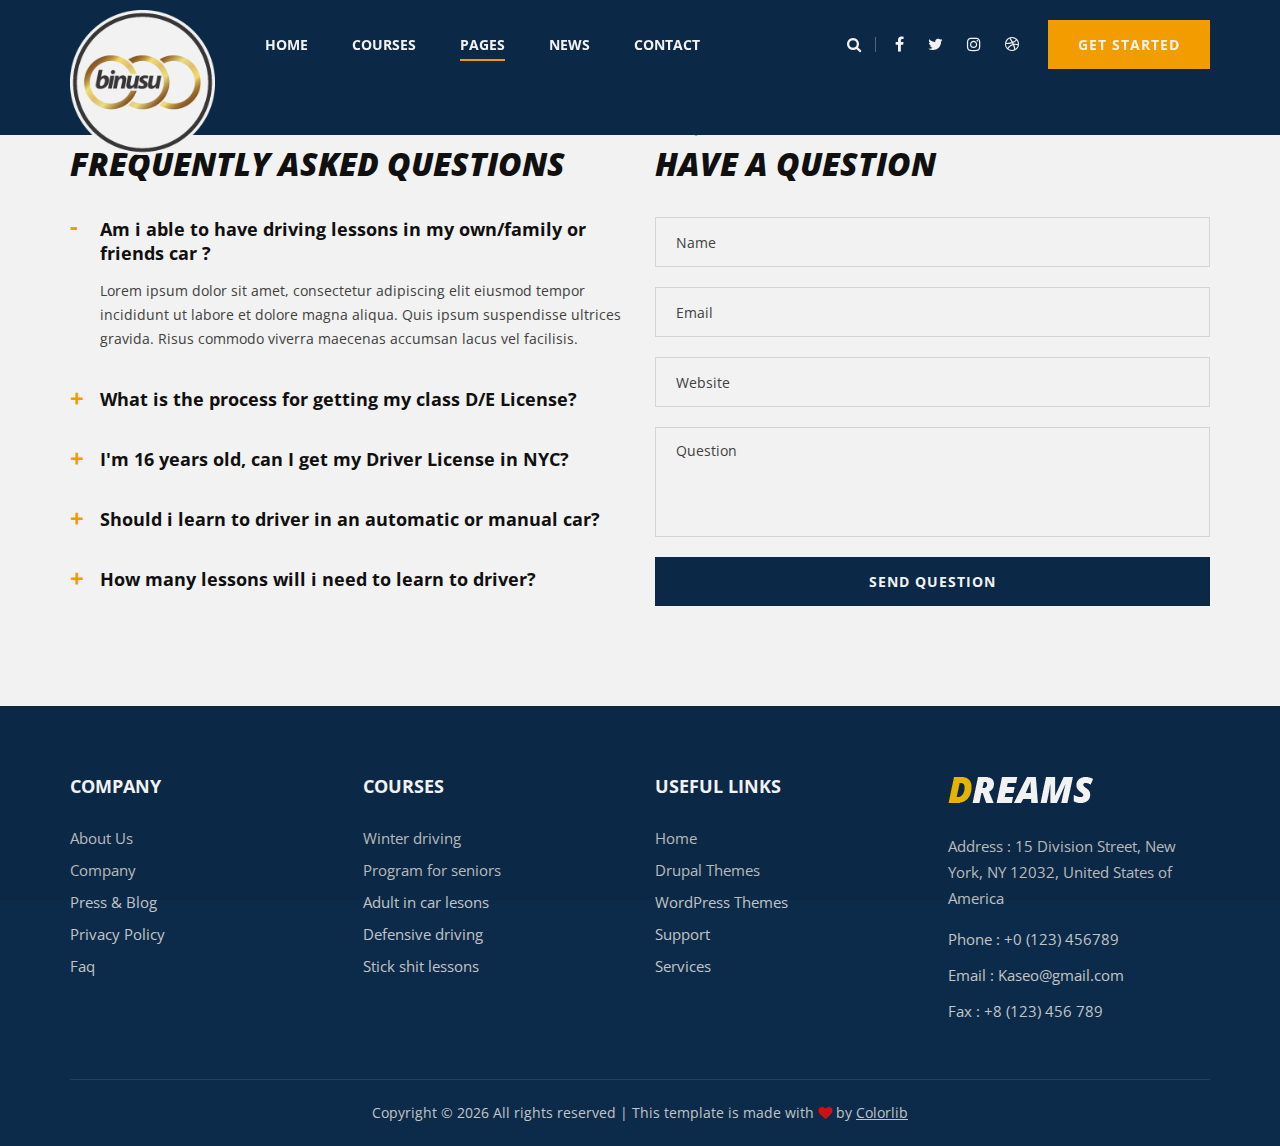
<file: faq.html>
<!DOCTYPE html>
<html lang="zxx">

<head>
    <meta charset="UTF-8">
    <meta name="description" content="Dreams Template">
    <meta name="keywords" content="Dreams, unica, creative, html">
    <meta name="viewport" content="width=device-width, initial-scale=1.0">
    <meta http-equiv="X-UA-Compatible" content="ie=edge">
    <title>Dreams | Template</title>

    <!-- Google Font -->
    <link href="https://fonts.googleapis.com/css2?family=Open+Sans:wght@400;600;700;800&display=swap" rel="stylesheet">

    <!-- Css Styles -->
    <link rel="stylesheet" href="css/bootstrap.min.css" type="text/css">
    <link rel="stylesheet" href="css/font-awesome.min.css" type="text/css">
    <link rel="stylesheet" href="css/nice-select.css" type="text/css">
    <link rel="stylesheet" href="css/magnific-popup.css" type="text/css">
    <link rel="stylesheet" href="css/jquery-ui.min.css" type="text/css">
    <link rel="stylesheet" href="css/owl.carousel.min.css" type="text/css">
    <link rel="stylesheet" href="css/slicknav.min.css" type="text/css">
    <link rel="stylesheet" href="css/style.css" type="text/css">
</head>

<body>
    <!-- Page Preloder -->
    <div id="preloder">
        <div class="loader"></div>
    </div>

    <!-- Offcanvas Menu Begin -->
    <div class="offcanvas-menu-overlay"></div>
    <div class="offcanvas-menu-wrapper">
        <div class="offcanvas__search">
            <i class="fa fa-search search-switch"></i>
        </div>
        <div class="offcanvas__logo">
            <a href="./indx.html"><img src="img/logo.png" alt=""></a>
        </div>
        <nav class="offcanvas__menu mobile-menu">
            <ul>
                <li><a href="./indx.html">Home</a></li>
                <li><a href="./courses.html">Courses</a></li>
                <li class="active"><a href="#">Pages</a>
                    <ul class="dropdown">
                        <li><a href="./about.html">About</a></li>
                        <li><a href="./instructor.html">Instructor</a></li>
                        <li><a href="./pricing.html">Pricing</a></li>
                        <li><a href="./faq.html">FAQ</a></li>
                        <li><a href="./course-details.html">Course Details</a></li>
                        <li><a href="./blog-details.html">Blog Details</a></li>
                    </ul>
                </li>
                <li><a href="./blog.html">News</a></li>
                <li><a href="./contact.html">Contact</a></li>
            </ul>
        </nav>
        <div id="mobile-menu-wrap"></div>
        <div class="offcanvas__social">
            <a href="#"><i class="fa fa-facebook"></i></a>
            <a href="#"><i class="fa fa-twitter"></i></a>
            <a href="#"><i class="fa fa-instagram"></i></a>
            <a href="#"><i class="fa fa-dribbble"></i></a>
        </div>
        <div class="offcanvas__btn">
            <a href="#" class="primary-btn">Get Started</a>
        </div>
    </div>
    <!-- Offcanvas Menu End -->

    <!-- Header Section Begin -->
    <header class="header header--normal">
        <div class="container">
            <div class="row">
                <div class="col-lg-2">
                    <div class="header__logo">
                        <a href="./index.html"><img src="img/logo.png" alt=""></a>
                    </div>
                </div>
                <div class="col-lg-5">
                    <nav class="header__menu">
                        <ul>
                            <li><a href="./index.html">Home</a></li>
                            <li><a href="./courses.html">Courses</a></li>
                            <li class="active"><a href="#">Pages</a>
                                <ul class="dropdown">
                                    <li><a href="./about.html">About</a></li>
                                    <li><a href="./instructor.html">Instructor</a></li>
                                    <li><a href="./pricing.html">Pricing</a></li>
                                    <li><a href="./faq.html">FAQ</a></li>
                                    <li><a href="./course-details.html">Course Details</a></li>
                                    <li><a href="./blog-details.html">Blog Details</a></li>
                                </ul>
                            </li>
                            <li><a href="./blog.html">News</a></li>
                            <li><a href="./contact.html">Contact</a></li>
                        </ul>
                    </nav>
                </div>
                <div class="col-lg-5">
                    <div class="header__right">
                        <div class="header__right__search">
                            <i class="fa fa-search search-switch"></i>
                        </div>
                        <div class="header__right__social">
                            <a href="#"><i class="fa fa-facebook"></i></a>
                            <a href="#"><i class="fa fa-twitter"></i></a>
                            <a href="#"><i class="fa fa-instagram"></i></a>
                            <a href="#"><i class="fa fa-dribbble"></i></a>
                        </div>
                        <div class="header__right__btn">
                            <a href="#" class="primary-btn">Get Started</a>
                        </div>
                    </div>
                </div>
            </div>
            <div class="canvas__open">
                <span class="fa fa-bars"></span>
            </div>
        </div>
    </header>
    <!-- Header Section End -->

    <!-- Breadcrumb Begin -->
    <div class="breadcrumb-option">
        <div class="container">
            <div class="row">
                <div class="col-lg-12">
                    <div class="breadcrumb__links">
                        <a href="./index.html"><i class="fa fa-home"></i> Home</a>
                        <a href="#">Pages</a>
                        <span>FAQ</span>
                    </div>
                </div>
            </div>
        </div>
    </div>
    <!-- Breadcrumb End -->

    <!-- Faq Section Begin -->
    <section class="faq spad">
        <div class="container">
            <div class="row">
                <div class="col-lg-6 col-md-6">
                    <div class="faq__accordion">
                        <div class="section-title">
                            <span>customer support</span>
                            <h2>Frequently asked questions</h2>
                        </div>
                        <div class="accordion" id="accordionExample">
                            <div class="card">
                                <div class="card-heading active">
                                    <a data-toggle="collapse" data-target="#collapseOne">
                                        Am i able to have driving lessons in my own/family or friends car ?</a>
                                </div>
                                <div id="collapseOne" class="collapse show" data-parent="#accordionExample">
                                    <div class="card-body">
                                        <p>Lorem ipsum dolor sit amet, consectetur adipiscing elit eiusmod tempor
                                            incididunt ut labore et dolore magna aliqua. Quis ipsum suspendisse ultrices
                                            gravida. Risus commodo viverra maecenas accumsan lacus vel facilisis.</p>
                                    </div>
                                </div>
                            </div>
                            <div class="card">
                                <div class="card-heading">
                                    <a data-toggle="collapse" data-target="#collapseTwo">
                                        What is the process for getting my class D/E License?
                                    </a>
                                </div>
                                <div id="collapseTwo" class="collapse" data-parent="#accordionExample">
                                    <div class="card-body">
                                        <p>Lorem ipsum dolor sit amet, consectetur adipiscing elit eiusmod tempor
                                            incididunt ut labore et dolore magna aliqua. Quis ipsum suspendisse ultrices
                                            gravida. Risus commodo viverra maecenas accumsan lacus vel facilisis.</p>
                                    </div>
                                </div>
                            </div>
                            <div class="card">
                                <div class="card-heading">
                                    <a data-toggle="collapse" data-target="#collapseThree">
                                        I'm 16 years old, can I get my Driver License in NYC?
                                    </a>
                                </div>
                                <div id="collapseThree" class="collapse" data-parent="#accordionExample">
                                    <div class="card-body">
                                        <p>Lorem ipsum dolor sit amet, consectetur adipiscing elit eiusmod tempor
                                            incididunt ut labore et dolore magna aliqua. Quis ipsum suspendisse ultrices
                                            gravida. Risus commodo viverra maecenas accumsan lacus vel facilisis.</p>
                                    </div>
                                </div>
                            </div>
                            <div class="card">
                                <div class="card-heading">
                                    <a data-toggle="collapse" data-target="#collapseFour">
                                        Should i learn to driver in an automatic or manual car?
                                    </a>
                                </div>
                                <div id="collapseFour" class="collapse" data-parent="#accordionExample">
                                    <div class="card-body">
                                        <p>Lorem ipsum dolor sit amet, consectetur adipiscing elit eiusmod tempor
                                            incididunt ut labore et dolore magna aliqua. Quis ipsum suspendisse ultrices
                                            gravida. Risus commodo viverra maecenas accumsan lacus vel facilisis.</p>
                                    </div>
                                </div>
                            </div>
                            <div class="card">
                                <div class="card-heading">
                                    <a data-toggle="collapse" data-target="#collapseFive">
                                        How many lessons will i need to learn to driver?
                                    </a>
                                </div>
                                <div id="collapseFive" class="collapse" data-parent="#accordionExample">
                                    <div class="card-body">
                                        <p>Lorem ipsum dolor sit amet, consectetur adipiscing elit eiusmod tempor
                                            incididunt ut labore et dolore magna aliqua. Quis ipsum suspendisse ultrices
                                            gravida. Risus commodo viverra maecenas accumsan lacus vel facilisis.</p>
                                    </div>
                                </div>
                            </div>
                        </div>
                    </div>
                </div>
                <div class="col-lg-6 col-md-6">
                    <div class="faq__form">
                        <div class="section-title">
                            <span>ADD Question</span>
                            <h2>Have a question</h2>
                        </div>
                        <form action="#">
                            <input type="text" placeholder="Name">
                            <input type="text" placeholder="Email">
                            <input type="text" placeholder="Website">
                            <textarea placeholder="Question"></textarea>
                            <button type="submit" class="site-btn">Send Question</button>
                        </form>
                    </div>
                </div>
            </div>
        </div>
    </section>
    <!-- Faq Section End -->

    <!-- Footer Section Begin -->
    <footer class="footer">
        <div class="container">
            <div class="row">
                <div class="col-lg-3 col-md-2 col-sm-6">
                    <div class="footer__widget">
                        <h5>COMPANY</h5>
                        <ul>
                            <li><a href="#">About Us</a></li>
                            <li><a href="#">Company</a></li>
                            <li><a href="#">Press & Blog</a></li>
                            <li><a href="#">Privacy Policy</a></li>
                            <li><a href="#">Faq</a></li>
                        </ul>
                    </div>
                </div>
                <div class="col-lg-3 col-md-3 col-sm-6">
                    <div class="footer__widget">
                        <h5>Courses</h5>
                        <ul>
                            <li><a href="#">Winter driving</a></li>
                            <li><a href="#">Program for seniors</a></li>
                            <li><a href="#">Adult in car lesons</a></li>
                            <li><a href="#">Defensive driving</a></li>
                            <li><a href="#">Stick shit lessons</a></li>
                        </ul>
                    </div>
                </div>
                <div class="col-lg-3 col-md-3 col-sm-6">
                    <div class="footer__widget">
                        <h5>USEFUL LINKS</h5>
                        <ul>
                            <li><a href="#">Home</a></li>
                            <li><a href="#">Drupal Themes</a></li>
                            <li><a href="#">WordPress Themes</a></li>
                            <li><a href="#">Support</a></li>
                            <li><a href="#">Services</a></li>
                        </ul>
                    </div>
                </div>
                <div class="col-lg-3 col-md-4 col-sm-6">
                    <div class="footer__about">
                        <div class="footer__logo">
                            <a href="#"><img src="img/footer-logo.png" alt=""></a>
                        </div>
                        <p>Address : 15 Division Street, New York, NY 12032, United States of America</p>
                        <ul>
                            <li>Phone : +0 (123) 456789</li>
                            <li>Email : Kaseo@gmail.com</li>
                            <li>Fax : +8 (123) 456 789</li>
                        </ul>
                    </div>
                </div>
            </div>
            <div class="row">
                <div class="col-lg-12 text-center">
                    <!-- Link back to Colorlib can't be removed. Template is licensed under CC BY 3.0. -->
                    <div class="footer__copyright__text">
                        <p>Copyright &copy; <script>document.write(new Date().getFullYear());</script> All rights reserved | This template is made with <i class="fa fa-heart" aria-hidden="true"></i> by <a href="https://colorlib.com" target="_blank">Colorlib</a></p>
                    </div>
                    <!-- Link back to Colorlib can't be removed. Template is licensed under CC BY 3.0. -->
                </div>
            </div>
        </div>
    </footer>
    <!-- Footer Section End -->

    <!-- Search Begin -->
    <div class="search-model">
        <div class="h-100 d-flex align-items-center justify-content-center">
            <div class="search-close-switch">+</div>
            <form class="search-model-form">
                <input type="text" id="search-input" placeholder="Search here.....">
            </form>
        </div>
    </div>
    <!-- Search End -->

    <!-- Js Plugins -->
    <script src="js/jquery-3.3.1.min.js"></script>
    <script src="js/bootstrap.min.js"></script>
    <script src="js/jquery.nice-select.min.js"></script>
    <script src="js/jquery.magnific-popup.min.js"></script>
    <script src="js/jquery-ui.min.js"></script>
    <script src="js/jquery.slicknav.js"></script>
    <script src="js/owl.carousel.min.js"></script>
    <script src="js/main.js"></script>
</body>

</html>
</file>
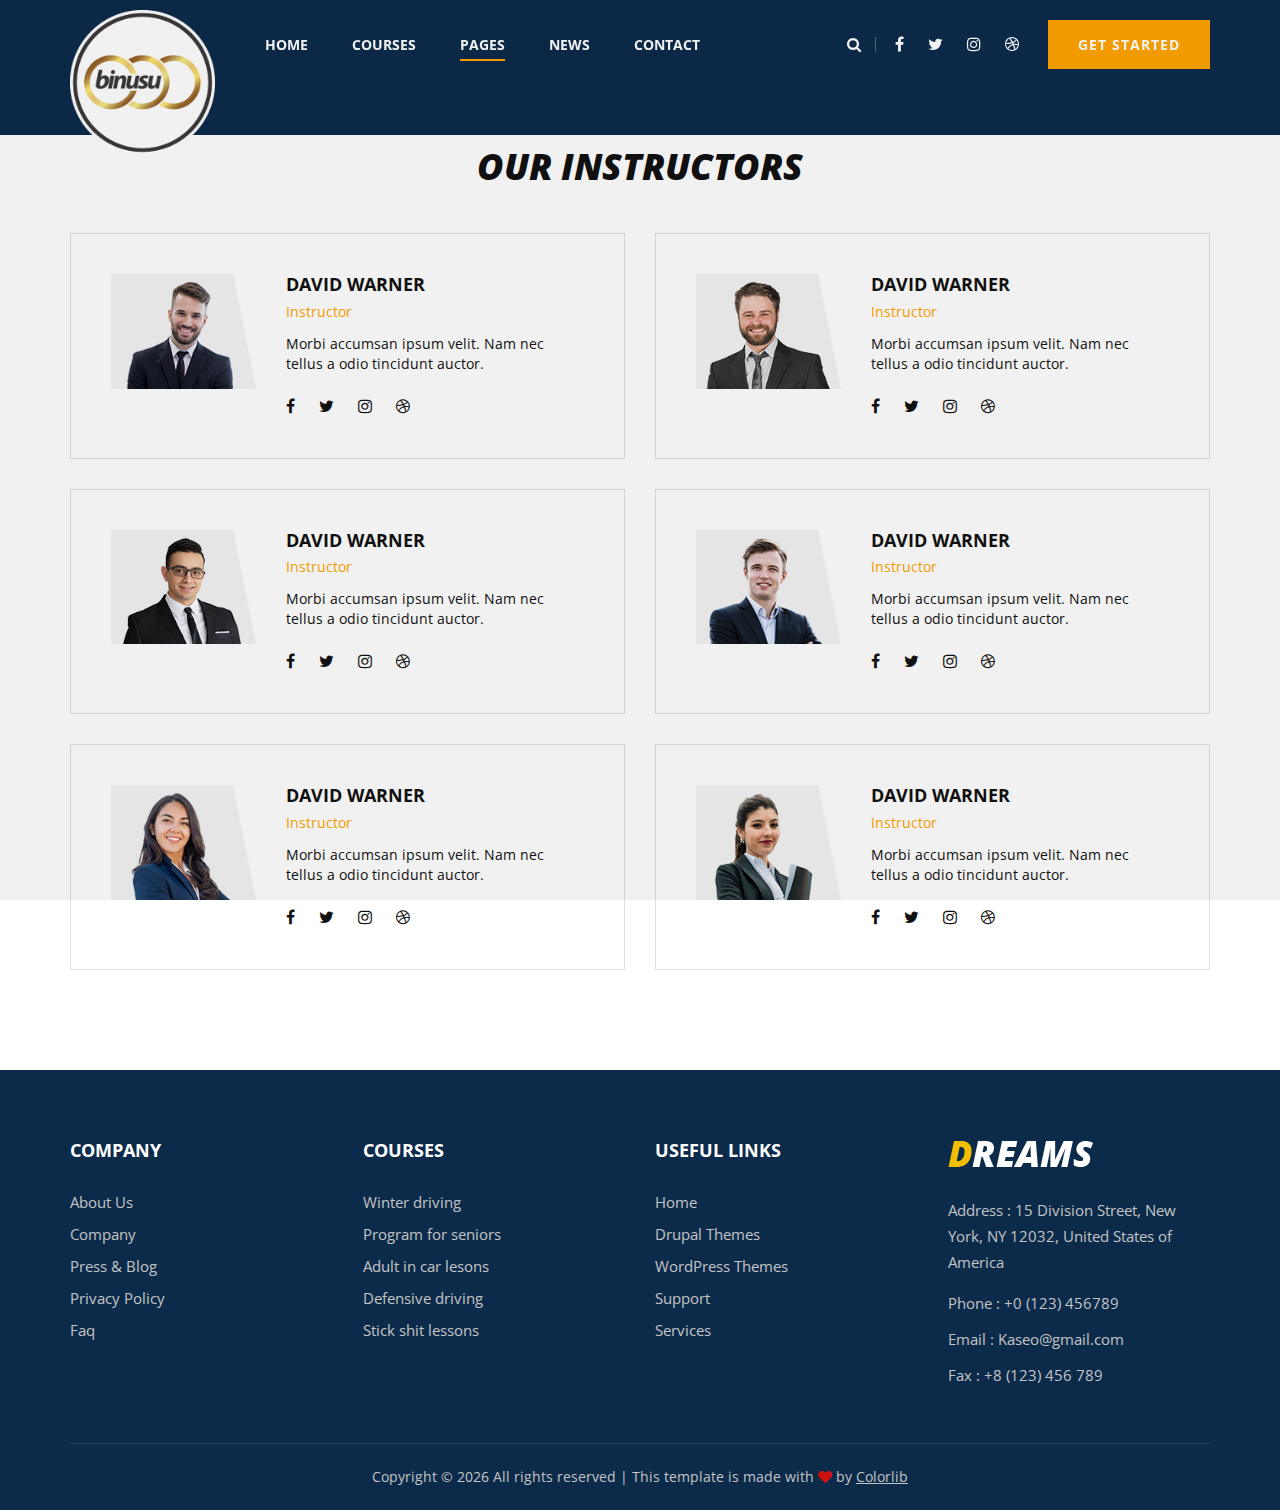
<file: instructor.html>
<!DOCTYPE html>
<html lang="zxx">

<head>
    <meta charset="UTF-8">
    <meta name="description" content="Dreams Template">
    <meta name="keywords" content="Dreams, unica, creative, html">
    <meta name="viewport" content="width=device-width, initial-scale=1.0">
    <meta http-equiv="X-UA-Compatible" content="ie=edge">
    <title>Dreams | Template</title>

    <!-- Google Font -->
    <link href="https://fonts.googleapis.com/css2?family=Open+Sans:wght@400;600;700;800&display=swap" rel="stylesheet">

    <!-- Css Styles -->
    <link rel="stylesheet" href="css/bootstrap.min.css" type="text/css">
    <link rel="stylesheet" href="css/font-awesome.min.css" type="text/css">
    <link rel="stylesheet" href="css/nice-select.css" type="text/css">
    <link rel="stylesheet" href="css/magnific-popup.css" type="text/css">
    <link rel="stylesheet" href="css/jquery-ui.min.css" type="text/css">
    <link rel="stylesheet" href="css/owl.carousel.min.css" type="text/css">
    <link rel="stylesheet" href="css/slicknav.min.css" type="text/css">
    <link rel="stylesheet" href="css/style.css" type="text/css">
</head>

<body>
    <!-- Page Preloder -->
    <div id="preloder">
        <div class="loader"></div>
    </div>

    <!-- Offcanvas Menu Begin -->
    <div class="offcanvas-menu-overlay"></div>
    <div class="offcanvas-menu-wrapper">
        <div class="offcanvas__search">
            <i class="fa fa-search search-switch"></i>
        </div>
        <div class="offcanvas__logo">
            <a href="./index.html"><img src="img/logo.png" alt=""></a>
        </div>
        <nav class="offcanvas__menu mobile-menu">
            <ul>
                <li><a href="./index.html">Home</a></li>
                <li><a href="./courses.html">Courses</a></li>
                <li class="active"><a href="#">Pages</a>
                    <ul class="dropdown">
                        <li><a href="./about.html">About</a></li>
                        <li><a href="./instructor.html">Instructor</a></li>
                        <li><a href="./pricing.html">Pricing</a></li>
                        <li><a href="./faq.html">FAQ</a></li>
                        <li><a href="./course-details.html">Course Details</a></li>
                        <li><a href="./blog-details.html">Blog Details</a></li>
                    </ul>
                </li>
                <li><a href="./blog.html">News</a></li>
                <li><a href="./contact.html">Contact</a></li>
            </ul>
        </nav>
        <div id="mobile-menu-wrap"></div>
        <div class="offcanvas__social">
            <a href="#"><i class="fa fa-facebook"></i></a>
            <a href="#"><i class="fa fa-twitter"></i></a>
            <a href="#"><i class="fa fa-instagram"></i></a>
            <a href="#"><i class="fa fa-dribbble"></i></a>
        </div>
        <div class="offcanvas__btn">
            <a href="#" class="primary-btn">Get Started</a>
        </div>
    </div>
    <!-- Offcanvas Menu End -->

    <!-- Header Section Begin -->
    <header class="header header--normal">
        <div class="container">
            <div class="row">
                <div class="col-lg-2">
                    <div class="header__logo">
                        <a href="./index.html"><img src="img/logo.png" alt=""></a>
                    </div>
                </div>
                <div class="col-lg-5">
                    <nav class="header__menu">
                        <ul>
                            <li><a href="./index.html">Home</a></li>
                            <li><a href="./courses.html">Courses</a></li>
                            <li class="active"><a href="#">Pages</a>
                                <ul class="dropdown">
                                    <li><a href="./about.html">About</a></li>
                                    <li><a href="./instructor.html">Instructor</a></li>
                                    <li><a href="./pricing.html">Pricing</a></li>
                                    <li><a href="./faq.html">FAQ</a></li>
                                    <li><a href="./course-details.html">Course Details</a></li>
                                    <li><a href="./blog-details.html">Blog Details</a></li>
                                </ul>
                            </li>
                            <li><a href="./blog.html">News</a></li>
                            <li><a href="./contact.html">Contact</a></li>
                        </ul>
                    </nav>
                </div>
                <div class="col-lg-5">
                    <div class="header__right">
                        <div class="header__right__search">
                            <i class="fa fa-search search-switch"></i>
                        </div>
                        <div class="header__right__social">
                            <a href="#"><i class="fa fa-facebook"></i></a>
                            <a href="#"><i class="fa fa-twitter"></i></a>
                            <a href="#"><i class="fa fa-instagram"></i></a>
                            <a href="#"><i class="fa fa-dribbble"></i></a>
                        </div>
                        <div class="header__right__btn">
                            <a href="#" class="primary-btn">Get Started</a>
                        </div>
                    </div>
                </div>
            </div>
            <div class="canvas__open">
                <span class="fa fa-bars"></span>
            </div>
        </div>
    </header>
    <!-- Header Section End -->

    <!-- Breadcrumb Begin -->
    <div class="breadcrumb-option">
        <div class="container">
            <div class="row">
                <div class="col-lg-12">
                    <div class="breadcrumb__links">
                        <a href="./index.html"><i class="fa fa-home"></i> Home</a>
                        <a href="#">Pages</a>
                        <span>Our Instructors</span>
                    </div>
                </div>
            </div>
        </div>
    </div>
    <!-- Breadcrumb End -->

    <!-- Team Section Begin -->
    <section class="team team--instructor spad">
        <div class="container">
            <div class="row">
                <div class="col-lg-12">
                    <div class="section-title center-title">
                        <span>Our Great Team</span>
                        <h2>Our Instructors</h2>
                    </div>
                </div>
            </div>
            <div class="row">
                <div class="col-lg-6">
                    <div class="team__item">
                        <div class="team__item__img">
                            <img src="img/team/team-1.png" alt="">
                        </div>
                        <div class="team__item__text">
                            <h5>DAVID WARNER</h5>
                            <span>Instructor</span>
                            <p>Morbi accumsan ipsum velit. Nam nec tellus a odio tincidunt auctor.</p>
                            <div class="team__item__social">
                                <a href="#"><i class="fa fa-facebook"></i></a>
                                <a href="#"><i class="fa fa-twitter"></i></a>
                                <a href="#"><i class="fa fa-instagram"></i></a>
                                <a href="#"><i class="fa fa-dribbble"></i></a>
                            </div>
                        </div>
                    </div>
                </div>
                <div class="col-lg-6">
                    <div class="team__item">
                        <div class="team__item__img">
                            <img src="img/team/team-2.png" alt="">
                        </div>
                        <div class="team__item__text">
                            <h5>DAVID WARNER</h5>
                            <span>Instructor</span>
                            <p>Morbi accumsan ipsum velit. Nam nec tellus a odio tincidunt auctor.</p>
                            <div class="team__item__social">
                                <a href="#"><i class="fa fa-facebook"></i></a>
                                <a href="#"><i class="fa fa-twitter"></i></a>
                                <a href="#"><i class="fa fa-instagram"></i></a>
                                <a href="#"><i class="fa fa-dribbble"></i></a>
                            </div>
                        </div>
                    </div>
                </div>
                <div class="col-lg-6">
                    <div class="team__item">
                        <div class="team__item__img">
                            <img src="img/team/team-3.png" alt="">
                        </div>
                        <div class="team__item__text">
                            <h5>DAVID WARNER</h5>
                            <span>Instructor</span>
                            <p>Morbi accumsan ipsum velit. Nam nec tellus a odio tincidunt auctor.</p>
                            <div class="team__item__social">
                                <a href="#"><i class="fa fa-facebook"></i></a>
                                <a href="#"><i class="fa fa-twitter"></i></a>
                                <a href="#"><i class="fa fa-instagram"></i></a>
                                <a href="#"><i class="fa fa-dribbble"></i></a>
                            </div>
                        </div>
                    </div>
                </div>
                <div class="col-lg-6">
                    <div class="team__item">
                        <div class="team__item__img">
                            <img src="img/team/team-4.png" alt="">
                        </div>
                        <div class="team__item__text">
                            <h5>DAVID WARNER</h5>
                            <span>Instructor</span>
                            <p>Morbi accumsan ipsum velit. Nam nec tellus a odio tincidunt auctor.</p>
                            <div class="team__item__social">
                                <a href="#"><i class="fa fa-facebook"></i></a>
                                <a href="#"><i class="fa fa-twitter"></i></a>
                                <a href="#"><i class="fa fa-instagram"></i></a>
                                <a href="#"><i class="fa fa-dribbble"></i></a>
                            </div>
                        </div>
                    </div>
                </div>
                <div class="col-lg-6">
                    <div class="team__item">
                        <div class="team__item__img">
                            <img src="img/team/team-5.png" alt="">
                        </div>
                        <div class="team__item__text">
                            <h5>DAVID WARNER</h5>
                            <span>Instructor</span>
                            <p>Morbi accumsan ipsum velit. Nam nec tellus a odio tincidunt auctor.</p>
                            <div class="team__item__social">
                                <a href="#"><i class="fa fa-facebook"></i></a>
                                <a href="#"><i class="fa fa-twitter"></i></a>
                                <a href="#"><i class="fa fa-instagram"></i></a>
                                <a href="#"><i class="fa fa-dribbble"></i></a>
                            </div>
                        </div>
                    </div>
                </div>
                <div class="col-lg-6">
                    <div class="team__item">
                        <div class="team__item__img">
                            <img src="img/team/team-6.png" alt="">
                        </div>
                        <div class="team__item__text">
                            <h5>DAVID WARNER</h5>
                            <span>Instructor</span>
                            <p>Morbi accumsan ipsum velit. Nam nec tellus a odio tincidunt auctor.</p>
                            <div class="team__item__social">
                                <a href="#"><i class="fa fa-facebook"></i></a>
                                <a href="#"><i class="fa fa-twitter"></i></a>
                                <a href="#"><i class="fa fa-instagram"></i></a>
                                <a href="#"><i class="fa fa-dribbble"></i></a>
                            </div>
                        </div>
                    </div>
                </div>
            </div>
        </div>
    </section>
    <!-- Team Section End -->

    <!-- Footer Section Begin -->
    <footer class="footer">
        <div class="container">
            <div class="row">
                <div class="col-lg-3 col-md-2 col-sm-6">
                    <div class="footer__widget">
                        <h5>COMPANY</h5>
                        <ul>
                            <li><a href="#">About Us</a></li>
                            <li><a href="#">Company</a></li>
                            <li><a href="#">Press & Blog</a></li>
                            <li><a href="#">Privacy Policy</a></li>
                            <li><a href="#">Faq</a></li>
                        </ul>
                    </div>
                </div>
                <div class="col-lg-3 col-md-3 col-sm-6">
                    <div class="footer__widget">
                        <h5>Courses</h5>
                        <ul>
                            <li><a href="#">Winter driving</a></li>
                            <li><a href="#">Program for seniors</a></li>
                            <li><a href="#">Adult in car lesons</a></li>
                            <li><a href="#">Defensive driving</a></li>
                            <li><a href="#">Stick shit lessons</a></li>
                        </ul>
                    </div>
                </div>
                <div class="col-lg-3 col-md-3 col-sm-6">
                    <div class="footer__widget">
                        <h5>USEFUL LINKS</h5>
                        <ul>
                            <li><a href="#">Home</a></li>
                            <li><a href="#">Drupal Themes</a></li>
                            <li><a href="#">WordPress Themes</a></li>
                            <li><a href="#">Support</a></li>
                            <li><a href="#">Services</a></li>
                        </ul>
                    </div>
                </div>
                <div class="col-lg-3 col-md-4 col-sm-6">
                    <div class="footer__about">
                        <div class="footer__logo">
                            <a href="#"><img src="img/footer-logo.png" alt=""></a>
                        </div>
                        <p>Address : 15 Division Street, New York, NY 12032, United States of America</p>
                        <ul>
                            <li>Phone : +0 (123) 456789</li>
                            <li>Email : Kaseo@gmail.com</li>
                            <li>Fax : +8 (123) 456 789</li>
                        </ul>
                    </div>
                </div>
            </div>
            <div class="row">
                <div class="col-lg-12 text-center">
                    <!-- Link back to Colorlib can't be removed. Template is licensed under CC BY 3.0. -->
                    <div class="footer__copyright__text">
                        <p>Copyright &copy; <script>document.write(new Date().getFullYear());</script> All rights reserved | This template is made with <i class="fa fa-heart" aria-hidden="true"></i> by <a href="https://colorlib.com" target="_blank">Colorlib</a></p>
                    </div>
                    <!-- Link back to Colorlib can't be removed. Template is licensed under CC BY 3.0. -->
                </div>
            </div>
        </div>
    </footer>
    <!-- Footer Section End -->

    <!-- Search Begin -->
    <div class="search-model">
        <div class="h-100 d-flex align-items-center justify-content-center">
            <div class="search-close-switch">+</div>
            <form class="search-model-form">
                <input type="text" id="search-input" placeholder="Search here.....">
            </form>
        </div>
    </div>
    <!-- Search End -->

    <!-- Js Plugins -->
    <script src="js/jquery-3.3.1.min.js"></script>
    <script src="js/bootstrap.min.js"></script>
    <script src="js/jquery.nice-select.min.js"></script>
    <script src="js/jquery.magnific-popup.min.js"></script>
    <script src="js/jquery-ui.min.js"></script>
    <script src="js/jquery.slicknav.js"></script>
    <script src="js/owl.carousel.min.js"></script>
    <script src="js/main.js"></script>
</body>

</html>
</file>
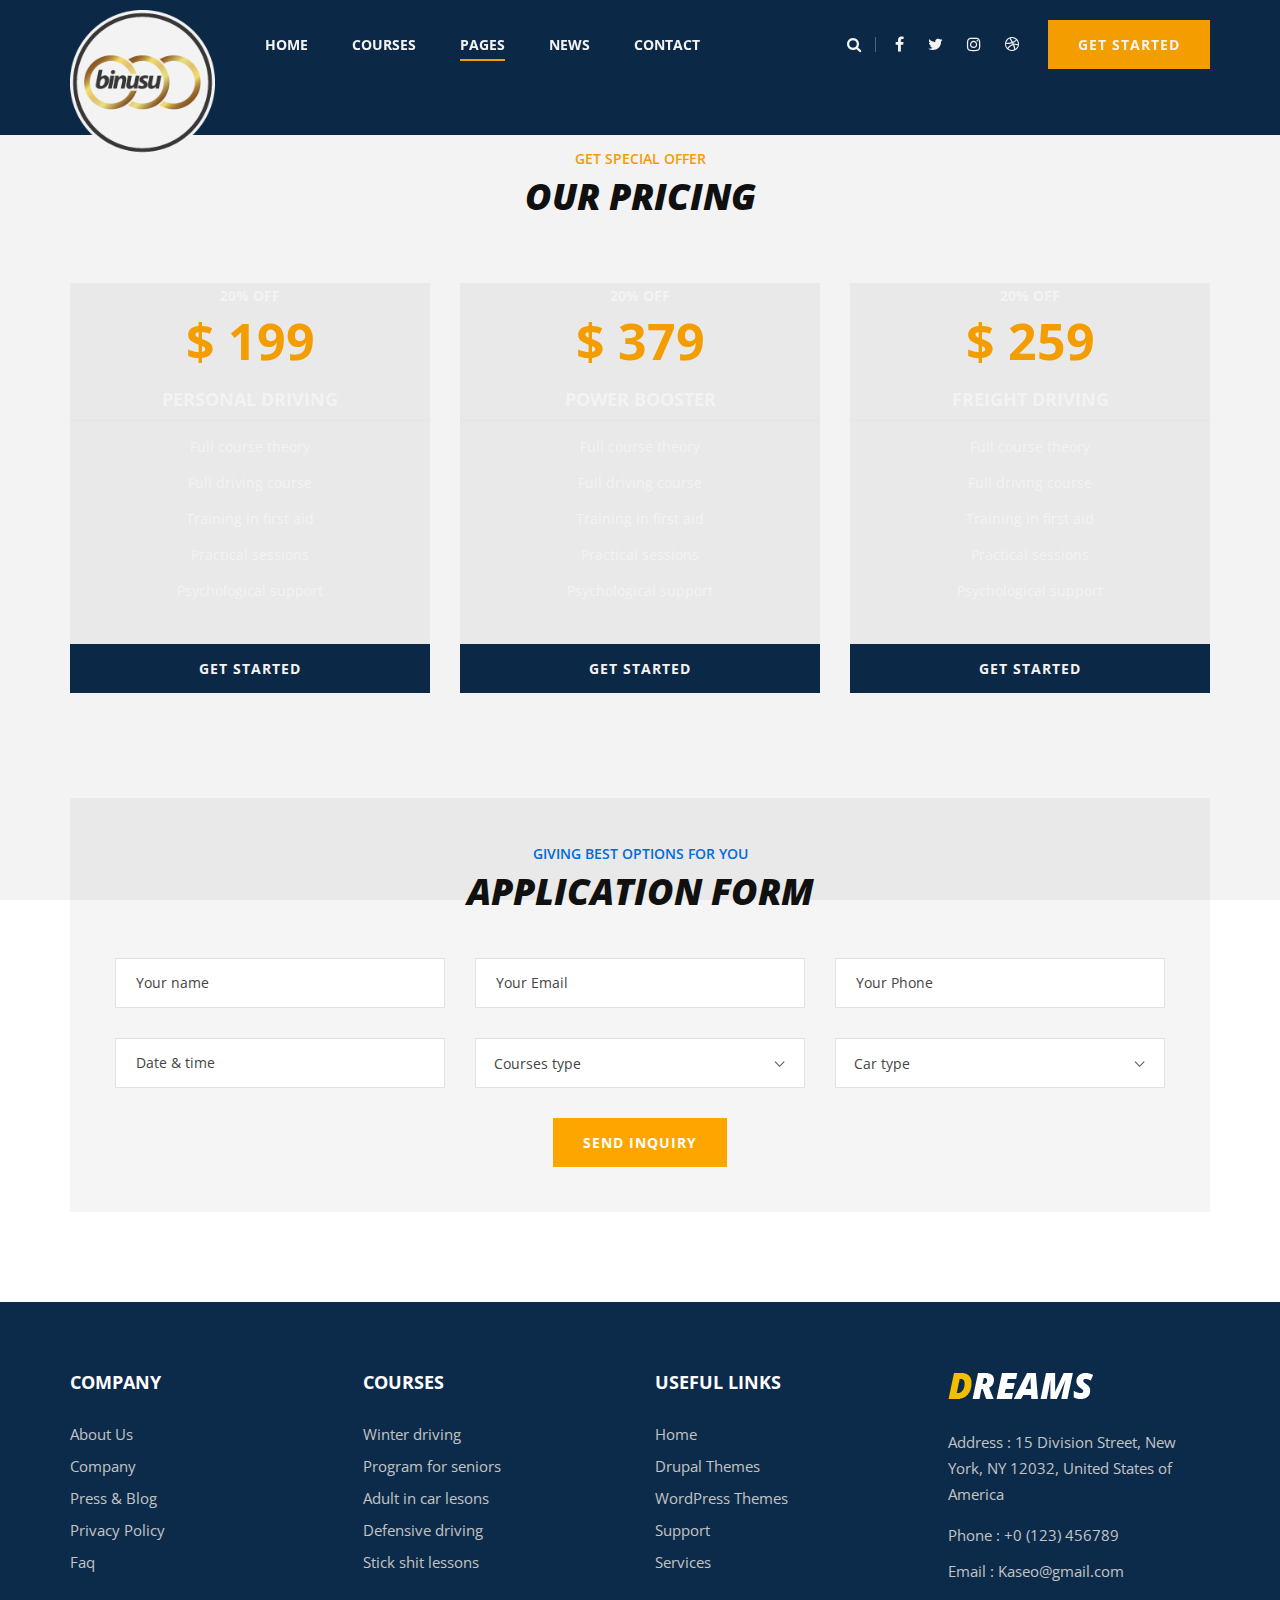
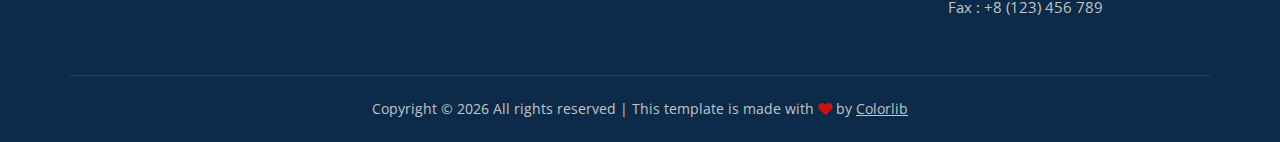
<file: pricing.html>
<!DOCTYPE html>
<html lang="zxx">

<head>
    <meta charset="UTF-8">
    <meta name="description" content="Dreams Template">
    <meta name="keywords" content="Dreams, unica, creative, html">
    <meta name="viewport" content="width=device-width, initial-scale=1.0">
    <meta http-equiv="X-UA-Compatible" content="ie=edge">
    <title>Dreams | Template</title>

    <!-- Google Font -->
    <link href="https://fonts.googleapis.com/css2?family=Open+Sans:wght@400;600;700;800&display=swap" rel="stylesheet">

    <!-- Css Styles -->
    <link rel="stylesheet" href="css/bootstrap.min.css" type="text/css">
    <link rel="stylesheet" href="css/font-awesome.min.css" type="text/css">
    <link rel="stylesheet" href="css/nice-select.css" type="text/css">
    <link rel="stylesheet" href="css/magnific-popup.css" type="text/css">
    <link rel="stylesheet" href="css/jquery-ui.min.css" type="text/css">
    <link rel="stylesheet" href="css/owl.carousel.min.css" type="text/css">
    <link rel="stylesheet" href="css/slicknav.min.css" type="text/css">
    <link rel="stylesheet" href="css/style.css" type="text/css">
</head>

<body>
    <!-- Page Preloder -->
    <div id="preloder">
        <div class="loader"></div>
    </div>

    <!-- Offcanvas Menu Begin -->
    <div class="offcanvas-menu-overlay"></div>
    <div class="offcanvas-menu-wrapper">
        <div class="offcanvas__search">
            <i class="fa fa-search search-switch"></i>
        </div>
        <div class="offcanvas__logo">
            <a href="./index.html"><img src="img/logo.png" alt=""></a>
        </div>
        <nav class="offcanvas__menu mobile-menu">
            <ul>
                <li><a href="./index.html">Home</a></li>
                <li><a href="./courses.html">Courses</a></li>
                <li class="active"><a href="#">Pages</a>
                    <ul class="dropdown">
                        <li><a href="./about.html">About</a></li>
                        <li><a href="./instructor.html">Instructor</a></li>
                        <li><a href="./pricing.html">Pricing</a></li>
                        <li><a href="./faq.html">FAQ</a></li>
                        <li><a href="./course-details.html">Course Details</a></li>
                        <li><a href="./blog-details.html">Blog Details</a></li>
                    </ul>
                </li>
                <li><a href="./blog.html">News</a></li>
                <li><a href="./contact.html">Contact</a></li>
            </ul>
        </nav>
        <div id="mobile-menu-wrap"></div>
        <div class="offcanvas__social">
            <a href="#"><i class="fa fa-facebook"></i></a>
            <a href="#"><i class="fa fa-twitter"></i></a>
            <a href="#"><i class="fa fa-instagram"></i></a>
            <a href="#"><i class="fa fa-dribbble"></i></a>
        </div>
        <div class="offcanvas__btn">
            <a href="#" class="primary-btn">Get Started</a>
        </div>
    </div>
    <!-- Offcanvas Menu End -->

    <!-- Header Section Begin -->
    <header class="header header--normal">
        <div class="container">
            <div class="row">
                <div class="col-lg-2">
                    <div class="header__logo">
                        <a href="./index.html"><img src="img/logo.png" alt=""></a>
                    </div>
                </div>
                <div class="col-lg-5">
                    <nav class="header__menu">
                        <ul>
                            <li><a href="./index.html">Home</a></li>
                            <li><a href="./courses.html">Courses</a></li>
                            <li class="active"><a href="#">Pages</a>
                                <ul class="dropdown">
                                    <li><a href="./about.html">About</a></li>
                                    <li><a href="./instructor.html">Instructor</a></li>
                                    <li><a href="./pricing.html">Pricing</a></li>
                                    <li><a href="./faq.html">FAQ</a></li>
                                    <li><a href="./course-details.html">Course Details</a></li>
                                    <li><a href="./blog-details.html">Blog Details</a></li>
                                </ul>
                            </li>
                            <li><a href="./blog.html">News</a></li>
                            <li><a href="./contact.html">Contact</a></li>
                        </ul>
                    </nav>
                </div>
                <div class="col-lg-5">
                    <div class="header__right">
                        <div class="header__right__search">
                            <i class="fa fa-search search-switch"></i>
                        </div>
                        <div class="header__right__social">
                            <a href="#"><i class="fa fa-facebook"></i></a>
                            <a href="#"><i class="fa fa-twitter"></i></a>
                            <a href="#"><i class="fa fa-instagram"></i></a>
                            <a href="#"><i class="fa fa-dribbble"></i></a>
                        </div>
                        <div class="header__right__btn">
                            <a href="#" class="primary-btn">Get Started</a>
                        </div>
                    </div>
                </div>
            </div>
            <div class="canvas__open">
                <span class="fa fa-bars"></span>
            </div>
        </div>
    </header>
    <!-- Header Section End -->

    <!-- Breadcrumb Begin -->
    <div class="breadcrumb-option">
        <div class="container">
            <div class="row">
                <div class="col-lg-12">
                    <div class="breadcrumb__links">
                        <a href="./index.html"><i class="fa fa-home"></i> Home</a>
                        <a href="#">Pages</a>
                        <span>Pricing</span>
                    </div>
                </div>
            </div>
        </div>
    </div>
    <!-- Breadcrumb End -->

    <!-- Pricing Section Begin -->
    <section class="pricing pricing--page spad">
        <div class="container">
            <div class="row">
                <div class="col-lg-12">
                    <div class="section-title center-title">
                        <span>Get Special Offer</span>
                        <h2>Our Pricing</h2>
                    </div>
                </div>
            </div>
            <div class="row">
                <div class="col-lg-4 col-md-6 col-sm-6">
                    <div class="pricing__item">
                        <div class="pricing__item__title">
                            <span>20% off</span>
                            <h2>$ 199</h2>
                            <h5>Personal Driving</h5>
                        </div>
                        <ul>
                            <li>Full course theory</li>
                            <li>Full driving course</li>
                            <li>Training in first aid</li>
                            <li>Practical sessions</li>
                            <li>Psychological support</li>
                        </ul>
                        <a href="#" class="primary-btn second-bg">get Started</a>
                    </div>
                </div>
                <div class="col-lg-4 col-md-6 col-sm-6">
                    <div class="pricing__item">
                        <div class="pricing__item__title">
                            <span>20% off</span>
                            <h2>$ 379</h2>
                            <h5>Power Booster</h5>
                        </div>
                        <ul>
                            <li>Full course theory</li>
                            <li>Full driving course</li>
                            <li>Training in first aid</li>
                            <li>Practical sessions</li>
                            <li>Psychological support</li>
                        </ul>
                        <a href="#" class="primary-btn second-bg">get Started</a>
                    </div>
                </div>
                <div class="col-lg-4 col-md-6 col-sm-6">
                    <div class="pricing__item">
                        <div class="pricing__item__title">
                            <span>20% off</span>
                            <h2>$ 259</h2>
                            <h5>Freight Driving</h5>
                        </div>
                        <ul>
                            <li>Full course theory</li>
                            <li>Full driving course</li>
                            <li>Training in first aid</li>
                            <li>Practical sessions</li>
                            <li>Psychological support</li>
                        </ul>
                        <a href="#" class="primary-btn second-bg">get Started</a>
                    </div>
                </div>
            </div>
        </div>
    </section>
    <!-- Pricing Section End -->

    <!-- Application Form Section Begin -->
    <section class="application-form pricing--page spad">
        <div class="container">
            <div class="application__form__content">
                <div class="row">
                    <div class="col-lg-12">
                        <div class="section-title center-title">
                            <span>Giving Best Options For You</span>
                            <h2>Application Form</h2>
                        </div>
                    </div>
                </div>
                <form action="#">
                    <div class="row">
                        <div class="col-lg-4 col-md-4 col-sm-6">
                            <input type="text" placeholder="Your name">
                        </div>
                        <div class="col-lg-4 col-md-4 col-sm-6">
                            <input type="text" placeholder="Your Email">
                        </div>
                        <div class="col-lg-4 col-md-4 col-sm-6">
                            <input type="text" placeholder="Your Phone">
                        </div>
                        <div class="col-lg-4 col-md-4 col-sm-6">
                            <input type="text" class="datepicker_pop" placeholder="Date & time">
                        </div>
                        <div class="col-lg-4 col-md-4 col-sm-6">
                            <select>
                                <option value="">Courses type</option>
                                <option value="">Safe Driving Courses</option>
                                <option value="">Motorhome Drivers</option>
                            </select>
                        </div>
                        <div class="col-lg-4 col-md-4 col-sm-6">
                            <select>
                                <option value="">Car type</option>
                                <option value="">Hatchback</option>
                                <option value="">Sedan</option>
                                <option value="">Crossover</option>
                            </select>
                        </div>
                        <div class="col-lg-12 text-center">
                            <button type="submit" class="site-btn second-bg">SEND INQUIRY</button>
                        </div>
                    </div>
                </form>
            </div>
        </div>
    </section>
    <!-- Application Form Section End -->

    <!-- Footer Section Begin -->
    <footer class="footer">
        <div class="container">
            <div class="row">
                <div class="col-lg-3 col-md-2 col-sm-6">
                    <div class="footer__widget">
                        <h5>COMPANY</h5>
                        <ul>
                            <li><a href="#">About Us</a></li>
                            <li><a href="#">Company</a></li>
                            <li><a href="#">Press & Blog</a></li>
                            <li><a href="#">Privacy Policy</a></li>
                            <li><a href="#">Faq</a></li>
                        </ul>
                    </div>
                </div>
                <div class="col-lg-3 col-md-3 col-sm-6">
                    <div class="footer__widget">
                        <h5>Courses</h5>
                        <ul>
                            <li><a href="#">Winter driving</a></li>
                            <li><a href="#">Program for seniors</a></li>
                            <li><a href="#">Adult in car lesons</a></li>
                            <li><a href="#">Defensive driving</a></li>
                            <li><a href="#">Stick shit lessons</a></li>
                        </ul>
                    </div>
                </div>
                <div class="col-lg-3 col-md-3 col-sm-6">
                    <div class="footer__widget">
                        <h5>USEFUL LINKS</h5>
                        <ul>
                            <li><a href="#">Home</a></li>
                            <li><a href="#">Drupal Themes</a></li>
                            <li><a href="#">WordPress Themes</a></li>
                            <li><a href="#">Support</a></li>
                            <li><a href="#">Services</a></li>
                        </ul>
                    </div>
                </div>
                <div class="col-lg-3 col-md-4 col-sm-6">
                    <div class="footer__about">
                        <div class="footer__logo">
                            <a href="#"><img src="img/footer-logo.png" alt=""></a>
                        </div>
                        <p>Address : 15 Division Street, New York, NY 12032, United States of America</p>
                        <ul>
                            <li>Phone : +0 (123) 456789</li>
                            <li>Email : Kaseo@gmail.com</li>
                            <li>Fax : +8 (123) 456 789</li>
                        </ul>
                    </div>
                </div>
            </div>
            <div class="row">
                <div class="col-lg-12 text-center">
                    <!-- Link back to Colorlib can't be removed. Template is licensed under CC BY 3.0. -->
                    <div class="footer__copyright__text">
                        <p>Copyright &copy; <script>document.write(new Date().getFullYear());</script> All rights reserved | This template is made with <i class="fa fa-heart" aria-hidden="true"></i> by <a href="https://colorlib.com" target="_blank">Colorlib</a></p>
                    </div>
                    <!-- Link back to Colorlib can't be removed. Template is licensed under CC BY 3.0. -->
                </div>
            </div>
        </div>
    </footer>
    <!-- Footer Section End -->

    <!-- Search Begin -->
    <div class="search-model">
        <div class="h-100 d-flex align-items-center justify-content-center">
            <div class="search-close-switch">+</div>
            <form class="search-model-form">
                <input type="text" id="search-input" placeholder="Search here.....">
            </form>
        </div>
    </div>
    <!-- Search End -->

    <!-- Js Plugins -->
    <script src="js/jquery-3.3.1.min.js"></script>
    <script src="js/bootstrap.min.js"></script>
    <script src="js/jquery.nice-select.min.js"></script>
    <script src="js/jquery.magnific-popup.min.js"></script>
    <script src="js/jquery-ui.min.js"></script>
    <script src="js/jquery.slicknav.js"></script>
    <script src="js/owl.carousel.min.js"></script>
    <script src="js/main.js"></script>
</body>

</html>
</file>
<file: css/nice-select.css>
.nice-select {
  -webkit-tap-highlight-color: transparent;
  background-color: #fff;
  border-radius: 5px;
  border: solid 1px #e8e8e8;
  box-sizing: border-box;
  clear: both;
  cursor: pointer;
  display: block;
  float: left;
  font-family: inherit;
  font-size: 14px;
  font-weight: normal;
  height: 42px;
  line-height: 40px;
  outline: none;
  padding-left: 18px;
  padding-right: 30px;
  position: relative;
  text-align: left !important;
  -webkit-transition: all 0.2s ease-in-out;
  transition: all 0.2s ease-in-out;
  -webkit-user-select: none;
     -moz-user-select: none;
      -ms-user-select: none;
          user-select: none;
  white-space: nowrap;
  width: auto; }
  .nice-select:hover {
    border-color: #dbdbdb; }
  .nice-select:active, .nice-select.open, .nice-select:focus {
    border-color: #999; }
  .nice-select:after {
    border-bottom: 2px solid #999;
    border-right: 2px solid #999;
    content: '';
    display: block;
    height: 5px;
    margin-top: -4px;
    pointer-events: none;
    position: absolute;
    right: 12px;
    top: 50%;
    -webkit-transform-origin: 66% 66%;
        -ms-transform-origin: 66% 66%;
            transform-origin: 66% 66%;
    -webkit-transform: rotate(45deg);
        -ms-transform: rotate(45deg);
            transform: rotate(45deg);
    -webkit-transition: all 0.15s ease-in-out;
    transition: all 0.15s ease-in-out;
    width: 5px; }
  .nice-select.open:after {
    -webkit-transform: rotate(-135deg);
        -ms-transform: rotate(-135deg);
            transform: rotate(-135deg); }
  .nice-select.open .list {
    opacity: 1;
    pointer-events: auto;
    -webkit-transform: scale(1) translateY(0);
        -ms-transform: scale(1) translateY(0);
            transform: scale(1) translateY(0); }
  .nice-select.disabled {
    border-color: #ededed;
    color: #999;
    pointer-events: none; }
    .nice-select.disabled:after {
      border-color: #cccccc; }
  .nice-select.wide {
    width: 100%; }
    .nice-select.wide .list {
      left: 0 !important;
      right: 0 !important; }
  .nice-select.right {
    float: right; }
    .nice-select.right .list {
      left: auto;
      right: 0; }
  .nice-select.small {
    font-size: 12px;
    height: 36px;
    line-height: 34px; }
    .nice-select.small:after {
      height: 4px;
      width: 4px; }
    .nice-select.small .option {
      line-height: 34px;
      min-height: 34px; }
  .nice-select .list {
    background-color: #fff;
    border-radius: 5px;
    box-shadow: 0 0 0 1px rgba(68, 68, 68, 0.11);
    box-sizing: border-box;
    margin-top: 4px;
    opacity: 0;
    overflow: hidden;
    padding: 0;
    pointer-events: none;
    position: absolute;
    top: 100%;
    left: 0;
    -webkit-transform-origin: 50% 0;
        -ms-transform-origin: 50% 0;
            transform-origin: 50% 0;
    -webkit-transform: scale(0.75) translateY(-21px);
        -ms-transform: scale(0.75) translateY(-21px);
            transform: scale(0.75) translateY(-21px);
    -webkit-transition: all 0.2s cubic-bezier(0.5, 0, 0, 1.25), opacity 0.15s ease-out;
    transition: all 0.2s cubic-bezier(0.5, 0, 0, 1.25), opacity 0.15s ease-out;
    z-index: 9; }
    .nice-select .list:hover .option:not(:hover) {
      background-color: transparent !important; }
  .nice-select .option {
    cursor: pointer;
    font-weight: 400;
    line-height: 40px;
    list-style: none;
    min-height: 40px;
    outline: none;
    padding-left: 18px;
    padding-right: 29px;
    text-align: left;
    -webkit-transition: all 0.2s;
    transition: all 0.2s; }
    .nice-select .option:hover, .nice-select .option.focus, .nice-select .option.selected.focus {
      background-color: #f6f6f6; }
    .nice-select .option.selected {
      font-weight: bold; }
    .nice-select .option.disabled {
      background-color: transparent;
      color: #999;
      cursor: default; }

.no-csspointerevents .nice-select .list {
  display: none; }

.no-csspointerevents .nice-select.open .list {
  display: block; }
</file>
<file: css/style.css>
/******************************************************************
  Template Name: Dreams
  Description:  Dreams Car Driving HTML Template
  Author: Colorlib
  Author URI: https://colorlib.com
  Version: 1.0
  Created: Colorlib
******************************************************************/

/*------------------------------------------------------------------
[Table of contents]

1.  Template default CSS
	1.1	Variables
	1.2	Mixins
	1.3	Flexbox
	1.4	Reset
2.  Helper Css
3.  Header Section
4.  Hero Section
5.  Feature Section
6.  Application Form Section
7.  Pricing Section
8.  Team Section
9.  Contact
10.  Footer Style
-------------------------------------------------------------------*/

/*----------------------------------------*/

/* Template default CSS
/*----------------------------------------*/

html, body {
	height: 100%;
	font-family: "Open Sans", sans-serif;
	-webkit-font-smoothing: antialiased;
	font-smoothing: antialiased;
}

h1, h2, h3, h4, h5, h6 {
	margin: 0;
	color: #111111;
	font-weight: 400;
	font-family: "Open Sans", sans-serif;
}

h1 {
	font-size: 70px;
}

h2 {
	font-size: 36px;
}

h3 {
	font-size: 30px;
}

h4 {
	font-size: 24px;
}

h5 {
	font-size: 18px;
}

h6 {
	font-size: 16px;
}

p {
	font-size: 15px;
	font-family: "Open Sans", sans-serif;
	color: #000000;
	font-weight: 400;
	line-height: 26px;
	margin: 0 0 15px 0;
}

img {
	max-width: 100%;
}

input:focus, select:focus, button:focus, textarea:focus {
	outline: none;
}

a:hover, a:focus {
	text-decoration: none;
	outline: none;
	color: #ffffff;
}

ul, ol {
	padding: 0;
	margin: 0;
}

/*---------------------
  Helper CSS
-----------------------*/

.section-title {
	margin-bottom: 45px;
}

.section-title.center-title {
	text-align: center;
}

.section-title span {
	color:orange;
	font-size: 14px;
	font-weight: 600;
	text-transform: uppercase;
	display: block;
	margin-bottom: 6px;
}

.section-title h2 {
	color: #111111;
	font-weight: 800;
	font-style: italic;
	text-transform: uppercase;
}

.set-bg {
	background-repeat: no-repeat;
	background-size: cover;
	background-position: top center;
	/* opacity: 0.5; */
}

/* #bg-1 {
	opacity: 0.7;
	max-width: 145px;
} */

img {
	max-width: 145px;
}

.spad {
	padding-top: 100px;
	padding-bottom: 100px;
}

.text-white h1, .text-white h2, .text-white h3, .text-white h4, .text-white h5, .text-white h6, .text-white p, .text-white span, .text-white li, .text-white a {
	color: #fff;
}

/* buttons */

.primary-btn {
	display: inline-block;
	font-size: 14px;
	font-weight: 700;
	text-transform: uppercase;
	padding: 14px 30px;
	color: #ffffff;
	background:orange;
	letter-spacing: 1px;
}

.primary-btn.second-bg {
	background: #0c2b4b;
}

.site-btn {
	font-size: 14px;
	color: #ffffff;
	background: #0c2b4b;
	font-weight: 700;
	letter-spacing: 1px;
	border: none;
	text-transform: uppercase;
	display: inline-block;
	padding: 14px 30px;
}

.site-btn.second-bg {
	background:orange;
}

/* Preloder */

#preloder {
	position: fixed;
	width: 100%;
	height: 100%;
	top: 0;
	left: 0;
	z-index: 999999;
	background: #000;
}

.loader {
	width: 40px;
	height: 40px;
	position: absolute;
	top: 50%;
	left: 50%;
	margin-top: -13px;
	margin-left: -13px;
	border-radius: 60px;
	animation: loader 0.8s linear infinite;
	-webkit-animation: loader 0.8s linear infinite;
}

@keyframes loader {
	0% {
		-webkit-transform: rotate(0deg);
		transform: rotate(0deg);
		border: 4px solid #f44336;
		border-left-color: transparent;
	}
	50% {
		-webkit-transform: rotate(180deg);
		transform: rotate(180deg);
		border: 4px solid #673ab7;
		border-left-color: transparent;
	}
	100% {
		-webkit-transform: rotate(360deg);
		transform: rotate(360deg);
		border: 4px solid #f44336;
		border-left-color: transparent;
	}
}

@-webkit-keyframes loader {
	0% {
		-webkit-transform: rotate(0deg);
		border: 4px solid #f44336;
		border-left-color: transparent;
	}
	50% {
		-webkit-transform: rotate(180deg);
		border: 4px solid #673ab7;
		border-left-color: transparent;
	}
	100% {
		-webkit-transform: rotate(360deg);
		border: 4px solid #f44336;
		border-left-color: transparent;
	}
}

.spacial-controls {
	position: fixed;
	width: 111px;
	height: 91px;
	top: 0;
	right: 0;
	z-index: 999;
}

.spacial-controls .search-switch {
	display: block;
	height: 100%;
	padding-top: 30px;
	background: #323232;
	text-align: center;
	cursor: pointer;
}

.search-model {
	display: none;
	position: fixed;
	width: 100%;
	height: 100%;
	left: 0;
	top: 0;
	background: #000;
	z-index: 99999;
}

.search-model-form {
	padding: 0 15px;
}

.search-model-form input {
	width: 500px;
	font-size: 40px;
	border: none;
	border-bottom: 2px solid #333;
	background: 0 0;
	color: #999;
}

.search-close-switch {
	position: absolute;
	width: 50px;
	height: 50px;
	background: #333;
	color: #fff;
	text-align: center;
	border-radius: 50%;
	font-size: 28px;
	line-height: 28px;
	top: 30px;
	cursor: pointer;
	-webkit-transform: rotate(45deg);
	-ms-transform: rotate(45deg);
	transform: rotate(45deg);
	display: -webkit-box;
	display: -ms-flexbox;
	display: flex;
	-webkit-box-align: center;
	-ms-flex-align: center;
	align-items: center;
	-webkit-box-pack: center;
	-ms-flex-pack: center;
	justify-content: center;
}

/*---------------------
  Header
-----------------------*/

.header {
	/* background: #0c2b4b;
	position: absolute;
	left: 0;
	top: 0;
	width: 100%; */
	/* background: #43484c; */
	/* background-color: #0c2b4b; */
	background-color: #0c2b4b;
	/* background-color: rgba(12, 43, 75, 31%); */
	position: fixed;
	z-index: 200;
	left: 0;
	top: 0;
	width: 100%;
	height: 15%;
}

.header.header--normal {
	position: fixed;
}

.header__logo {
	/* padding: 33px 0 31px; */
	padding: 10px 0 31px;
	position: relative;
	z-index: 1;
}

.header__logo::before {
	position: absolute;
	left: -400px;
	top: 0;
	width: 580px;
	height: 100%;
	/* background: #0a0a0a; */
	content: "";
	z-index: -1;
	-webkit-clip-path: polygon(0% 0%, 100% 0%, 96% 100%, 0% 100%);
	clip-path: polygon(0% 0%, 100% 0%, 96% 100%, 0% 100%);
}

.header__logo a {
	display: inline-block;
}

.header__menu {
	padding: 28px 0px;
}

.header__menu ul li {
	list-style: none;
	display: inline-block;
	margin-right: 40px;
	position: relative;
}

.header__menu ul li.active a:after {
	opacity: 1;
}

.header__menu ul li:hover a:after {
	opacity: 1;
}

.header__menu ul li:hover .dropdown {
	top: 33px;
	opacity: 1;
	visibility: visible;
}

.header__menu ul li:last-child {
	margin-right: 0;
}

.header__menu ul li .dropdown {
	position: absolute;
	left: 0;
	top: 56px;
	width: 150px;
	background: orange;
	text-align: left;
	padding: 2px 0;
	z-index: 9;
	opacity: 0;
	visibility: hidden;
	-webkit-transition: all, 0.3s;
	-o-transition: all, 0.3s;
	transition: all, 0.3s;
}

.header__menu ul li .dropdown li {
	display: block;
	margin-right: 0;
}

.header__menu ul li .dropdown li a {
	font-size: 14px;
	color: #ffffff;
	font-weight: 400;
	padding: 8px 20px;
	text-transform: capitalize;
}

.header__menu ul li .dropdown li a:after {
	display: none;
}

.header__menu ul li a {
	font-size: 14px;
	font-weight: 700;
	text-transform: uppercase;
	color: #ffffff;
	display: block;
	padding: 6px 0;
	position: relative;
}

.header__menu ul li a:after {
	position: absolute;
	left: 0;
	bottom: 0;
	width: 100%;
	height: 2px;
	background: orange;
	content: "";
	-webkit-transition: all, 0.5s;
	-o-transition: all, 0.5s;
	transition: all, 0.5s;
	opacity: 0;
}

.header__right {
	text-align: right;
	padding: 20px 0;
}

.header__right__search {
	display: inline-block;
	padding-right: 15px;
	position: relative;
	margin-right: 15px;
}

.header__right__search:after {
	position: absolute;
	right: 0;
	top: 5px;
	width: 1px;
	height: 15px;
	background: rgba(255, 255, 255, 0.3);
	content: "";
}

.header__right__search i {
	font-size: 15px;
	color: #ffffff;
	cursor: pointer;
}

.header__right__social {
	display: inline-block;
	margin-right: 25px;
}

.header__right__social a {
	display: inline-block;
	font-size: 16px;
	color: #ffffff;
	margin-right: 20px;
}

.header__right__social a:last-child {
	margin-right: 0;
}

.header__right__btn {
	display: inline-block;
}

.offcanvas-menu-wrapper {
	display: none;
}

.canvas__open {
	display: none;
}

/*---------------------
  Hero
-----------------------*/

.hero {
	height: 850px;
	display: -webkit-box;
	display: -ms-flexbox;
	display: flex;
	-webkit-box-align: center;
	-ms-flex-align: center;
	align-items: center;
}

.hero__text h5 {
	color: #ffffff;
	font-weight: 700;
	text-transform: uppercase;
	letter-spacing: 2px;
	margin-bottom: 20px;
}

.hero__text h2 {
	font-size: 42px;
	font-weight: 800;
	text-transform: uppercase;
	font-style: italic;
	color: #ffffff;
	margin-bottom: 30px;
}

.hero__text .second-bg {
	margin-left: 15px;
}

/*---------------------
  About Video
-----------------------*/

.about-video {
	position: relative;
	z-index: 1;
	padding-top: 100px;
}

.about__video__bg {
	height: 390px;
	display: -webkit-box;
	display: -ms-flexbox;
	display: flex;
	-webkit-box-align: center;
	-ms-flex-align: center;
	align-items: center;
	-webkit-box-pack: center;
	-ms-flex-pack: center;
	justify-content: center;
}

.about__video__bg .play-btn {
	display: inline-block;
	font-size: 14px;
	color: #ffffff;
	height: 50px;
	width: 50px;
	background: orange;
	border-radius: 50%;
	text-align: center;
	line-height: 50px;
}

.about__video__text {
	border: 1px solid #e1e1e1;
	padding: 70px 50px 70px 65px;
	height: 390px;
	background: #ffffff;
}

.about__video__text .section-title {
	margin-bottom: 20px;
}

.about__video__text p {
	margin-bottom: 26px;
}

/*---------------------
  Application Form
-----------------------*/

.application-form {
	background: #f5f5f5;
	-webkit-clip-path: polygon(50% 0, 100% 21%, 100% 100%, 50% 100%, 0 100%, 0% 21%);
	clip-path: polygon(50% 0, 100% 21%, 100% 100%, 50% 100%, 0 100%, 0% 21%);
	padding-top: 290px;
	/* margin-top: -190px; */
	padding-bottom: 70px;
}

.application-form.courses--page {
	margin-top: 0;
	padding-top: 65px;
	-webkit-clip-path: none;
	clip-path: none;
	background: transparent;
	padding-bottom: 0;
}

.application-form.pricing--page {
	margin-top: 0;
	padding-top: 0;
	-webkit-clip-path: none;
	clip-path: none;
	background: transparent;
	padding-bottom: 90px;
}

.application-form.pricing--page .application__form__content {
	background: #f5f5f5;
}

.application-form.pricing--page .application__form__content .section-title span {
	color: #0071e4;
}

.application-form.pricing--page .application__form__content .section-title h2 {
	color: #111111;
}

.application-form.pricing--page .application__form__content form input {
	color: #444444;
	background: #ffffff;
	border: 1px solid #e1e1e1;
}

.application-form.pricing--page .application__form__content form input::-webkit-input-placeholder {
	color: #444444;
}

.application-form.pricing--page .application__form__content form input::-moz-placeholder {
	color: #444444;
}

.application-form.pricing--page .application__form__content form input:-ms-input-placeholder {
	color: #444444;
}

.application-form.pricing--page .application__form__content form input::-ms-input-placeholder {
	color: #444444;
}

.application-form.pricing--page .application__form__content form input::placeholder {
	color: #444444;
}

.application-form.pricing--page .application__form__content form .nice-select {
	background: #ffffff;
	border: 1px solid #e1e1e1;
}

.application-form.pricing--page .application__form__content form .nice-select span {
	color: #444444;
}

.application-form.pricing--page .application__form__content form .nice-select:after {
	border-bottom: 1.5px solid rgba(17, 17, 17, 0.7);
	border-right: 1.5px solid rgba(17, 17, 17, 0.7);
}

.application-form .application__form__content {
	background: #0c2b4b;
	padding: 70px;
}

.application-form .application__form__content .section-title span {
	color: #ffffff;
}

.application-form .application__form__content .section-title h2 {
	color: #ffffff;
}

.application-form .application__form__content form input {
	border: 1px solid rgba(255, 255, 255, 0.2);
	background: transparent;
	color: #ffffff;
}

.application-form .application__form__content form input::-webkit-input-placeholder {
	color: #ffffff;
}

.application-form .application__form__content form input::-moz-placeholder {
	color: #ffffff;
}

.application-form .application__form__content form input:-ms-input-placeholder {
	color: #ffffff;
}

.application-form .application__form__content form input::-ms-input-placeholder {
	color: #ffffff;
}

.application-form .application__form__content form input::placeholder {
	color: #ffffff;
}

.application-form .application__form__content form .nice-select {
	border: 1px solid rgba(255, 255, 255, 0.2);
	background: transparent;
}

.application-form .application__form__content form .nice-select span {
	color: #ffffff;
}

.application-form .application__form__content form .nice-select:after {
	border-color: #ffffff;
}

.application-form form input {
	width: 100%;
	height: 50px;
	border: 1px solid #e1e1e1;
	background: #ffffff;
	font-size: 14px;
	color: #444444;
	padding-left: 20px;
	margin-bottom: 30px;
}

.application-form form input::-webkit-input-placeholder {
	color: #444444;
}

.application-form form input::-moz-placeholder {
	color: #444444;
}

.application-form form input:-ms-input-placeholder {
	color: #444444;
}

.application-form form input::-ms-input-placeholder {
	color: #444444;
}

.application-form form input::placeholder {
	color: #444444;
}

.application-form form .nice-select {
	height: 50px;
	line-height: 50px;
	width: 100%;
	float: none;
	border-radius: 0;
	border: 1px solid #e1e1e1;
	font-size: 14px;
	background: #ffffff;
	margin-bottom: 30px;
}

.application-form form .nice-select span {
	color: #444444;
}

.application-form form .nice-select:after {
	border-bottom: 1.5px solid rgba(17, 17, 17, 0.7);
	border-right: 1.5px solid rgba(17, 17, 17, 0.7);
	height: 7px;
	right: 22px;
	width: 7px;
}

.application-form form .nice-select .list {
	width: 100%;
	border-radius: 0;
	margin-top: 0;
}

/*---------------------
  Pricing
-----------------------*/

.pricing {
	padding-bottom: 70px;
}

.pricing.pricing--page .section-title h2 {
	color: #111111;
}

.pricing.pricing--page .pricing__item {
	background: #f5f5f5;
}

.pricing.pricing--page .pricing__item:hover {
	/* background: #0c2b4b; */
	-webkit-transform: scale(1.2);
	-ms-transform: scale(1.2);
	transform: scale(1.2);
}

/* .pricing.pricing--page .pricing__item:hover .pricing__item__title span {
	color: #ffffff;
}

.pricing.pricing--page .pricing__item:hover .pricing__item__title h5 {
	color: #ffffff;
}

.pricing.pricing--page .pricing__item:hover ul li {
	color: #ffffff;
}

.pricing.pricing--page .pricing__item ul li {
	color: #444444;
}

.pricing.pricing--page .pricing__item__title span {
	color: #444444;
}

.pricing.pricing--page .pricing__item__title h5 {
	color: #111111;
} */

.pricing .section-title h2 {
	color: #ffffff;
}

.pricing__item {
	/* background: rgba(12, 43, 75, 0.3); */
	text-align: center;
	/* padding: 40px 35px 35px;*/
	margin-top: 20px;
	margin-bottom: 35px;
	-webkit-transition: all, 0.5s;
	-o-transition: all, 0.5s;
	transition: all, 0.5s;
}

.pricing__item:hover {
	/* background: #0c2b4b; */
	-webkit-transform: scale(1.2);
	-ms-transform: scale(1.2);
	transform: scale(1.2);
}

/* .pricing__item:hover .pricing__item__title {
	border-bottom: 1px solid rgba(225, 225, 225, 0.1);
}

.pricing__item:hover .primary-btn {
	background:orange;
} */

.pricing__item .pricing__item__title {
	border-bottom: 1px solid rgba(225, 225, 225, 0.2);
	padding-bottom: 9px;
	/* 45px;*/
	margin-bottom: 8px;
	/*25px;*/
	-webkit-transition: all, 0.3s;
	-o-transition: all, 0.3s;
	transition: all, 0.3s;
}

.pricing__item .pricing__item__title span {
	font-size: 14px;
	color: #ffffff;
	font-weight: 700;
	text-transform: uppercase;
	-webkit-transition: all, 0.3s;
	-o-transition: all, 0.3s;
	transition: all, 0.3s;
}

.pricing__item .pricing__item__title h2 {
	font-size: 50px;
	color: orange;
	font-weight: 700;
	margin-top: 4px;
	margin-bottom: 18px;
}

.pricing__item .pricing__item__title h5 {
	color: #ffffff;
	font-weight: 700;
	text-transform: uppercase;
	-webkit-transition: all, 0.3s;
	-o-transition: all, 0.3s;
	transition: all, 0.3s;
}

.pricing__item ul {
	margin-bottom: 35px;
}

.pricing__item ul li {
	list-style: none;
	font-size: 14px;
	color: #ffffff;
	line-height: 36px;
	-webkit-transition: all, 0.3s;
	-o-transition: all, 0.3s;
	transition: all, 0.3s;
}

.pricing__item .primary-btn {
	display: block;
	-webkit-transition: all, 0.3s;
	-o-transition: all, 0.3s;
	transition: all, 0.3s;
}

/*---------------------
  Team
-----------------------*/

.team {
	padding-bottom: 70px;
}

.team.team--instructor {
	padding-top: 70px;
}

.team__all {
	text-align: right;
}

.team__item {
	border: 1px solid #e1e1e1;
	overflow: hidden;
	padding: 40px;
	margin-bottom: 30px;
}

.team__item__img {
	float: left;
	margin-right: 30px;
}

.team__item__text {
	overflow: hidden;
}

.team__item__text h5 {
	font-weight: 700;
	color: #111111;
	text-transform: uppercase;
	margin-bottom: 5px;
}

.team__item__text span {
	font-size: 14px;
	color: orange;
	display: block;
	margin-bottom: 12px;
}

.team__item__text p {
	font-size: 14px;
	color: #111111;
	line-height: 20px;
	margin-bottom: 20px;
}

.team__item__text .team__item__social a {
	font-size: 16px;
	color: #111111;
	margin-right: 20px;
}

.team__item__text .team__item__social a:last-child {
	margin-right: 0;
}

/*---------------------
  Courses
-----------------------*/

.courses {
	padding-bottom: 60px;
}

.courses__all {
	text-align: right;
}

.course__item {
	margin-bottom: 40px;
}

.course__item img {
	margin-bottom: 25px;
	min-width: 100%;
}

.course__item h5 {
	color: #111111;
	font-weight: 700;
	text-transform: uppercase;
	margin-bottom: 8px;
}

.course__item h4 {
	font-size: 22px;
	font-weight: 700;
	color: orange;
	margin-bottom: 10px;
}

.course__item p {
	color: #444444;
	line-height: 24px;
	font-size: 14px;
	margin-bottom: 10px;
}

.course__item a {
	display: inline-block;
	font-size: 14px;
	color: #111111;
	text-transform: uppercase;
	font-weight: 700;
	position: relative;
	padding: 0 0 6px;
	border-bottom: 2px solid orange;
}

/*---------------------
  Footer
-----------------------*/

.footer {
	padding-top: 70px;
	background: #0c2b4b;
}

.footer__widget {
	margin-bottom: 30px;
}

.footer__widget h5 {
	color: #ffffff;
	font-weight: 700;
	text-transform: uppercase;
	margin-bottom: 24px;
}

.footer__widget ul li {
	list-style: none;
}

.footer__widget ul li a {
	color: #c4c4c4;
	font-size: 15px;
	line-height: 32px;
}

.footer__about {
	margin-bottom: 30px;
}

.footer__about p {
	color: #c4c4c4;
	margin-bottom: 10px;
}

.footer__about ul li {
	list-style: none;
	color: #c4c4c4;
	font-size: 15px;
	line-height: 36px;
}

.footer__logo {
	margin-bottom: 30px;
}

.footer__logo a {
	display: inline-block;
}

.footer__copyright__text {
	border-top: 1px solid rgba(255, 255, 255, 0.1);
	padding: 20px 0;
	margin-top: 20px;
}

.footer__copyright__text p {
	font-size: 14px;
	color: #c4c4c4;
	margin-bottom: 0;
}

.footer__copyright__text a {
	color: #c4c4c4;
	text-decoration: underline;
}

.footer__copyright__text a:hover {
	color: orange;
}

.footer__copyright__text i {
	color: #c11;
}

/*---------------------
  Breadcrumb
-----------------------*/

.breadcrumb-option {
	padding-top: 24px;
}

.breadcrumb-option.breadcrumb--about .breadcrumb__links a {
	color: #ffffff;
}

.breadcrumb__links a {
	font-size: 15px;
	color: #111111;
	margin-right: 18px;
	display: inline-block;
	position: relative;
}

.breadcrumb__links a:after {
	position: absolute;
	right: -14px;
	top: 2px;
	content: "/";
	color: #888888;
}

.breadcrumb__links a i {
	margin-right: 2px;
}

.breadcrumb__links span {
	font-size: 15px;
	color: #888888;
	display: inline-block;
}

/*---------------------
  About Hero
-----------------------*/

.about-hero {
	padding-top: 170px;
	padding-bottom: 130px;
	margin-top: -48px;
	height: 560px;
}

.about__hero__text .section-title {
	margin-bottom: 24px;
}

.about__hero__text .section-title h2 {
	color: #ffffff;
}

.about__hero__text p {
	color: #ffffff;
	margin-bottom: 30px;
}

.about__hero__text .play-btn {
	display: inline-block;
	font-size: 14px;
	color: #ffffff;
	height: 50px;
	width: 50px;
	background: orange;
	border-radius: 50%;
	text-align: center;
	line-height: 50px;
}

/*---------------------
  Testimonial
-----------------------*/

.testimonial__content {
	padding: 90px 70px 90px;
}

.testimonial__content .section-title {
	margin-bottom: 36px;
}

.testimonial__content .section-title h2 {
	color: #ffffff;
}

.testimonial__slider {
	max-width: 585px;
}

.testimonial__slider.owl-carousel .owl-dots {
	margin-top: 25px;
}

.testimonial__slider.owl-carousel .owl-dots button {
	height: 10px;
	width: 10px;
	display: inline-block;
	border-radius: 50%;
	background: rgba(255, 255, 255, 0.3);
	margin-right: 10px;
}

.testimonial__slider.owl-carousel .owl-dots button.active {
	background: white;
}

.testimonial__slider.owl-carousel .owl-dots button:last-child {
	margin-right: 0;
}

.testimonial__item .quote-icon i {
	font-size: 24px;
	color: #0c2b4b;
}

.testimonial__item p {
	font-size: 16px;
	color: #ffffff;
	line-height: 27px;
	font-style: italic;
	margin-bottom: 20px;
	margin-top: 6px;
}

.testimonial__item h6 {
	color: #ffffff;
	font-weight: 700;
	text-transform: uppercase;
	margin-bottom: 4px;
}

.testimonial__item .rating i {
	font-size: 12px;
	color: orange;
	margin-right: -4px;
}

/*---------------------
  Feature
-----------------------*/

.feature {
	padding-bottom: 70px;
}

.feature.feature--about .section-title span {
	color: #0071e4;
}

.feature.feature--about .feature__item {
	background: #f5f5f5;
}

.feature.feature--about .feature__item h5 {
	color: #111111;
}

.feature__text {
	padding-top: 80px;
}

.feature__text .section-title {
	margin-bottom: 20px;
}

.feature__text p {
	margin-bottom: 26px;
}

.feature__item {
	background: #0c2b4b;
	text-align: center;
	padding: 40px 10px 35px;
	margin-bottom: 30px;
}

.feature__item.right-column {
	margin-top: 120px;
}

.feature__item h5 {
	font-weight: 700;
	text-transform: uppercase;
	color: #ffffff;
	margin-top: 25px;
}

/*---------------------
  Room Details Slider
-----------------------*/

.course-details {
	padding-top: 70px;
	padding-bottom: 90px;
}

.course__details__desc img {
	margin-bottom: 40px;
}

.course__details__title {
	margin-bottom: 18px;
}

.course__details__title h3 {
	color: #111111;
	font-weight: 700;
	text-transform: uppercase;
	margin-bottom: 5px;
}

.course__details__title .price {
	font-size: 30px;
	color: orange;
	font-weight: 700;
}

.course__details__rating {
	text-align: right;
	margin-bottom: 18px;
}

.course__details__rating .rating {
	margin-bottom: 5px;
}

.course__details__rating .rating i {
	font-size: 12px;
	color: orange;
	margin-right: -4px;
}

.course__details__rating .rating i:last-child {
	margin-right: 0;
}

.course__details__rating p {
	font-size: 14px;
	color: #444444;
}

.course__details__text {
	color: #444444;
	margin-bottom: 34px;
}

.course__details__feature {
	margin-bottom: 30px;
}

.course__details__feature h5 {
	color: #111111;
	font-weight: 700;
	text-transform: uppercase;
	margin-bottom: 20px;
}

.course__details__feature ul li {
	list-style: none;
	font-size: 15px;
	color: #444444;
	position: relative;
	margin-bottom: 8px;
}

.course__details__feature ul li:last-child {
	margin-bottom: 0;
}

.course__details__feature ul li span {
	line-height: 24px;
	display: block;
	overflow: hidden;
}

.course__details__feature ul li i {
	font-size: 15px;
	color: orange;
	margin-right: 15px;
	float: left;
	position: relative;
	top: 4px;
}

.course__details__sidebar__location {
	border: 1px solid #e1e1e1;
	margin-bottom: 60px;
}

.course__details__location__map {
	height: 300px;
}

.course__details__location__map iframe {
	width: 100%;
}

.course__details__location__address {
	border-top: 1px solid #e1e1e1;
	padding: 25px 30px 20px;
}

.course__details__location__address h5 {
	color: #111111;
	font-weight: 700;
	text-transform: uppercase;
	margin-bottom: 16px;
}

.course__details__location__address p {
	font-size: 14px;
	color: #111111;
	line-height: 24px;
}

.course__details__location__address p:last-child {
	margin-bottom: 0;
}

.course__details__location__address p span {
	font-weight: 700;
}

.course__details__sidebar__register h5 {
	color: #ffffff;
	font-weight: 700;
	text-transform: uppercase;
	background: #0c2b4b;
	padding: 25px 30px 22px;
}

.course__details__sidebar__register form {
	background: #f5f5f5;
	padding: 30px;
}

.course__details__sidebar__register form input {
	width: 100%;
	height: 50px;
	border: 1px solid #e1e1e1;
	background: #ffffff;
	font-size: 14px;
	color: #111111;
	padding-left: 20px;
	margin-bottom: 20px;
}

.course__details__sidebar__register form input::-webkit-input-placeholder {
	color: #111111;
}

.course__details__sidebar__register form input::-moz-placeholder {
	color: #111111;
}

.course__details__sidebar__register form input:-ms-input-placeholder {
	color: #111111;
}

.course__details__sidebar__register form input::-ms-input-placeholder {
	color: #111111;
}

.course__details__sidebar__register form input::placeholder {
	color: #111111;
}

.course__details__sidebar__register form .nice-select {
	height: 50px;
	line-height: 50px;
	width: 100%;
	float: none;
	border-radius: 0;
	border: 1px solid #e1e1e1;
	font-size: 14px;
	background: #ffffff;
	margin-bottom: 20px;
}

.course__details__sidebar__register form .nice-select span {
	color: #111111;
}

.course__details__sidebar__register form .nice-select:after {
	border-bottom: 1.5px solid #111111;
	border-right: 1.5px solid #111111;
	height: 7px;
	right: 22px;
	width: 7px;
}

.course__details__sidebar__register form .nice-select .list {
	width: 100%;
	border-radius: 0;
	margin-top: 0;
}

.course__details__sidebar__register form button {
	width: 100%;
	text-align: center;
}

/*---------------------
  Faq
-----------------------*/

.faq {
	padding-top: 70px;
}

.faq__accordion .section-title {
	margin-bottom: 34px;
}

.faq__accordion .section-title h2 {
	font-size: 32px;
}

.faq__accordion .card {
	border: none;
	border-radius: 0;
	margin-bottom: 36px;
}

.faq__accordion .card:last-child {
	margin-bottom: 0;
}

.faq__accordion .card-heading {
	cursor: pointer;
}

.faq__accordion .card-heading a {
	font-size: 18px;
	color: #111111;
	font-weight: 700;
	line-height: 24px;
	display: block;
	padding-left: 30px;
}

.faq__accordion .card:last-child .card-heading {
	border-bottom: none;
}

.faq__accordion .card .card-body {
	padding: 0;
	padding-left: 30px;
	padding-top: 14px;
}

.faq__accordion .card .card-body p {
	font-size: 14px;
	color: #444444;
	line-height: 24px;
	margin-bottom: 0;
}

.faq__accordion .card-heading a:after, .faq__accordion .card-heading>a.active[aria-expanded=false]:after {
	content: "+";
	font-size: 24px;
	color:orange;
	position: absolute;
	left: 0;
	top: -1px;
}

.faq__accordion .card-heading.active a:after {
	content: "-";
	font-size: 24px;
	color:orange;
	position: absolute;
	left: 0;
	top: -3px;
}

.faq__accordion .card-heading a[aria-expanded=true]:after, .faq__accordion .card-heading>a.active:after {
	content: "-";
	font-size: 32px;
	font-weight: 400;
	color:orange;
	position: absolute;
	right: 0;
	top: -3px;
}

.faq__form .section-title {
	margin-bottom: 34px;
}

.faq__form .section-title h2 {
	font-size: 32px;
}

.faq__form form input {
	width: 100%;
	height: 50px;
	border: 1px solid #e1e1e1;
	background: #ffffff;
	font-size: 14px;
	color: #444444;
	padding-left: 20px;
	margin-bottom: 20px;
}

.faq__form form input::-webkit-input-placeholder {
	color: #444444;
}

.faq__form form input::-moz-placeholder {
	color: #444444;
}

.faq__form form input:-ms-input-placeholder {
	color: #444444;
}

.faq__form form input::-ms-input-placeholder {
	color: #444444;
}

.faq__form form input::placeholder {
	color: #444444;
}

.faq__form form textarea {
	width: 100%;
	height: 110px;
	border: 1px solid #e1e1e1;
	background: #ffffff;
	font-size: 14px;
	color: #444444;
	padding-top: 12px;
	padding-left: 20px;
	margin-bottom: 14px;
	resize: none;
}

.faq__form form textarea::-webkit-input-placeholder {
	color: #444444;
}

.faq__form form textarea::-moz-placeholder {
	color: #444444;
}

.faq__form form textarea:-ms-input-placeholder {
	color: #444444;
}

.faq__form form textarea::-ms-input-placeholder {
	color: #444444;
}

.faq__form form textarea::placeholder {
	color: #444444;
}

.faq__form form button {
	width: 100%;
}

/*---------------------
  Latest Blog
-----------------------*/

.blog {
	padding-top: 70px;
}

.blog__large {
	margin-bottom: 45px;
	overflow: hidden;
	background: #f5f5f5;
}

.blog__large__pic {
	float: left;
	margin-right: 50px;
}

.blog__large__text {
	overflow: hidden;
	padding-top: 60px;
	padding-right: 50px;
}

.blog__large__text span {
	font-size: 13px;
	font-style: italic;
	color:orange;
	text-transform: uppercase;
}

.blog__large__text h4 {
	color: #111111;
	font-weight: 700;
	line-height: 31px;
	margin-top: 5px;
	margin-bottom: 6px;
}

.blog__large__text ul {
	margin-bottom: 12px;
}

.blog__large__text ul li {
	list-style: none;
	font-size: 13px;
	color: #888888;
	font-style: italic;
	margin-right: 20px;
	position: relative;
	display: inline-block;
}

.blog__large__text ul li:after {
	position: absolute;
	right: -15px;
	top: 0;
	content: "/";
}

.blog__large__text ul li:last-child {
	margin-right: 0;
}

.blog__large__text ul li:last-child:after {
	display: none;
}

.blog__large__text p {
	font-size: 14px;
	color: #111111;
	margin-bottom: 10px;
}

.blog__large__text a {
	display: inline-block;
	font-size: 14px;
	color: #111111;
	text-transform: uppercase;
	font-weight: 700;
	position: relative;
	padding: 0 0 6px;
	letter-spacing: 1px;
	border-bottom: 2px solidorange;
}

.blog__item {
	margin-bottom: 35px;
}

.blog__item__pic img {
	min-width: 100%;
}

.blog__item__text {
	padding-top: 25px;
}

.blog__item__text span {
	font-size: 13px;
	font-style: italic;
	color:orange;
	text-transform: uppercase;
}

.blog__item__text h5 {
	margin-bottom: 4px;
	margin-top: 6px;
}

.blog__item__text h5 a {
	font-size: 20px;
	color: #111111;
	font-weight: 700;
	line-height: 27px;
}

.blog__item__text h5 a:hover {
	text-decoration: underline;
}

.blog__item__text ul {
	margin-bottom: 10px;
}

.blog__item__text ul li {
	list-style: none;
	font-size: 13px;
	color: #888888;
	font-style: italic;
	margin-right: 20px;
	position: relative;
	display: inline-block;
}

.blog__item__text ul li:after {
	position: absolute;
	right: -15px;
	top: 0;
	content: "/";
}

.blog__item__text ul li:last-child {
	margin-right: 0;
}

.blog__item__text ul li:last-child:after {
	display: none;
}

.blog__item__text p {
	font-size: 14px;
	color: #444444;
	margin-bottom: 0;
}

.pagination__option {
	text-align: center;
}

.pagination__option a {
	display: inline-block;
	font-size: 14px;
	color: #111111;
	font-weight: 600;
	background: #f2f2f2;
	letter-spacing: 1px;
	text-transform: uppercase;
	padding: 14px 22px;
	-webkit-transition: all, 0.3s;
	-o-transition: all, 0.3s;
	transition: all, 0.3s;
	margin-right: 10px;
}

.pagination__option a:last-child {
	margin-right: 0;
}

.pagination__option a:hover {
	background: #0c2b4b;
	color: #ffffff;
}

/*---------------------
  Blog Sidebar
-----------------------*/

.blog__sidebar {
	padding-left: 40px;
}

.blog__sidebar__search {
	margin-bottom: 65px;
}

.blog__sidebar__search h4 {
	color: #1d1c1c;
	font-weight: 500;
	margin-bottom: 25px;
}

.blog__sidebar__search form {
	position: relative;
}

.blog__sidebar__search form input {
	height: 48px;
	width: 100%;
	font-size: 16px;
	color: #777C81;
	padding-left: 20px;
	border: none;
	background: #ffffff;
}

.blog__sidebar__search form input::-webkit-input-placeholder {
	color: #8d8d8d;
}

.blog__sidebar__search form input::-moz-placeholder {
	color: #8d8d8d;
}

.blog__sidebar__search form input:-ms-input-placeholder {
	color: #8d8d8d;
}

.blog__sidebar__search form input::-ms-input-placeholder {
	color: #8d8d8d;
}

.blog__sidebar__search form input::placeholder {
	color: #8d8d8d;
}

.blog__sidebar__search form button {
	font-size: 16px;
	color: #ffffff;
	background: #E9AD28;
	border: none;
	font-weight: 500;
	letter-spacing: 2px;
	padding: 0 15px 0 25px;
	position: absolute;
	right: 0;
	top: 0;
	height: 100%;
}

.blog__sidebar__recent {
	margin-bottom: 60px;
}

.blog__sidebar__recent h4 {
	color: #1d1c1c;
	font-weight: 500;
	margin-bottom: 35px;
}

.blog__sidebar__recent__item {
	display: block;
	overflow: hidden;
	margin-bottom: 20px;
}

.blog__sidebar__recent__item:last-child {
	margin-bottom: 0;
}

.blog__sidebar__recent__item__pic {
	float: left;
	margin-right: 20px;
}

.blog__sidebar__recent__item__text {
	overflow: hidden;
}

.blog__sidebar__recent__item__text h6 {
	color: #1d1c1c;
	font-weight: 500;
	margin-bottom: 38px;
}

.blog__sidebar__recent__item__text .time {
	font-size: 12px;
	color: #777C81;
}

.blog__sidebar__recent__item__text .time i {
	margin-right: 2px;
}

.blog__sidebar__categories {
	margin-bottom: 52px;
}

.blog__sidebar__categories h4 {
	color: #1d1c1c;
	font-weight: 500;
	margin-bottom: 24px;
}

.blog__sidebar__categories ul li {
	list-style: none;
	position: relative;
	padding-left: 18px;
}

.blog__sidebar__categories ul li:hover a {
	color:orange;
}

.blog__sidebar__categories ul li:hover:before {
	background:orange;
}

.blog__sidebar__categories ul li:before {
	position: absolute;
	left: 0;
	top: 14px;
	height: 5px;
	width: 5px;
	background: #BFC7CE;
	content: "";
	border-radius: 50%;
	-webkit-transition: all, 0.3s;
	-o-transition: all, 0.3s;
	transition: all, 0.3s;
}

.blog__sidebar__categories ul li a {
	font-size: 16px;
	color: #1d1c1c;
	line-height: 36px;
	-webkit-transition: all, 0.3s;
	-o-transition: all, 0.3s;
	transition: all, 0.3s;
}

.blog__sidebar__comment {
	margin-bottom: 55px;
}

.blog__sidebar__comment h4 {
	color: #1d1c1c;
	font-weight: 500;
	margin-bottom: 26px;
}

.blog__sidebar__comment p {
	line-height: 28px;
	margin-bottom: 8px;
}

.blog__sidebar__comment span {
	display: block;
	color: #1d1c1c;
	line-height: 28px;
	margin-bottom: 12px;
}

.blog__sidebar__comment span:last-child {
	margin-bottom: 0;
}

.blog__sidebar__tags h4 {
	color: #1d1c1c;
	font-weight: 500;
	margin-bottom: 25px;
}

.blog__sidebar__tags a {
	display: inline-block;
	font-size: 14px;
	color: #777C81;
	padding: 8px 25px 6px 20px;
}

/*---------------------
  Blog Hero
-----------------------*/

.blog-hero {
	padding-top: 145px;
	padding-bottom: 150px;
}

.blog__hero__text {
	background: rgba(12, 43, 75, 0.7);
	text-align: center;
	padding: 40px 75px 30px;
}

.blog__hero__text span {
	font-size: 13px;
	font-style: italic;
	color:orange;
	text-transform: uppercase;
}

.blog__hero__text h2 {
	color: #ffffff;
	font-weight: 700;
	line-height: 47px;
	margin-top: 6px;
	margin-bottom: 10px;
}

.blog__hero__text ul li {
	list-style: none;
	font-size: 13px;
	color: #ffffff;
	font-style: italic;
	margin-right: 20px;
	position: relative;
	display: inline-block;
}

.blog__hero__text ul li:after {
	position: absolute;
	right: -15px;
	top: 0;
	content: "/";
}

.blog__hero__text ul li:last-child {
	margin-right: 0;
}

.blog__hero__text ul li:last-child:after {
	display: none;
}

/*---------------------
  Blog Details
-----------------------*/

.blog-details {
	padding-top: 60px;
}

.blog__details__text {
	margin-bottom: 20px;
}

.blog__details__text p {
	color: #444444;
	margin-bottom: 20px;
}

.blog__details__text p:last-child {
	margin-bottom: 0;
}

.blog__details__quote {
	padding-left: 55px;
	position: relative;
	margin-bottom: 25px;
}

.blog__details__quote i {
	font-size: 30px;
	color:orange;
	position: absolute;
	left: 0;
	top: 5px;
}

.blog__details__quote p {
	font-size: 17px;
	color: #111111;
	line-height: 30px;
	font-weight: 700;
	font-style: italic;
	margin-bottom: 10px;
}

.blog__details__quote span {
	display: block;
	font-size: 15px;
	color:orange;
}

.blog__details__desc {
	margin-bottom: 35px;
}

.blog__details__desc p {
	color: #444444;
	margin-bottom: 20px;
}

.blog__details__desc p:last-child {
	margin-bottom: 0;
}

.blog__details__widget {
	padding-bottom: 30px;
	border-bottom: 1px solid #e1e1e1;
	margin-bottom: 55px;
}

.blog__details__widget p {
	font-size: 15px;
	color: #111111;
	margin-bottom: 0;
	line-height: 40px;
}

.blog__details__widget__social {
	text-align: right;
}

.blog__details__widget__social span {
	font-size: 15px;
	color: #111111;
	display: inline-block;
	margin-right: 15px;
}

.blog__details__widget__social a {
	display: inline-block;
	font-size: 16px;
	color: #111111;
	height: 40px;
	width: 40px;
	border-radius: 50%;
	border: 1px solid #e1e1e1;
	line-height: 40px;
	text-align: center;
	margin-right: 10px;
}

.blog__details__widget__social a:last-child {
	margin-right: 0;
}

.blog__option__btn__item {
	overflow: hidden;
	margin-bottom: 30px;
}

.blog__option__btn__prev {
	display: block;
}

.blog__option__btn__prev .option__btn__name {
	font-size: 15px;
	color: #111111;
	font-weight: 700;
	text-transform: uppercase;
	margin-bottom: 25px;
}

.blog__option__btn__prev .option__btn__name i {
	font-size: 15px;
	font-weight: 700;
	position: relative;
	top: -1px;
	margin-right: 6px;
}

.blog__option__btn__prev .blog__option__btn__pic {
	float: left;
	margin-right: 25px;
}

.blog__option__btn__prev .blog__option__btn__text {
	overflow: hidden;
}

.blog__option__btn__prev .blog__option__btn__text h6 {
	color: #111111;
	font-weight: 700;
	line-height: 22px;
}

.blog__option__btn__prev .blog__option__btn__text ul li {
	list-style: none;
	font-size: 13px;
	color: #888888;
	font-style: italic;
	margin-right: 20px;
	position: relative;
	display: inline-block;
}

.blog__option__btn__prev .blog__option__btn__text ul li:after {
	position: absolute;
	right: -15px;
	top: 0;
	content: "/";
}

.blog__option__btn__prev .blog__option__btn__text ul li:last-child {
	margin-right: 0;
}

.blog__option__btn__prev .blog__option__btn__text ul li:last-child:after {
	display: none;
}

.blog__option__btn__next {
	display: block;
	overflow: hidden;
	text-align: right;
}

.blog__option__btn__next .option__btn__name {
	font-size: 15px;
	color: #111111;
	font-weight: 700;
	text-transform: uppercase;
	margin-bottom: 25px;
}

.blog__option__btn__next .option__btn__name i {
	font-size: 15px;
	font-weight: 700;
	position: relative;
	top: -1px;
	margin-left: 6px;
}

.blog__option__btn__next .blog__option__btn__pic {
	float: right;
	margin-left: 25px;
}

.blog__option__btn__next .blog__option__btn__text {
	overflow: hidden;
}

.blog__option__btn__next .blog__option__btn__text h6 {
	color: #111111;
	font-weight: 700;
	line-height: 22px;
}

.blog__option__btn__next .blog__option__btn__text ul li {
	list-style: none;
	font-size: 13px;
	color: #888888;
	font-style: italic;
	margin-right: 20px;
	position: relative;
	display: inline-block;
}

.blog__option__btn__next .blog__option__btn__text ul li:after {
	position: absolute;
	right: -15px;
	top: 0;
	content: "/";
}

.blog__option__btn__next .blog__option__btn__text ul li:last-child {
	margin-right: 0;
}

.blog__option__btn__next .blog__option__btn__text ul li:last-child:after {
	display: none;
}

/*---------------------
  Recent Blog
-----------------------*/

.recent-blog {
	padding-top: 30px;
	padding-bottom: 55px;
}

.recent-blog .section-title h2 {
	font-size: 24px;
}

.recent-blog .blog__item .blog__item__text ul {
	margin-bottom: 0;
}

/*---------------------
  Map
-----------------------*/

.map {
	height: 400px;
	margin-top: 60px;
}

.map iframe {
	width: 100%;
}

/*---------------------
  Contact
-----------------------*/

.contact__address h4 {
	color: #111111;
	font-weight: 800;
	font-style: italic;
	text-transform: uppercase;
	margin-bottom: 30px;
}

.contact__address ul li {
	overflow: hidden;
	list-style: none;
	margin-bottom: 40px;
}

.contact__address ul li:last-child {
	margin-bottom: 0;
}

.contact__address ul li .icon {
	font-size: 20px;
	color:orange;
	height: 50px;
	width: 50px;
	background: #0c2b4b;
	border-radius: 50%;
	line-height: 50px;
	text-align: center;
	float: left;
	margin-right: 20px;
}

.contact__address ul li p {
	overflow: hidden;
	margin-bottom: 0;
	color: #111111;
}

.contact__address ul li p span {
	display: block;
}

.contact__form h4 {
	color: #111111;
	font-weight: 800;
	font-style: italic;
	text-transform: uppercase;
	margin-bottom: 30px;
}

.contact__form form input {
	width: 100%;
	height: 50px;
	border: 1px solid #e1e1e1;
	background: #ffffff;
	font-size: 14px;
	color: #444444;
	padding-left: 20px;
	margin-bottom: 30px;
}

.contact__form form input::-webkit-input-placeholder {
	color: #444444;
}

.contact__form form input::-moz-placeholder {
	color: #444444;
}

.contact__form form input:-ms-input-placeholder {
	color: #444444;
}

.contact__form form input::-ms-input-placeholder {
	color: #444444;
}

.contact__form form input::placeholder {
	color: #444444;
}

.contact__form form textarea {
	width: 100%;
	height: 110px;
	border: 1px solid #e1e1e1;
	background: #ffffff;
	font-size: 14px;
	color: #444444;
	padding-top: 12px;
	padding-left: 20px;
	margin-bottom: 24px;
	resize: none;
}

.contact__form form textarea::-webkit-input-placeholder {
	color: #444444;
}

.contact__form form textarea::-moz-placeholder {
	color: #444444;
}

.contact__form form textarea:-ms-input-placeholder {
	color: #444444;
}

.contact__form form textarea::-ms-input-placeholder {
	color: #444444;
}

.contact__form form textarea::placeholder {
	color: #444444;
}

.contact__form form button {
	width: 100%;
}

/*--------------------------------- Responsive Media Quaries -----------------------------*/

@media only screen and (min-width: 1200px) {
	.container {
		max-width: 1170px;
	}
}

/* Medium Device = 1200px */

@media only screen and (min-width: 992px) and (max-width: 1199px) {
	.header__right__social {
		margin-right: 12px;
	}
	.header__menu ul {
		text-align: center;
	}
	.header__menu ul li {
		margin-right: 10px;
	}
	.about__video__text {
		padding: 35px 35px 35px 50px;
	}
	.blog__large__pic {
		margin-right: 30px;
	}
	.blog__large__text {
		padding-top: 12px;
		padding-right: 10px;
	}
	.header__logo::before {
		left: -415px;
	}
}

/* Tablet Device = 768px */

@media only screen and (min-width: 768px) and (max-width: 991px) {
	.about__video__text {
		height: auto;
	}
	.application-form .application__form__content {
		padding: 50px;
	}
	.blog__large__pic {
		float: none;
		margin-right: 0;
	}
	.blog__large__pic img {
		min-width: 100%;
		-webkit-transform: scale(1.25);
		-ms-transform: scale(1.25);
		transform: scale(1.25);
		margin-bottom: 30px;
	}
	.blog__large__text {
		padding-left: 50px;
		padding-bottom: 60px;
	}
	.canvas__open {
		display: block;
		font-size: 22px;
		color: #ffffff;
		height: 35px;
		width: 35px;
		line-height: 34px;
		text-align: center;
		border: 1px solidorange;
		border-radius: 2px;
		cursor: pointer;
		position: absolute;
		right: 15px;
		top: 28px;
		z-index: 9;
	}
	.offcanvas-menu-overlay {
		position: fixed;
		left: 0;
		top: 0;
		height: 100%;
		width: 100%;
		background: rgba(0, 0, 0, 0.7);
		content: "";
		z-index: 98;
		-webkit-transition: all, 0.5s;
		-o-transition: all, 0.5s;
		transition: all, 0.5s;
		visibility: hidden;
	}
	.offcanvas-menu-overlay.active {
		visibility: visible;
	}
	.offcanvas-menu-wrapper {
		position: fixed;
		left: -300px;
		width: 300px;
		height: 100%;
		background: #1d1c1c;
		padding: 50px 20px 30px 30px;
		display: block;
		z-index: 99;
		overflow-y: auto;
		-webkit-transition: all, 0.5s;
		-o-transition: all, 0.5s;
		transition: all, 0.5s;
		opacity: 0;
	}
	.offcanvas-menu-wrapper.active {
		opacity: 1;
		left: 0;
	}
	.offcanvas__menu {
		display: none;
	}
	.slicknav_btn {
		display: none;
	}
	.slicknav_menu {
		background: transparent;
		padding: 0;
		margin-bottom: 20px;
	}
	.slicknav_nav ul {
		margin: 0;
	}
	.slicknav_nav .slicknav_row, .slicknav_nav a {
		padding: 7px 0;
		margin: 0;
		color: #ffffff;
		font-weight: 600;
	}
	.slicknav_nav .slicknav_row:hover {
		border-radius: 0;
		background: transparent;
		color: #ffffff;
	}
	.slicknav_nav a:hover {
		border-radius: 0;
		background: transparent;
		color: #ffffff;
	}
	.slicknav_nav {
		display: block !important;
	}
	.offcanvas__logo {
		margin-bottom: 30px;
	}
	.offcanvas__search {
		position: absolute;
		right: 20px;
		top: 20px;
	}
	.offcanvas__search i {
		font-size: 18px;
		color: #ffffff;
		cursor: pointer;
	}
	.offcanvas__social {
		margin-bottom: 30px;
	}
	.offcanvas__social a {
		display: inline-block;
		font-size: 16px;
		color: #ffffff;
		margin-right: 20px;
	}
	.offcanvas__social a:last-child {
		margin-right: 0;
	}
	.header__menu {
		display: none;
	}
	.header__right {
		display: none;
	}
	.header .container {
		position: relative;
	}
}

@media (min-width: 576px) {
	.feature__item.right-column {
		margin-top: 120px !important;
	}
	.team__all {
		text-align: right !important;
		margin-bottom: 0 !important;
	}
	.courses__all {
		text-align: right !important;
		margin-bottom: 0 !important;
	}
	.application-form .application__form__content {
		padding: 45px;
	}
	.course__details__rating {
		text-align: right !important;
	}
}

/* Wide Mobile = 480px */

@media only screen and (max-width: 767px) {
	.feature__text {
		padding-top: 0;
		margin-bottom: 40px;
	}
	.feature__item.right-column {
		margin-top: 0;
	}
	.about__video__text {
		height: auto;
	}
	.team__all {
		text-align: left;
		margin-bottom: 50px;
	}
	.courses__all {
		text-align: left;
		margin-bottom: 50px;
	}
	.course__details__rating {
		text-align: left;
	}
	.faq__accordion {
		margin-bottom: 50px;
	}
	.blog__large__pic {
		float: none;
		margin-right: 0;
	}
	.blog__large__pic img {
		min-width: 100%;
		-webkit-transform: scale(1.25);
		-ms-transform: scale(1.25);
		transform: scale(1.25);
		margin-bottom: 30px;
	}
	.blog__large__text {
		padding-left: 50px;
		padding-bottom: 60px;
	}
	.blog__details__widget p {
		text-align: center;
		margin-bottom: 20px;
	}
	.blog__details__widget__social {
		text-align: center;
	}
	.contact__address {
		margin-bottom: 40px;
	}
	.canvas__open {
		display: block;
		font-size: 22px;
		color: #ffffff;
		height: 35px;
		width: 35px;
		line-height: 34px;
		text-align: center;
		border: 1px solidorange;
		border-radius: 2px;
		cursor: pointer;
		position: absolute;
		right: 15px;
		top: 28px;
		z-index: 9;
	}
	.offcanvas-menu-overlay {
		position: fixed;
		left: 0;
		top: 0;
		height: 100%;
		width: 100%;
		background: rgba(0, 0, 0, 0.7);
		content: "";
		z-index: 98;
		-webkit-transition: all, 0.5s;
		-o-transition: all, 0.5s;
		transition: all, 0.5s;
		visibility: hidden;
	}
	.offcanvas-menu-overlay.active {
		visibility: visible;
	}
	.offcanvas-menu-wrapper {
		position: fixed;
		left: -260px;
		width: 260px;
		height: 100%;
		background: #1d1c1c;
		padding: 50px 20px 30px 30px;
		display: block;
		z-index: 99;
		overflow-y: auto;
		-webkit-transition: all, 0.5s;
		-o-transition: all, 0.5s;
		transition: all, 0.5s;
		opacity: 0;
	}
	.offcanvas-menu-wrapper.active {
		opacity: 1;
		left: 0;
	}
	.offcanvas__menu {
		display: none;
	}
	.slicknav_btn {
		display: none;
	}
	.slicknav_menu {
		background: transparent;
		padding: 0;
		margin-bottom: 20px;
	}
	.slicknav_nav ul {
		margin: 0;
	}
	.slicknav_nav .slicknav_row, .slicknav_nav a {
		padding: 7px 0;
		margin: 0;
		color: #ffffff;
		font-weight: 600;
	}
	.slicknav_nav .slicknav_row:hover {
		border-radius: 0;
		background: transparent;
		color: #ffffff;
	}
	.slicknav_nav a:hover {
		border-radius: 0;
		background: transparent;
		color: #ffffff;
	}
	.slicknav_nav {
		display: block !important;
	}
	.offcanvas__logo {
		margin-bottom: 30px;
	}
	.offcanvas__search {
		position: absolute;
		right: 20px;
		top: 20px;
	}
	.offcanvas__search i {
		font-size: 18px;
		color: #ffffff;
		cursor: pointer;
	}
	.offcanvas__social {
		margin-bottom: 30px;
	}
	.offcanvas__social a {
		display: inline-block;
		font-size: 16px;
		color: #ffffff;
		margin-right: 20px;
	}
	.offcanvas__social a:last-child {
		margin-right: 0;
	}
	.header__menu {
		display: none;
	}
	.header__right {
		display: none;
	}
	.header .container {
		position: relative;
	}
}

/* Small Device = 320px */

@media only screen and (max-width: 479px) {
	.section-title h2 {
		font-size: 30px;
	}
	.about__video__text {
		padding: 70px 40px 70px 40px;
	}
	.team__item__img {
		float: none;
		margin-right: 0;
		margin-bottom: 30px;
	}
	.team__item__img img {
		min-width: 100%;
	}
	.hero__text .second-bg {
		margin-left: 0;
		margin-top: 20px;
	}
	.application-form .application__form__content {
		padding: 30px 20px;
	}
	.about-hero {
		margin-top: -74px;
	}
	.testimonial__content {
		padding: 70px 20px 70px;
	}
	.blog__hero__text {
		padding: 40px 45px 30px;
	}
	.search-model-form input {
		width: 100%;
		font-size: 24px;
	}
}
</file>
